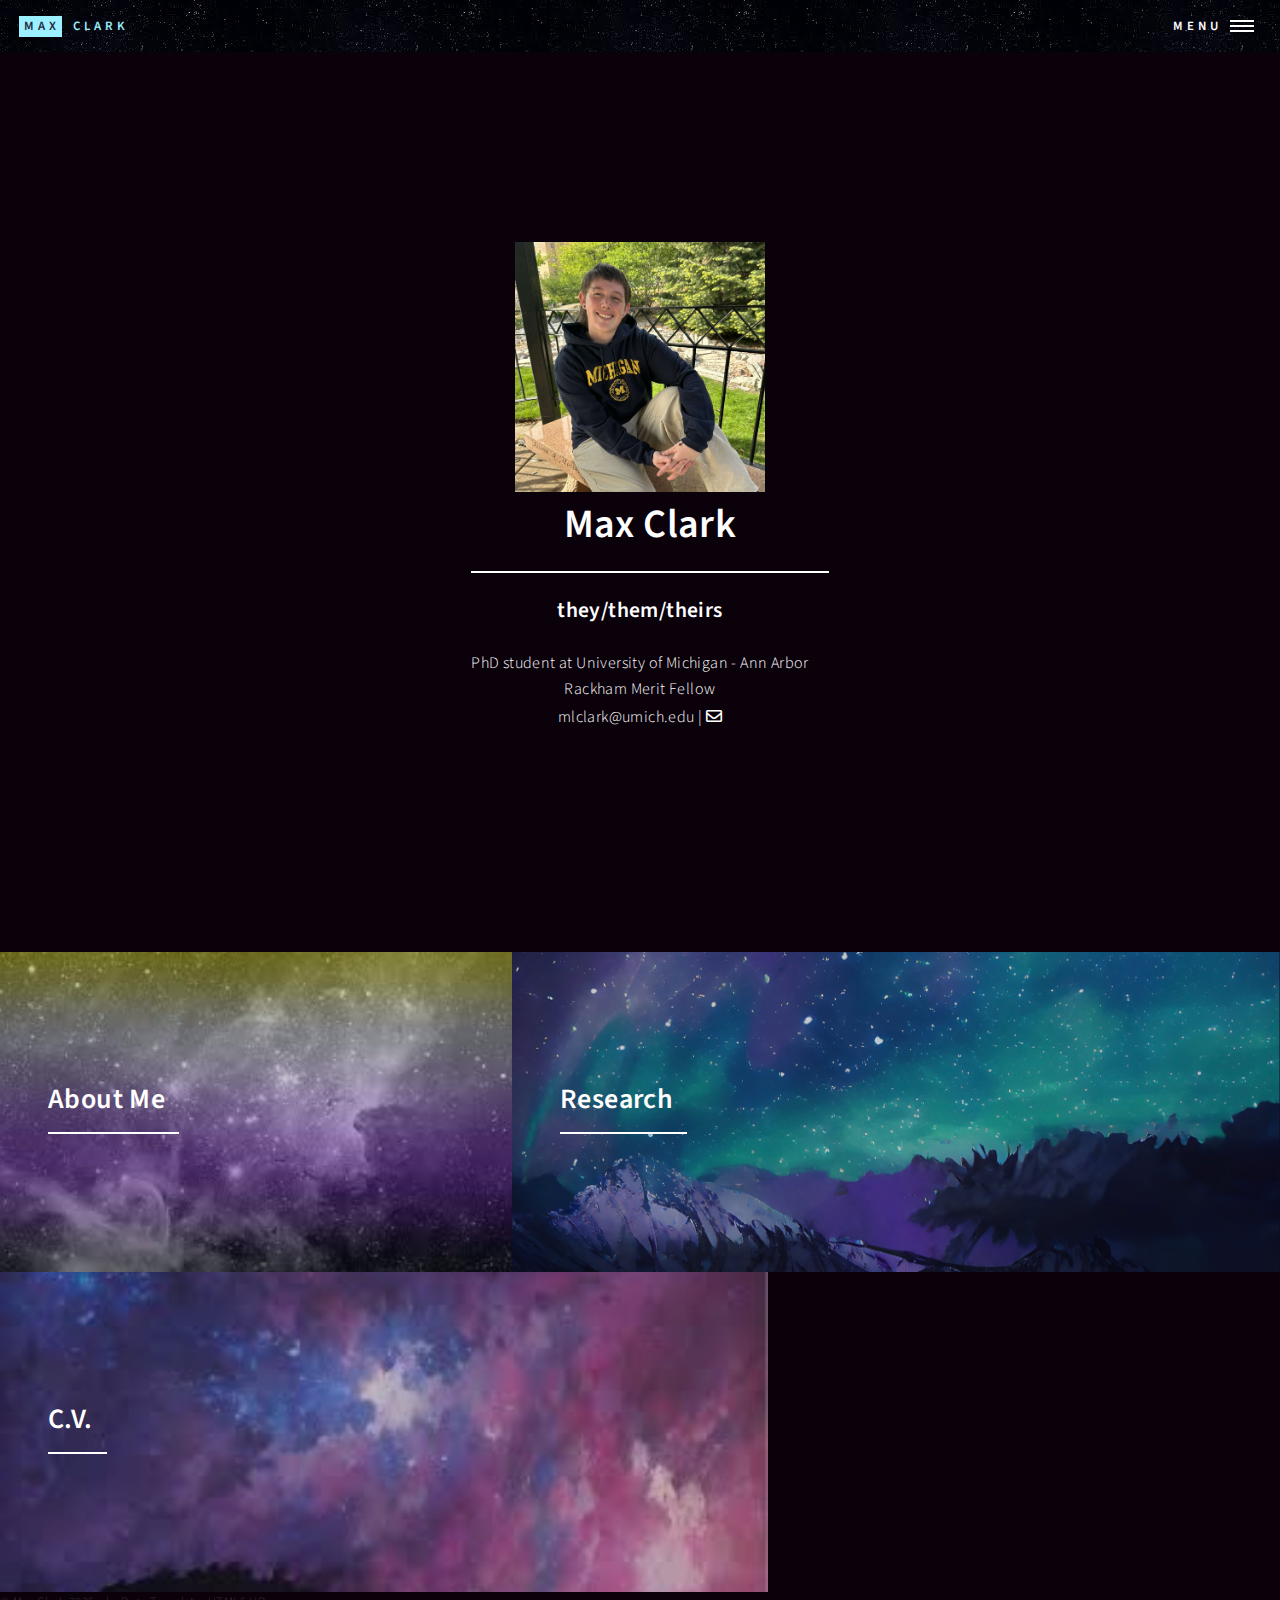
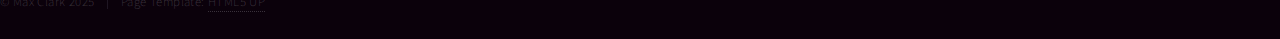
<file: html5up-forty/index.html>
<!DOCTYPE HTML>
<!--
	Forty by HTML5 UP
	html5up.net | @ajlkn
	Free for personal and commercial use under the CCA 3.0 license (html5up.net/license)
-->
<html>
	<head>
		<title>Max Clark</title>
		<meta charset="utf-8" />
		<meta name="viewport" content="width=device-width, initial-scale=1, user-scalable=no" />

		<link rel="icon" href="images/sat.ico"/><!-- type="image/png" />-->
		<link rel="stylesheet" href="assets/css/main.css" />
		<noscript><link rel="stylesheet" href="assets/css/noscript.css" /></noscript>
	</head>
	<body class="is-preload">

		<!-- Wrapper -->
			<div id="wrapper">

				<!-- Header -->
					<header id="header" class="alt" style="background-image: url([data-uri]);">
						<a href="index.html" class="logo"><strong>Max</strong> <span>Clark</span></a>
						<nav>
							<a href="#menu">Menu</a>
						</nav>
					</header>

				<!-- Menu -->
					<nav id="menu">
						<ul class="links">
							<li><a href="index.html">Home</a></li>
							<li><a href="aboutme.html">About Me</a></li>
							<li><a href="research.html">Research</a></li>
							<li><a href="newcv.pdf">C.V.</a></li>
						</ul>
					</nav>

				

				<!-- Main -->
				<div id="main">
					<section style="background-color: rgb(11, 1, 11); background-size: cover; display: flex; justify-content: center; align-items: center; flex-direction: column; text-align: center; min-height: 100vh;">
						<a href="#" class="image">
							<img src="images/michpic.PNG" alt="" width="250"/>
						</a>

						<header class="major"><h1>Max Clark
							<br>
							<h3>they/them/theirs</h3>
				
							<div class="content">
								<p style="margin : 0; padding-top:0;">PhD student at University of Michigan - Ann Arbor</p>
								<p style="margin : 0; padding-top:0;">Rackham Merit Fellow</p>
								<p style="margin : 0; padding-top:0;">mlclark@umich.edu | <a href="mailto: mlclark@umich.edu" class="icon regular fa-envelope"></a></p>
							</div>
					</section>
				</div>


						<!-- One -->
							<section id="one" class="tiles" style="background-color: rgb(11, 1, 11)">
								<article>
									<span class="image">
										<img src="images/enby.png" />
									</span>
									<header class="major">
										<h3><a href="aboutme.html" class="link">About Me</a></h3>
									</header>
								</article>
								<article>
									<span class="image">
										<img src="images/gay.png" alt="" />
									</span>
									<header class="major">
										<h3><a href="research.html" class="link">Research</a></h3>
										
									</header>
								</article>
								<article>
									<span class="image">
										<img src="images/trans.png" alt="" />
									</span>
									<header class="major">
										<h3><a href="newcv.pdf" class="link">C.V.</a></h3>
										
									</header>
								</article>
								
								
								
								
							</section>


					</div>

			

				 
					<footer id="footer">
						<div class="inner">
							<section style="background-color: rgb(11, 1, 11)";>
							<ul class="copyright">
								<li>&copy; Max Clark 2025</li><li>Page Template: <a href="https://html5up.net">HTML5 UP</a></li>
							</ul>
						</div>
					</footer> 
					 

			</div>

		<!-- Scripts -->
			<script src="assets/js/jquery.min.js"></script>
			<script src="assets/js/jquery.scrolly.min.js"></script>
			<script src="assets/js/jquery.scrollex.min.js"></script>
			<script src="assets/js/browser.min.js"></script>
			<script src="assets/js/breakpoints.min.js"></script>
			<script src="assets/js/util.js"></script>
			<script src="assets/js/main.js"></script>

	</body>
</html>
</file>
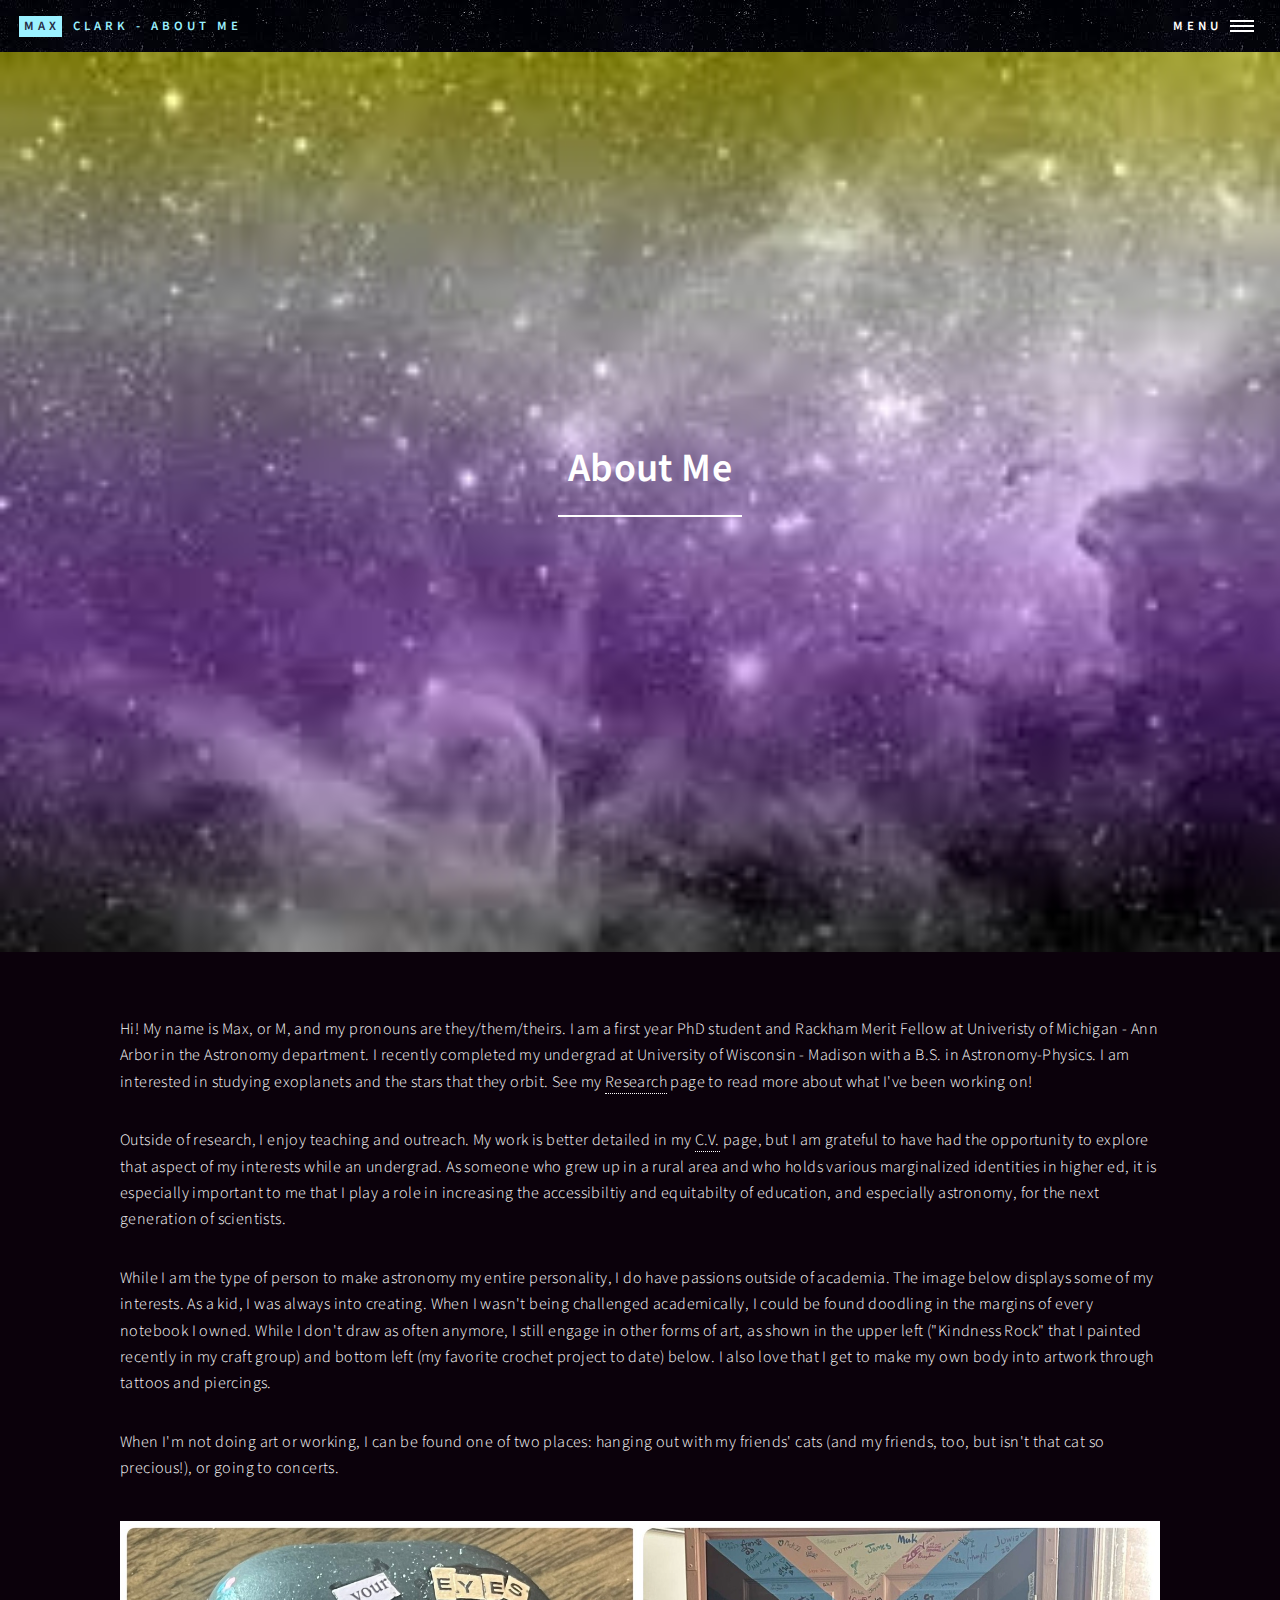
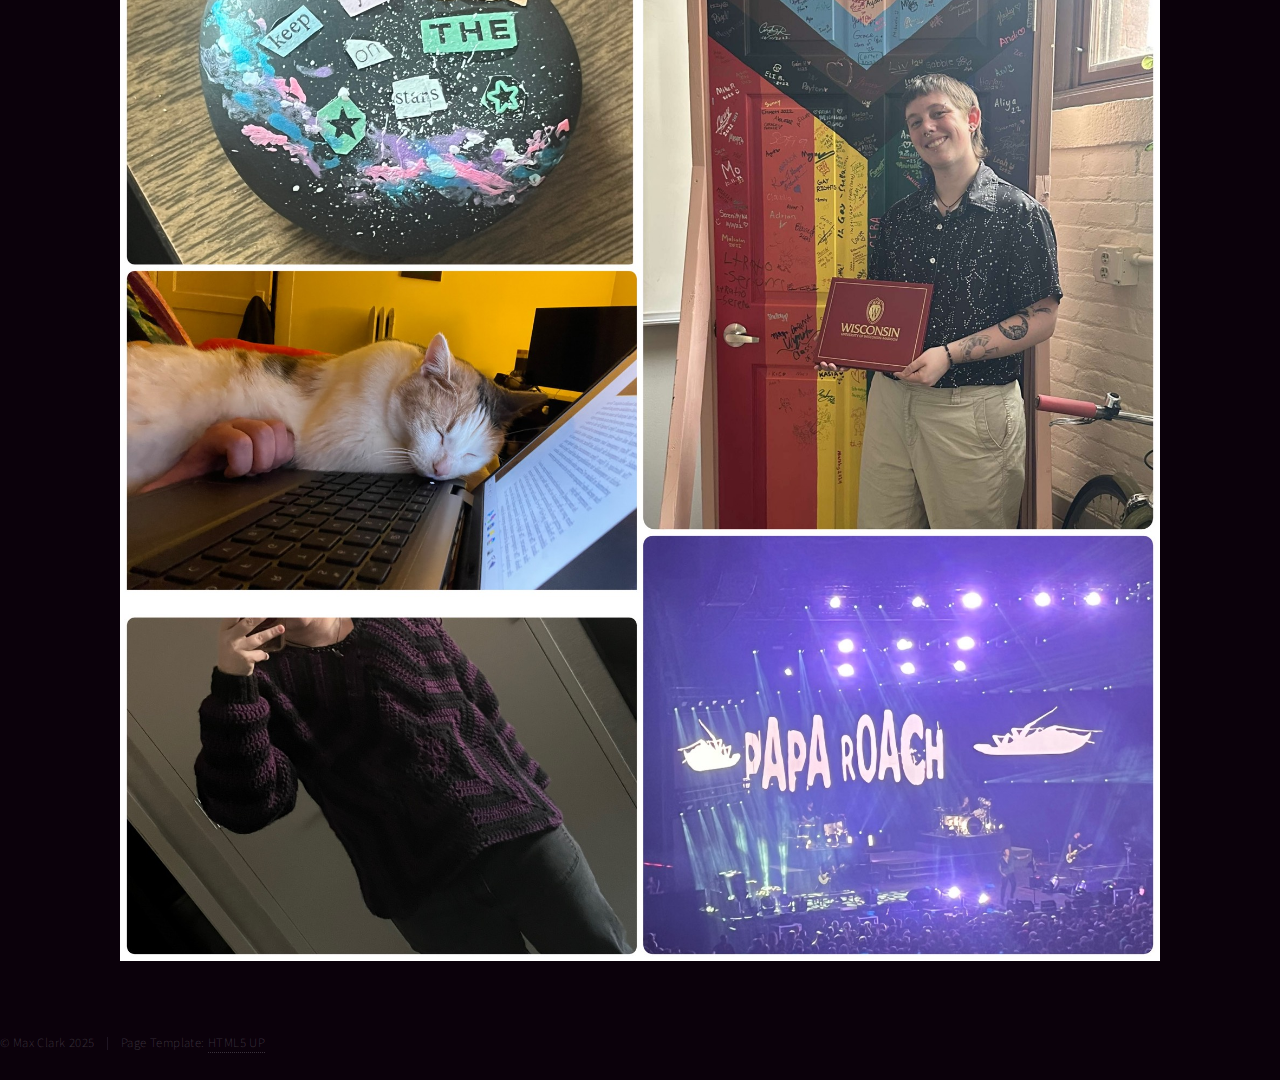
<file: aboutme.html>
<!DOCTYPE HTML>
<!--
	Forty by HTML5 UP
	html5up.net | @ajlkn
	Free for personal and commercial use under the CCA 3.0 license (html5up.net/license)
-->
<html>
	<head>
		<title>Max Clark - About Me</title>
		<meta charset="utf-8" />
		<meta name="viewport" content="width=device-width, initial-scale=1, user-scalable=no" />

		<link rel="icon" href="images/sat.ico"/><!-- type="image/png" />-->
		<link rel="stylesheet" href="assets/css/main.css" />
		<noscript><link rel="stylesheet" href="assets/css/noscript.css" /></noscript>
	</head>
	<body class="is-preload">

		<!-- Wrapper -->
			<div id="wrapper">

				<!-- Header -->
					<header id="header" class="alt" style="background-image: url([data-uri]);">
						<a href="index.html" class="logo"><strong>Max</strong> <span>Clark - About Me</span></a>
						<nav>
							<a href="#menu">Menu</a>
						</nav>
					</header>

				<!-- Menu -->
					<nav id="menu">
						<ul class="links">
							<li><a href="index.html">Home</a></li>
							<li><a href="aboutme.html">About Me</a></li>
							<li><a href="research.html">Research</a></li>
							<li><a href="newcv.pdf">C.V.</a></li>
						</ul>
					</nav>

				<!-- Main -->
				<div id="main">
					<section style="background-image: url(images/enby.png); background-size: cover; display: flex; justify-content: center; align-items: center; flex-direction: column; text-align: center; min-height: 100vh;">
				

						<header class="major"><h1>About Me</h1>
							
					</section>
				</div>

						<!-- One -->
							<section id="one">
								<div class="inner">
									<p>Hi! My name is Max, or M, and my pronouns are they/them/theirs. I am a first year PhD student and Rackham Merit Fellow at Univeristy of
										Michigan - Ann Arbor in the Astronomy department. I recently completed my undergrad at University of Wisconsin - Madison with a B.S. 
										in Astronomy-Physics. I am interested in studying exoplanets and the stars that they orbit. See my <a href="research.html">Research</a> page to
										read more about what I've been working on!
									</p>
									<p>Outside of research, I enjoy teaching and outreach. My work is better detailed in my <a href="newcv.pdf">C.V.</a> page, but 
										I am grateful to have had the opportunity to explore that aspect of my interests while an undergrad. As someone who grew up in a rural area 
										and who holds various marginalized identities in higher ed, it is especially important to me that I play a role in increasing the accessibiltiy and equitabilty
										of education, and especially astronomy, for the next generation of scientists.
									<p>While I am the type of person to make astronomy my entire personality, I do have passions outside of academia. The image below displays some of my interests. As a kid, 
										I was always into creating. When I wasn't being challenged academically, I could be found doodling in the margins of every notebook I owned. While I don't draw as often 
										anymore, I still engage in other forms of art, as shown in the upper left ("Kindness Rock" that I painted recently in my craft group)
										and bottom left (my favorite crochet project to date) below. I also love that I get to make my own body into artwork 
										through tattoos and piercings. 
									
									</p>
									<p>When I'm not doing art or working, I can be found one of two places: hanging out with my friends' cats (and my friends, too, but isn't that cat
										so precious!), or going to concerts. 
									</p>

									
									<span class="image main"><img src="images/co.png" alt="" /></span>
								</div> 
							</section>

					</div>

					

				<!-- Footer -->
					<footer id="footer">
						<div class="inner">
							<section style="background-color: rgb(11, 1, 11)";>
							<ul class="copyright">
								<li>&copy; Max Clark 2025</li><li>Page Template: <a href="https://html5up.net">HTML5 UP</a></li>
							</ul>
						</div>
					</footer> 
			</div>

		<!-- Scripts -->
			<script src="assets/js/jquery.min.js"></script>
			<script src="assets/js/jquery.scrolly.min.js"></script>
			<script src="assets/js/jquery.scrollex.min.js"></script>
			<script src="assets/js/browser.min.js"></script>
			<script src="assets/js/breakpoints.min.js"></script>
			<script src="assets/js/util.js"></script>
			<script src="assets/js/main.js"></script>

	</body>
</html>
</file>
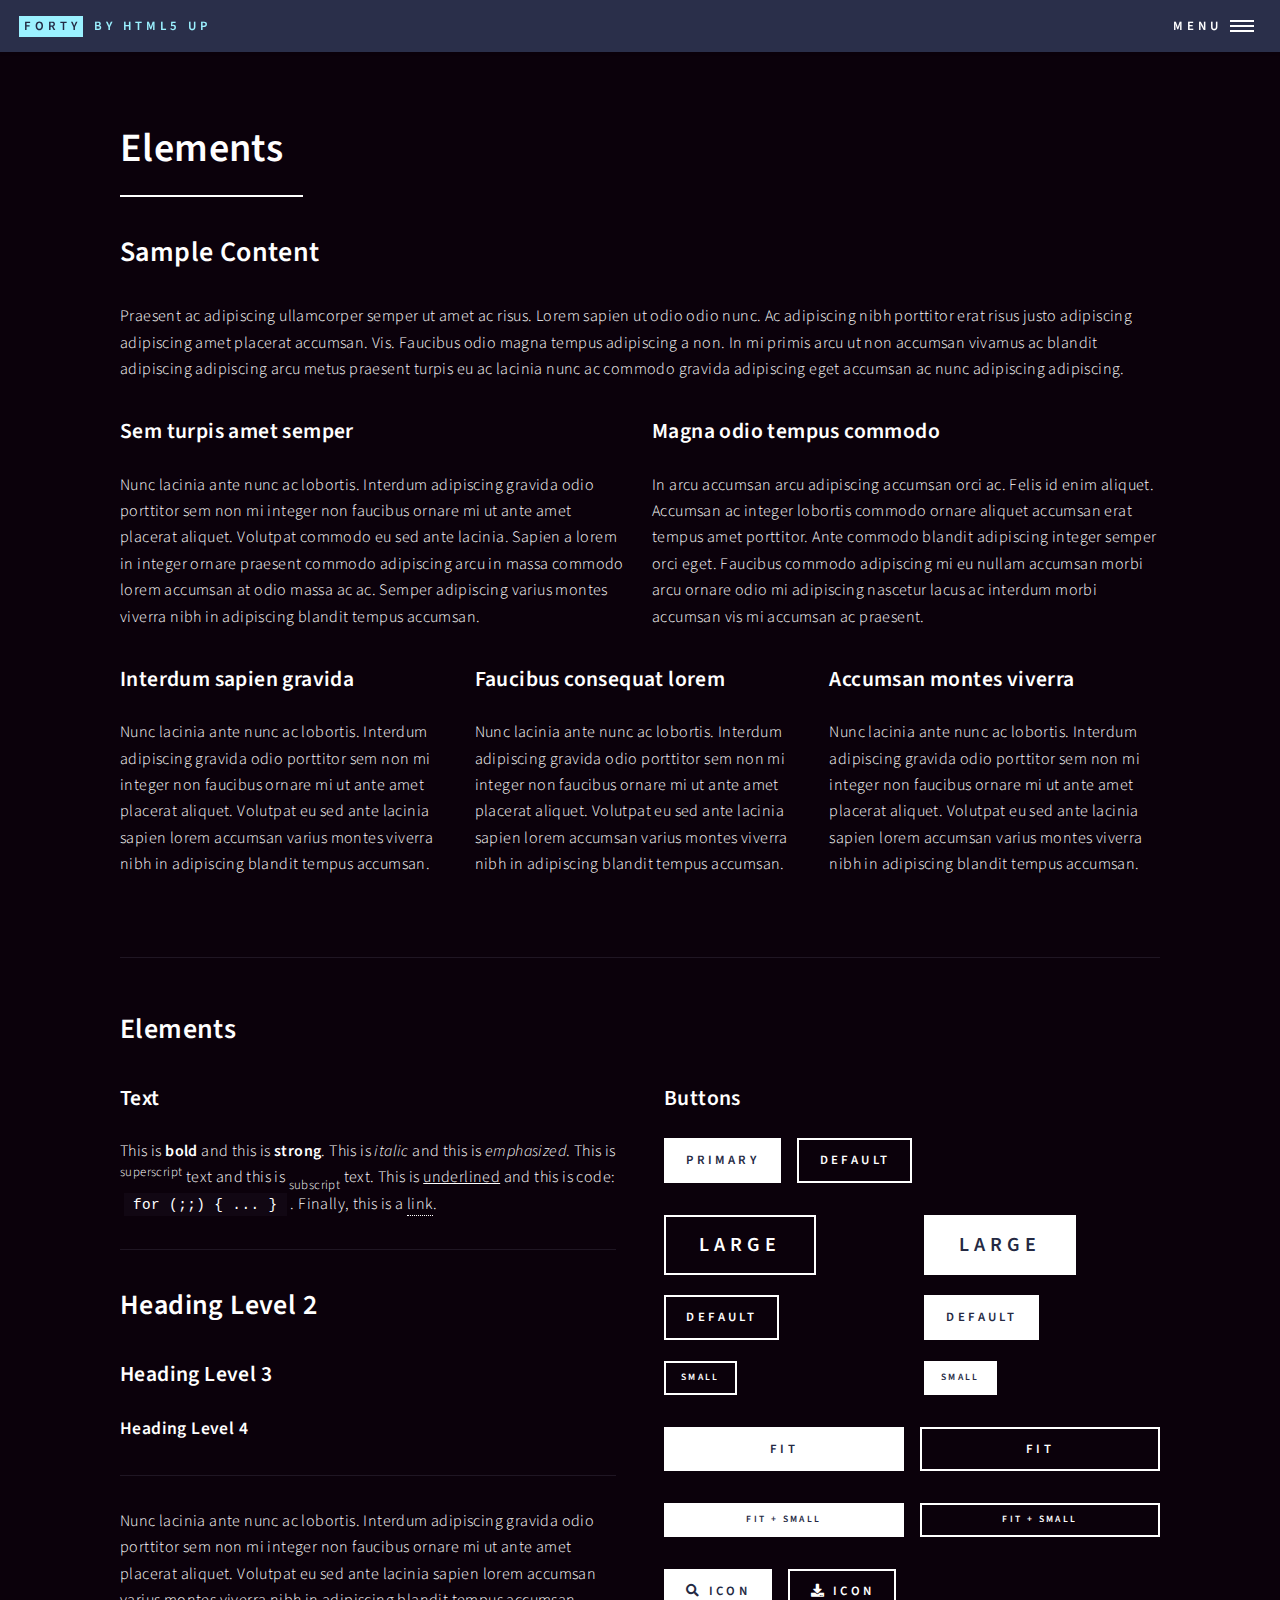
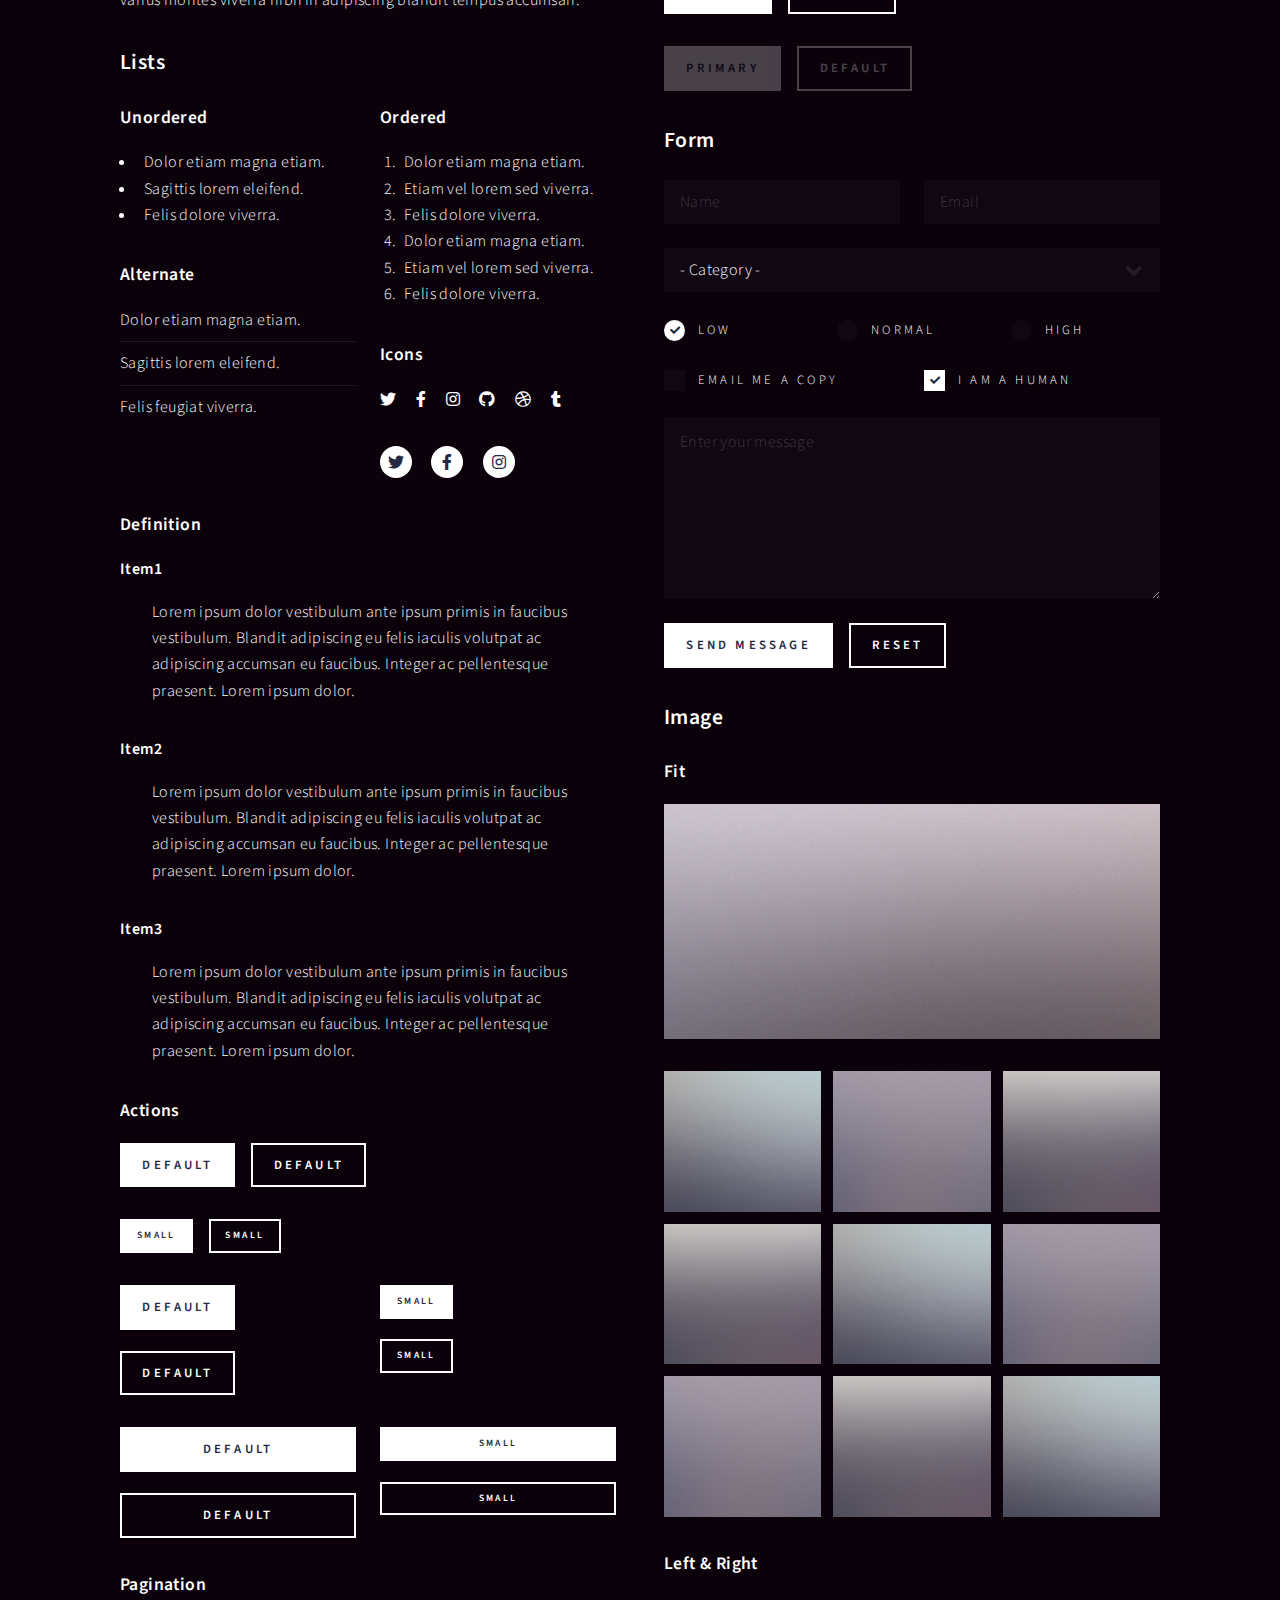
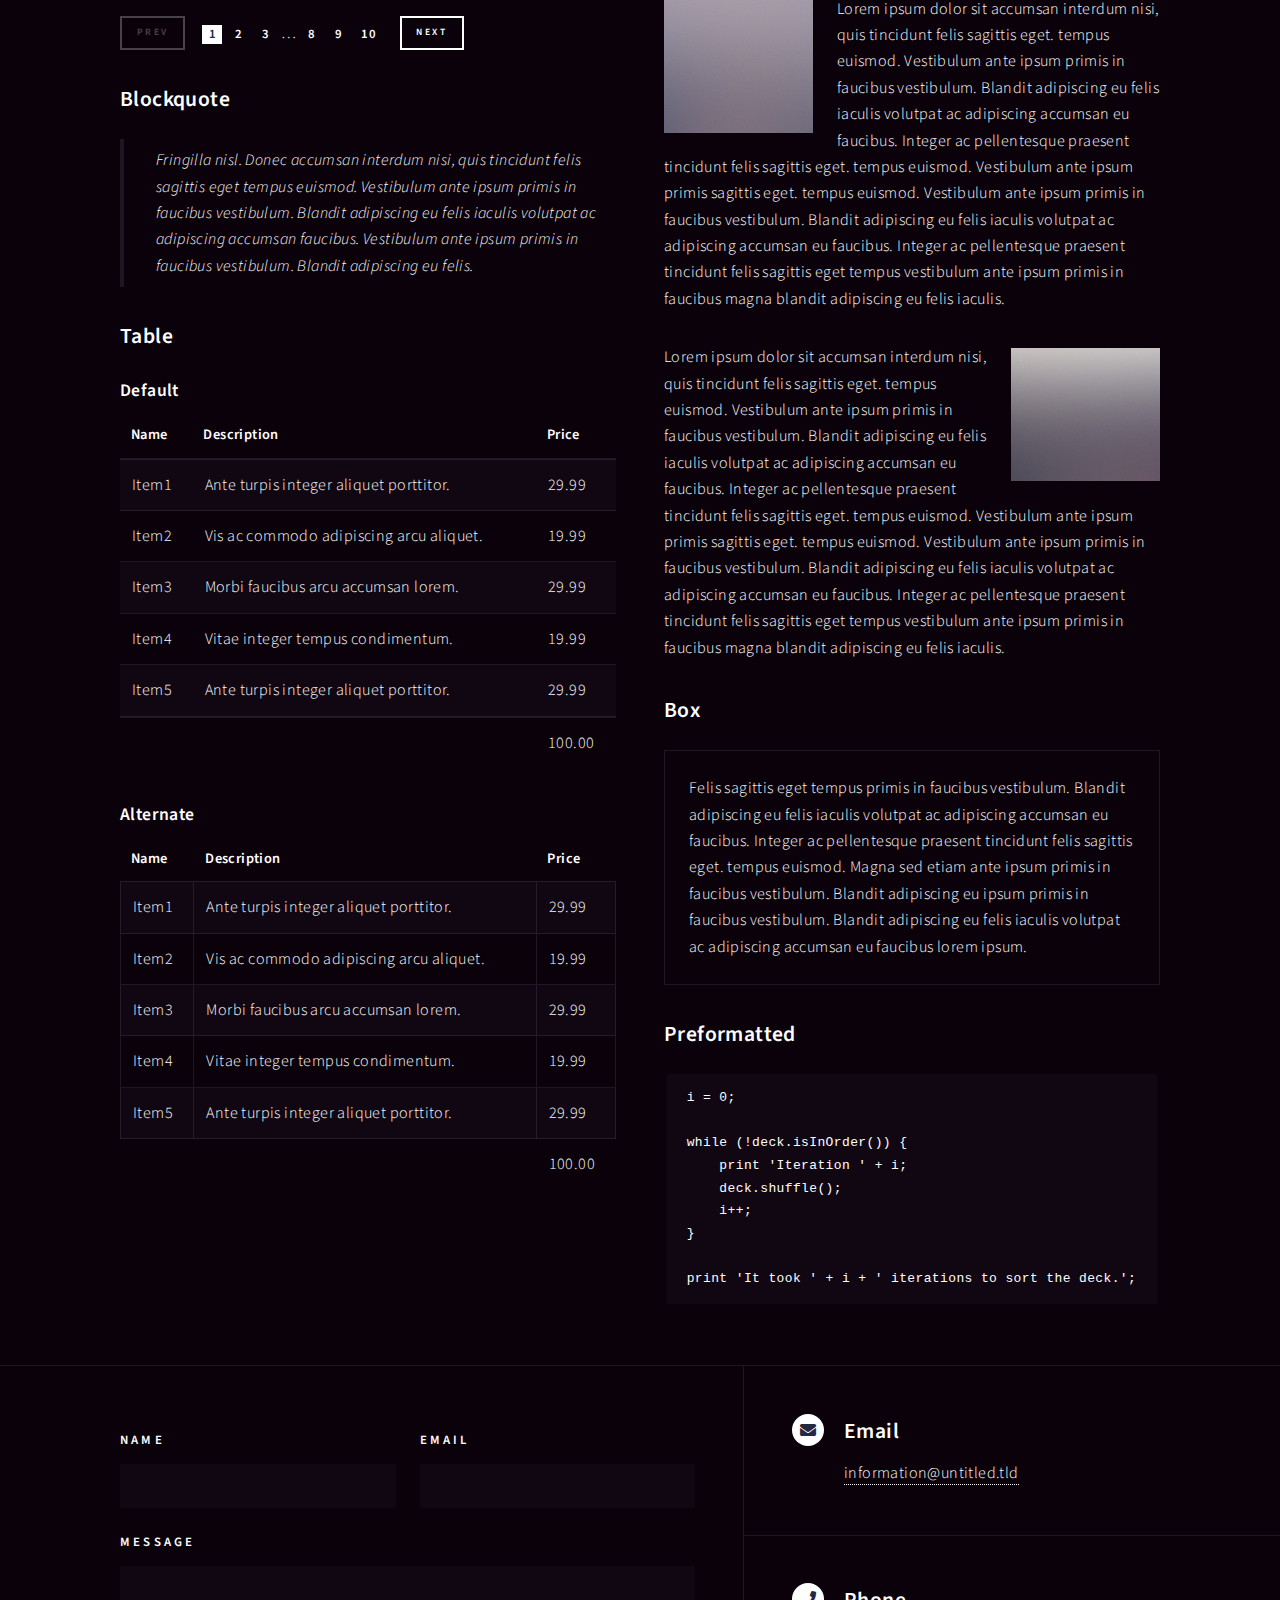
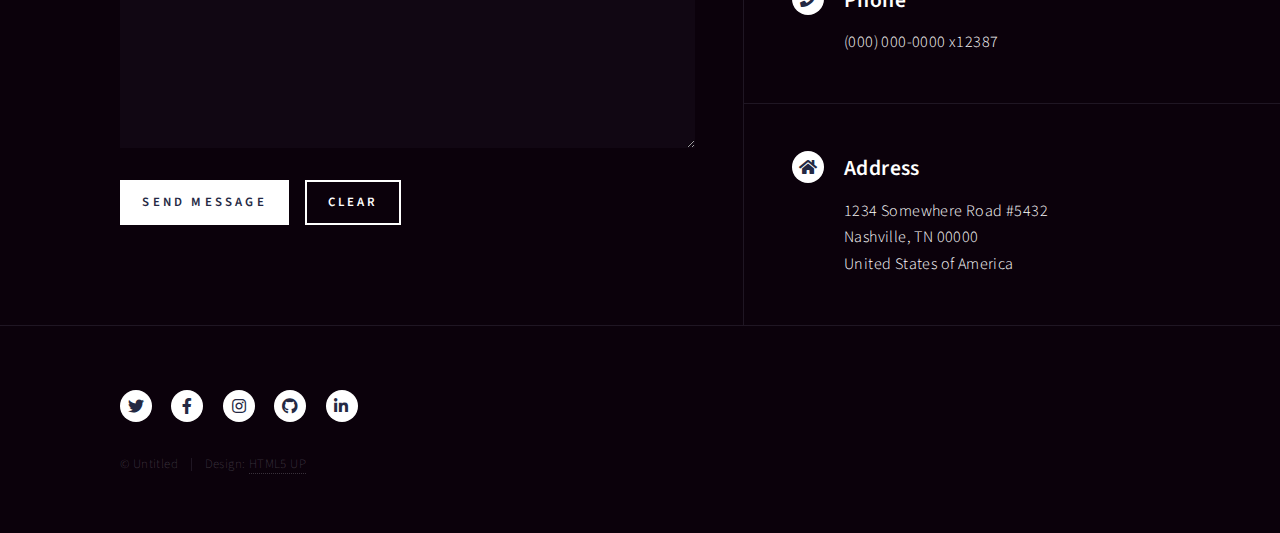
<file: elements.html>
<!DOCTYPE HTML>
<!--
	Forty by HTML5 UP
	html5up.net | @ajlkn
	Free for personal and commercial use under the CCA 3.0 license (html5up.net/license)
-->
<html>
	<head>
		<title>Elements - Forty by HTML5 UP</title>
		<meta charset="utf-8" />
		<meta name="viewport" content="width=device-width, initial-scale=1, user-scalable=no" />
		<link rel="stylesheet" href="assets/css/main.css" />
		<noscript><link rel="stylesheet" href="assets/css/noscript.css" /></noscript>
	</head>
	<body class="is-preload">

		<!-- Wrapper -->
			<div id="wrapper">

				<!-- Header -->
					<header id="header">
						<a href="index.html" class="logo"><strong>Forty</strong> <span>by HTML5 UP</span></a>
						<nav>
							<a href="#menu">Menu</a>
						</nav>
					</header>

				<!-- Menu -->
					<nav id="menu">
						<ul class="links">
							<li><a href="index.html">Home</a></li>
							<li><a href="landing.html">Landing</a></li>
							<li><a href="generic.html">Generic</a></li>
							<li><a href="elements.html">Elements</a></li>
						</ul>
						<ul class="actions stacked">
							<li><a href="#" class="button primary fit">Get Started</a></li>
							<li><a href="#" class="button fit">Log In</a></li>
						</ul>
					</nav>

				<!-- Main -->
					<div id="main" class="alt">

						<!-- One -->
							<section id="one">
								<div class="inner">
									<header class="major">
										<h1>Elements</h1>
									</header>

									<!-- Content -->
										<h2 id="content">Sample Content</h2>
										<p>Praesent ac adipiscing ullamcorper semper ut amet ac risus. Lorem sapien ut odio odio nunc. Ac adipiscing nibh porttitor erat risus justo adipiscing adipiscing amet placerat accumsan. Vis. Faucibus odio magna tempus adipiscing a non. In mi primis arcu ut non accumsan vivamus ac blandit adipiscing adipiscing arcu metus praesent turpis eu ac lacinia nunc ac commodo gravida adipiscing eget accumsan ac nunc adipiscing adipiscing.</p>
										<div class="row">
											<div class="col-6 col-12-small">
												<h3>Sem turpis amet semper</h3>
												<p>Nunc lacinia ante nunc ac lobortis. Interdum adipiscing gravida odio porttitor sem non mi integer non faucibus ornare mi ut ante amet placerat aliquet. Volutpat commodo eu sed ante lacinia. Sapien a lorem in integer ornare praesent commodo adipiscing arcu in massa commodo lorem accumsan at odio massa ac ac. Semper adipiscing varius montes viverra nibh in adipiscing blandit tempus accumsan.</p>
											</div>
											<div class="col-6 col-12-small">
												<h3>Magna odio tempus commodo</h3>
												<p>In arcu accumsan arcu adipiscing accumsan orci ac. Felis id enim aliquet. Accumsan ac integer lobortis commodo ornare aliquet accumsan erat tempus amet porttitor. Ante commodo blandit adipiscing integer semper orci eget. Faucibus commodo adipiscing mi eu nullam accumsan morbi arcu ornare odio mi adipiscing nascetur lacus ac interdum morbi accumsan vis mi accumsan ac praesent.</p>
											</div>
											<!-- Break -->
											<div class="col-4 col-12-medium">
												<h3>Interdum sapien gravida</h3>
												<p>Nunc lacinia ante nunc ac lobortis. Interdum adipiscing gravida odio porttitor sem non mi integer non faucibus ornare mi ut ante amet placerat aliquet. Volutpat eu sed ante lacinia sapien lorem accumsan varius montes viverra nibh in adipiscing blandit tempus accumsan.</p>
											</div>
											<div class="col-4 col-12-medium">
												<h3>Faucibus consequat lorem</h3>
												<p>Nunc lacinia ante nunc ac lobortis. Interdum adipiscing gravida odio porttitor sem non mi integer non faucibus ornare mi ut ante amet placerat aliquet. Volutpat eu sed ante lacinia sapien lorem accumsan varius montes viverra nibh in adipiscing blandit tempus accumsan.</p>
											</div>
											<div class="col-4 col-12-medium">
												<h3>Accumsan montes viverra</h3>
												<p>Nunc lacinia ante nunc ac lobortis. Interdum adipiscing gravida odio porttitor sem non mi integer non faucibus ornare mi ut ante amet placerat aliquet. Volutpat eu sed ante lacinia sapien lorem accumsan varius montes viverra nibh in adipiscing blandit tempus accumsan.</p>
											</div>
										</div>

									<hr class="major" />

									<!-- Elements -->
										<h2 id="elements">Elements</h2>
										<div class="row gtr-200">
											<div class="col-6 col-12-medium">

												<!-- Text stuff -->
													<h3>Text</h3>
													<p>This is <b>bold</b> and this is <strong>strong</strong>. This is <i>italic</i> and this is <em>emphasized</em>.
													This is <sup>superscript</sup> text and this is <sub>subscript</sub> text.
													This is <u>underlined</u> and this is code: <code>for (;;) { ... }</code>.
													Finally, this is a <a href="#">link</a>.</p>
													<hr />
													<h2>Heading Level 2</h2>
													<h3>Heading Level 3</h3>
													<h4>Heading Level 4</h4>
													<hr />
													<p>Nunc lacinia ante nunc ac lobortis. Interdum adipiscing gravida odio porttitor sem non mi integer non faucibus ornare mi ut ante amet placerat aliquet. Volutpat eu sed ante lacinia sapien lorem accumsan varius montes viverra nibh in adipiscing blandit tempus accumsan.</p>

												<!-- Lists -->
													<h3>Lists</h3>
													<div class="row">
														<div class="col-6 col-12-small">

															<h4>Unordered</h4>
															<ul>
																<li>Dolor etiam magna etiam.</li>
																<li>Sagittis lorem eleifend.</li>
																<li>Felis dolore viverra.</li>
															</ul>

															<h4>Alternate</h4>
															<ul class="alt">
																<li>Dolor etiam magna etiam.</li>
																<li>Sagittis lorem eleifend.</li>
																<li>Felis feugiat viverra.</li>
															</ul>

														</div>
														<div class="col-6 col-12-small">

															<h4>Ordered</h4>
															<ol>
																<li>Dolor etiam magna etiam.</li>
																<li>Etiam vel lorem sed viverra.</li>
																<li>Felis dolore viverra.</li>
																<li>Dolor etiam magna etiam.</li>
																<li>Etiam vel lorem sed viverra.</li>
																<li>Felis dolore viverra.</li>
															</ol>

															<h4>Icons</h4>
															<ul class="icons">
																<li><a href="#" class="icon brands fa-twitter"><span class="label">Twitter</span></a></li>
																<li><a href="#" class="icon brands fa-facebook-f"><span class="label">Facebook</span></a></li>
																<li><a href="#" class="icon brands fa-instagram"><span class="label">Instagram</span></a></li>
																<li><a href="#" class="icon brands fa-github"><span class="label">Github</span></a></li>
																<li><a href="#" class="icon brands fa-dribbble"><span class="label">Dribbble</span></a></li>
																<li><a href="#" class="icon brands fa-tumblr"><span class="label">Tumblr</span></a></li>
															</ul>
															<ul class="icons">
																<li><a href="#" class="icon brands alt fa-twitter"><span class="label">Twitter</span></a></li>
																<li><a href="#" class="icon brands alt fa-facebook-f"><span class="label">Facebook</span></a></li>
																<li><a href="#" class="icon brands alt fa-instagram"><span class="label">Instagram</span></a></li>
															</ul>

														</div>
													</div>
													<h4>Definition</h4>
													<dl>
														<dt>Item1</dt>
														<dd>
															<p>Lorem ipsum dolor vestibulum ante ipsum primis in faucibus vestibulum. Blandit adipiscing eu felis iaculis volutpat ac adipiscing accumsan eu faucibus. Integer ac pellentesque praesent. Lorem ipsum dolor.</p>
														</dd>
														<dt>Item2</dt>
														<dd>
															<p>Lorem ipsum dolor vestibulum ante ipsum primis in faucibus vestibulum. Blandit adipiscing eu felis iaculis volutpat ac adipiscing accumsan eu faucibus. Integer ac pellentesque praesent. Lorem ipsum dolor.</p>
														</dd>
														<dt>Item3</dt>
														<dd>
															<p>Lorem ipsum dolor vestibulum ante ipsum primis in faucibus vestibulum. Blandit adipiscing eu felis iaculis volutpat ac adipiscing accumsan eu faucibus. Integer ac pellentesque praesent. Lorem ipsum dolor.</p>
														</dd>
													</dl>

													<h4>Actions</h4>
													<ul class="actions">
														<li><a href="#" class="button primary">Default</a></li>
														<li><a href="#" class="button">Default</a></li>
													</ul>
													<ul class="actions small">
														<li><a href="#" class="button primary small">Small</a></li>
														<li><a href="#" class="button small">Small</a></li>
													</ul>
													<div class="row">
														<div class="col-6 col-12-small">
															<ul class="actions stacked">
																<li><a href="#" class="button primary">Default</a></li>
																<li><a href="#" class="button">Default</a></li>
															</ul>
														</div>
														<div class="col-6 col-12-small">
															<ul class="actions stacked">
																<li><a href="#" class="button primary small">Small</a></li>
																<li><a href="#" class="button small">Small</a></li>
															</ul>
														</div>
														<div class="col-6 col-12-small">
															<ul class="actions stacked">
																<li><a href="#" class="button primary fit">Default</a></li>
																<li><a href="#" class="button fit">Default</a></li>
															</ul>
														</div>
														<div class="col-6 col-12-small">
															<ul class="actions stacked">
																<li><a href="#" class="button primary small fit">Small</a></li>
																<li><a href="#" class="button small fit">Small</a></li>
															</ul>
														</div>
													</div>

													<h4>Pagination</h4>
													<ul class="pagination">
														<li><span class="button small disabled">Prev</span></li>
														<li><a href="#" class="page active">1</a></li>
														<li><a href="#" class="page">2</a></li>
														<li><a href="#" class="page">3</a></li>
														<li><span>&hellip;</span></li>
														<li><a href="#" class="page">8</a></li>
														<li><a href="#" class="page">9</a></li>
														<li><a href="#" class="page">10</a></li>
														<li><a href="#" class="button small">Next</a></li>
													</ul>

												<!-- Blockquote -->
													<h3>Blockquote</h3>
													<blockquote>Fringilla nisl. Donec accumsan interdum nisi, quis tincidunt felis sagittis eget tempus euismod. Vestibulum ante ipsum primis in faucibus vestibulum. Blandit adipiscing eu felis iaculis volutpat ac adipiscing accumsan faucibus. Vestibulum ante ipsum primis in faucibus vestibulum. Blandit adipiscing eu felis.</blockquote>

												<!-- Table -->
													<h3>Table</h3>

													<h4>Default</h4>
													<div class="table-wrapper">
														<table>
															<thead>
																<tr>
																	<th>Name</th>
																	<th>Description</th>
																	<th>Price</th>
																</tr>
															</thead>
															<tbody>
																<tr>
																	<td>Item1</td>
																	<td>Ante turpis integer aliquet porttitor.</td>
																	<td>29.99</td>
																</tr>
																<tr>
																	<td>Item2</td>
																	<td>Vis ac commodo adipiscing arcu aliquet.</td>
																	<td>19.99</td>
																</tr>
																<tr>
																	<td>Item3</td>
																	<td> Morbi faucibus arcu accumsan lorem.</td>
																	<td>29.99</td>
																</tr>
																<tr>
																	<td>Item4</td>
																	<td>Vitae integer tempus condimentum.</td>
																	<td>19.99</td>
																</tr>
																<tr>
																	<td>Item5</td>
																	<td>Ante turpis integer aliquet porttitor.</td>
																	<td>29.99</td>
																</tr>
															</tbody>
															<tfoot>
																<tr>
																	<td colspan="2"></td>
																	<td>100.00</td>
																</tr>
															</tfoot>
														</table>
													</div>

													<h4>Alternate</h4>
													<div class="table-wrapper">
														<table class="alt">
															<thead>
																<tr>
																	<th>Name</th>
																	<th>Description</th>
																	<th>Price</th>
																</tr>
															</thead>
															<tbody>
																<tr>
																	<td>Item1</td>
																	<td>Ante turpis integer aliquet porttitor.</td>
																	<td>29.99</td>
																</tr>
																<tr>
																	<td>Item2</td>
																	<td>Vis ac commodo adipiscing arcu aliquet.</td>
																	<td>19.99</td>
																</tr>
																<tr>
																	<td>Item3</td>
																	<td> Morbi faucibus arcu accumsan lorem.</td>
																	<td>29.99</td>
																</tr>
																<tr>
																	<td>Item4</td>
																	<td>Vitae integer tempus condimentum.</td>
																	<td>19.99</td>
																</tr>
																<tr>
																	<td>Item5</td>
																	<td>Ante turpis integer aliquet porttitor.</td>
																	<td>29.99</td>
																</tr>
															</tbody>
															<tfoot>
																<tr>
																	<td colspan="2"></td>
																	<td>100.00</td>
																</tr>
															</tfoot>
														</table>
													</div>

											</div>
											<div class="col-6 col-12-medium">

												<!-- Buttons -->
													<h3>Buttons</h3>
													<ul class="actions">
														<li><a href="#" class="button primary">Primary</a></li>
														<li><a href="#" class="button">Default</a></li>
													</ul>
													<div class="row">
														<div class="col-6 col-12-xsmall">
															<ul class="actions stacked">
																<li><a href="#" class="button large">Large</a></li>
																<li><a href="#" class="button">Default</a></li>
																<li><a href="#" class="button small">Small</a></li>
															</ul>
														</div>
														<div class="col-6 col-12-xsmall">
															<ul class="actions stacked">
																<li><a href="#" class="button primary large">Large</a></li>
																<li><a href="#" class="button primary">Default</a></li>
																<li><a href="#" class="button primary small">Small</a></li>
															</ul>
														</div>
													</div>
													<ul class="actions fit">
														<li><a href="#" class="button primary fit">Fit</a></li>
														<li><a href="#" class="button fit">Fit</a></li>
													</ul>
													<ul class="actions fit small">
														<li><a href="#" class="button primary fit small">Fit + Small</a></li>
														<li><a href="#" class="button fit small">Fit + Small</a></li>
													</ul>
													<ul class="actions">
														<li><a href="#" class="button primary icon solid fa-search">Icon</a></li>
														<li><a href="#" class="button icon solid fa-download">Icon</a></li>
													</ul>
													<ul class="actions">
														<li><span class="button primary disabled">Primary</span></li>
														<li><span class="button disabled">Default</span></li>
													</ul>

												<!-- Form -->
													<h3>Form</h3>

													<form method="post" action="#">
														<div class="row gtr-uniform">
															<div class="col-6 col-12-xsmall">
																<input type="text" name="demo-name" id="demo-name" value="" placeholder="Name" />
															</div>
															<div class="col-6 col-12-xsmall">
																<input type="email" name="demo-email" id="demo-email" value="" placeholder="Email" />
															</div>
															<!-- Break -->
															<div class="col-12">
																<select name="demo-category" id="demo-category">
																	<option value="">- Category -</option>
																	<option value="1">Manufacturing</option>
																	<option value="1">Shipping</option>
																	<option value="1">Administration</option>
																	<option value="1">Human Resources</option>
																</select>
															</div>
															<!-- Break -->
															<div class="col-4 col-12-small">
																<input type="radio" id="demo-priority-low" name="demo-priority" checked>
																<label for="demo-priority-low">Low</label>
															</div>
															<div class="col-4 col-12-small">
																<input type="radio" id="demo-priority-normal" name="demo-priority">
																<label for="demo-priority-normal">Normal</label>
															</div>
															<div class="col-4 col-12-small">
																<input type="radio" id="demo-priority-high" name="demo-priority">
																<label for="demo-priority-high">High</label>
															</div>
															<!-- Break -->
															<div class="col-6 col-12-small">
																<input type="checkbox" id="demo-copy" name="demo-copy">
																<label for="demo-copy">Email me a copy</label>
															</div>
															<div class="col-6 col-12-small">
																<input type="checkbox" id="demo-human" name="demo-human" checked>
																<label for="demo-human">I am a human</label>
															</div>
															<!-- Break -->
															<div class="col-12">
																<textarea name="demo-message" id="demo-message" placeholder="Enter your message" rows="6"></textarea>
															</div>
															<!-- Break -->
															<div class="col-12">
																<ul class="actions">
																	<li><input type="submit" value="Send Message" class="primary" /></li>
																	<li><input type="reset" value="Reset" /></li>
																</ul>
															</div>
														</div>
													</form>

												<!-- Image -->
													<h3>Image</h3>

													<h4>Fit</h4>
													<span class="image fit"><img src="images/pic03.jpg" alt="" /></span>
													<div class="box alt">
														<div class="row gtr-50 gtr-uniform">
															<div class="col-4"><span class="image fit"><img src="images/pic08.jpg" alt="" /></span></div>
															<div class="col-4"><span class="image fit"><img src="images/pic09.jpg" alt="" /></span></div>
															<div class="col-4"><span class="image fit"><img src="images/pic10.jpg" alt="" /></span></div>
															<!-- Break -->
															<div class="col-4"><span class="image fit"><img src="images/pic10.jpg" alt="" /></span></div>
															<div class="col-4"><span class="image fit"><img src="images/pic08.jpg" alt="" /></span></div>
															<div class="col-4"><span class="image fit"><img src="images/pic09.jpg" alt="" /></span></div>
															<!-- Break -->
															<div class="col-4"><span class="image fit"><img src="images/pic09.jpg" alt="" /></span></div>
															<div class="col-4"><span class="image fit"><img src="images/pic10.jpg" alt="" /></span></div>
															<div class="col-4"><span class="image fit"><img src="images/pic08.jpg" alt="" /></span></div>
														</div>
													</div>

													<h4>Left &amp; Right</h4>
													<p><span class="image left"><img src="images/pic09.jpg" alt="" /></span>Lorem ipsum dolor sit accumsan interdum nisi, quis tincidunt felis sagittis eget. tempus euismod. Vestibulum ante ipsum primis in faucibus vestibulum. Blandit adipiscing eu felis iaculis volutpat ac adipiscing accumsan eu faucibus. Integer ac pellentesque praesent tincidunt felis sagittis eget. tempus euismod. Vestibulum ante ipsum primis sagittis eget. tempus euismod. Vestibulum ante ipsum primis in faucibus vestibulum. Blandit adipiscing eu felis iaculis volutpat ac adipiscing accumsan eu faucibus. Integer ac pellentesque praesent tincidunt felis sagittis eget tempus vestibulum ante ipsum primis in faucibus magna blandit adipiscing eu felis iaculis.</p>
													<p><span class="image right"><img src="images/pic10.jpg" alt="" /></span>Lorem ipsum dolor sit accumsan interdum nisi, quis tincidunt felis sagittis eget. tempus euismod. Vestibulum ante ipsum primis in faucibus vestibulum. Blandit adipiscing eu felis iaculis volutpat ac adipiscing accumsan eu faucibus. Integer ac pellentesque praesent tincidunt felis sagittis eget. tempus euismod. Vestibulum ante ipsum primis sagittis eget. tempus euismod. Vestibulum ante ipsum primis in faucibus vestibulum. Blandit adipiscing eu felis iaculis volutpat ac adipiscing accumsan eu faucibus. Integer ac pellentesque praesent tincidunt felis sagittis eget tempus vestibulum ante ipsum primis in faucibus magna blandit adipiscing eu felis iaculis.</p>

												<!-- Box -->
													<h3>Box</h3>
													<div class="box">
														<p>Felis sagittis eget tempus primis in faucibus vestibulum. Blandit adipiscing eu felis iaculis volutpat ac adipiscing accumsan eu faucibus. Integer ac pellentesque praesent tincidunt felis sagittis eget. tempus euismod. Magna sed etiam ante ipsum primis in faucibus vestibulum. Blandit adipiscing eu ipsum primis in faucibus vestibulum. Blandit adipiscing eu felis iaculis volutpat ac adipiscing accumsan eu faucibus lorem ipsum.</p>
													</div>

												<!-- Preformatted Code -->
													<h3>Preformatted</h3>
													<pre><code>i = 0;

while (!deck.isInOrder()) {
    print 'Iteration ' + i;
    deck.shuffle();
    i++;
}

print 'It took ' + i + ' iterations to sort the deck.';
</code></pre>

											</div>
										</div>

								</div>
							</section>

					</div>

				<!-- Contact -->
					<section id="contact">
						<div class="inner">
							<section>
								<form method="post" action="#">
									<div class="fields">
										<div class="field half">
											<label for="name">Name</label>
											<input type="text" name="name" id="name" />
										</div>
										<div class="field half">
											<label for="email">Email</label>
											<input type="text" name="email" id="email" />
										</div>
										<div class="field">
											<label for="message">Message</label>
											<textarea name="message" id="message" rows="6"></textarea>
										</div>
									</div>
									<ul class="actions">
										<li><input type="submit" value="Send Message" class="primary" /></li>
										<li><input type="reset" value="Clear" /></li>
									</ul>
								</form>
							</section>
							<section class="split">
								<section>
									<div class="contact-method">
										<span class="icon solid alt fa-envelope"></span>
										<h3>Email</h3>
										<a href="#">information@untitled.tld</a>
									</div>
								</section>
								<section>
									<div class="contact-method">
										<span class="icon solid alt fa-phone"></span>
										<h3>Phone</h3>
										<span>(000) 000-0000 x12387</span>
									</div>
								</section>
								<section>
									<div class="contact-method">
										<span class="icon solid alt fa-home"></span>
										<h3>Address</h3>
										<span>1234 Somewhere Road #5432<br />
										Nashville, TN 00000<br />
										United States of America</span>
									</div>
								</section>
							</section>
						</div>
					</section>

				<!-- Footer -->
					<footer id="footer">
						<div class="inner">
							<ul class="icons">
								<li><a href="#" class="icon brands alt fa-twitter"><span class="label">Twitter</span></a></li>
								<li><a href="#" class="icon brands alt fa-facebook-f"><span class="label">Facebook</span></a></li>
								<li><a href="#" class="icon brands alt fa-instagram"><span class="label">Instagram</span></a></li>
								<li><a href="#" class="icon brands alt fa-github"><span class="label">GitHub</span></a></li>
								<li><a href="#" class="icon brands alt fa-linkedin-in"><span class="label">LinkedIn</span></a></li>
							</ul>
							<ul class="copyright">
								<li>&copy; Untitled</li><li>Design: <a href="https://html5up.net">HTML5 UP</a></li>
							</ul>
						</div>
					</footer>

			</div>

		<!-- Scripts -->
			<script src="assets/js/jquery.min.js"></script>
			<script src="assets/js/jquery.scrolly.min.js"></script>
			<script src="assets/js/jquery.scrollex.min.js"></script>
			<script src="assets/js/browser.min.js"></script>
			<script src="assets/js/breakpoints.min.js"></script>
			<script src="assets/js/util.js"></script>
			<script src="assets/js/main.js"></script>

	</body>
</html>
</file>
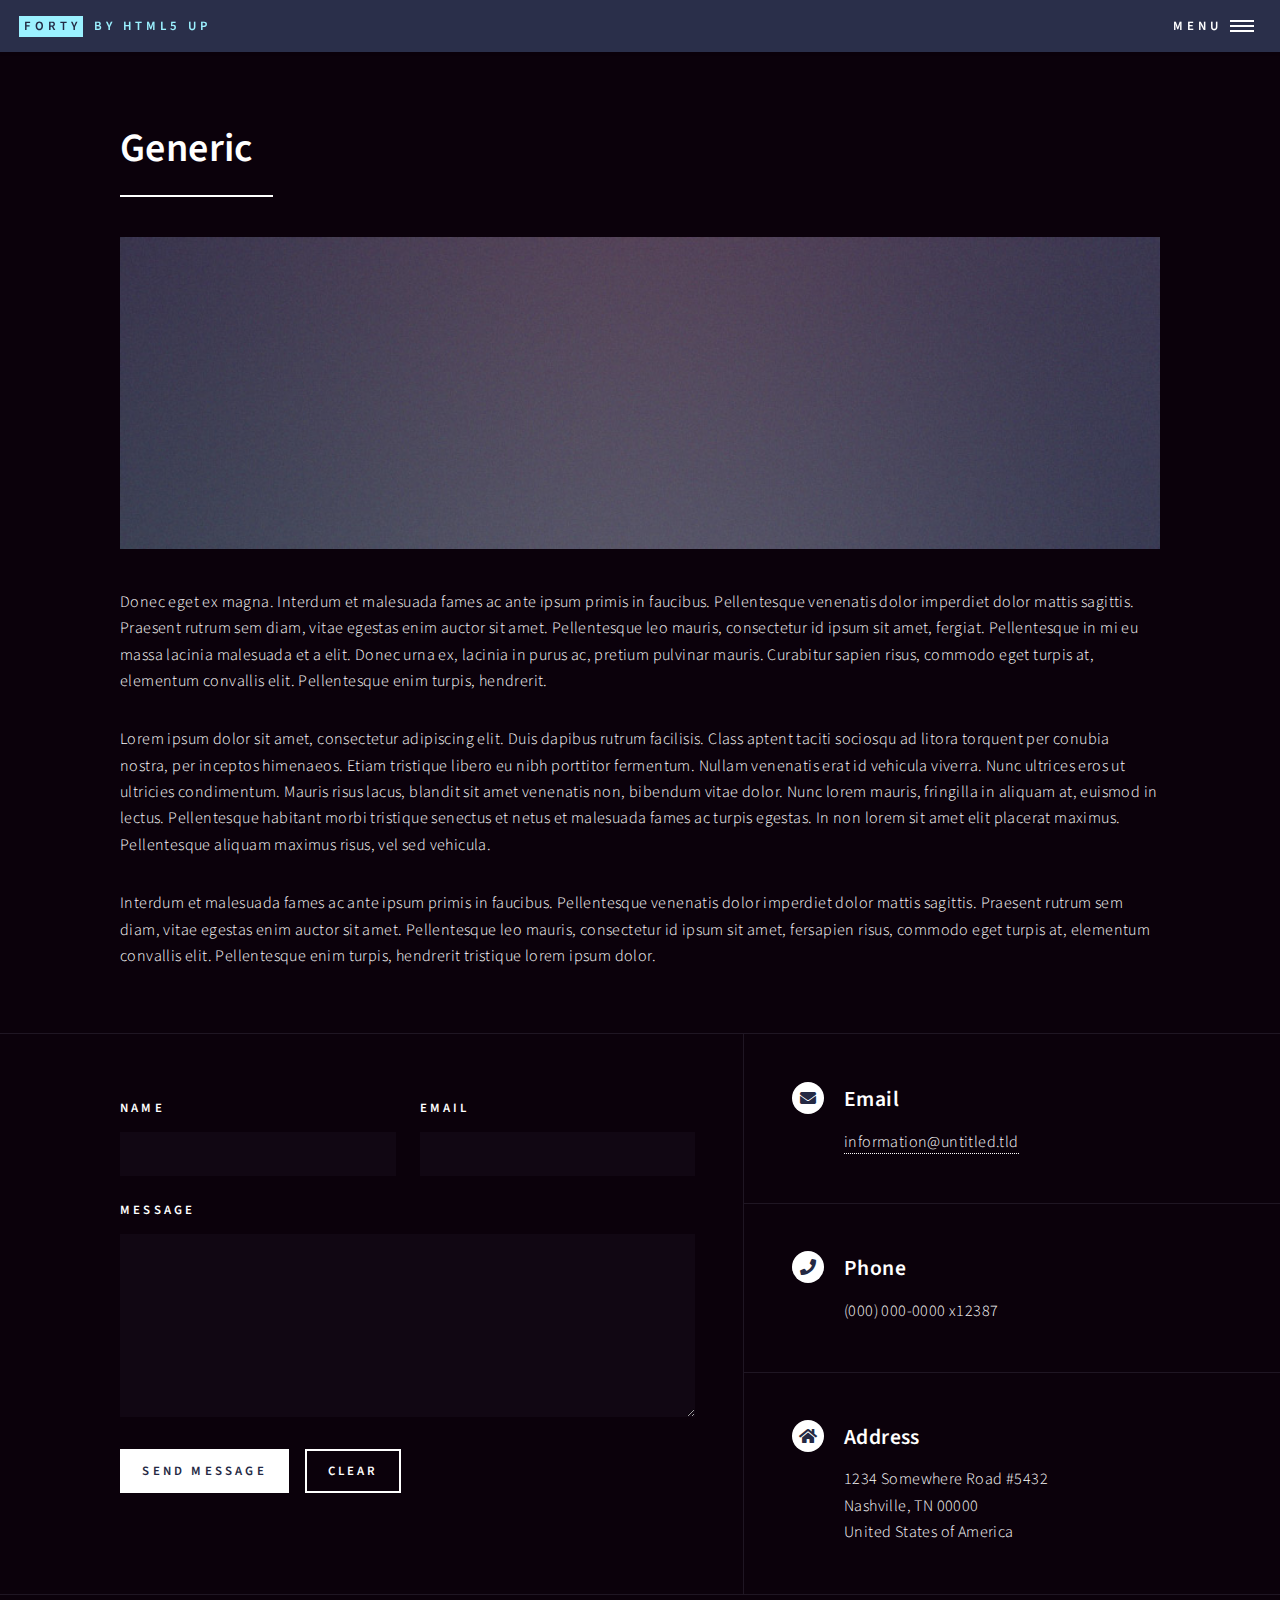
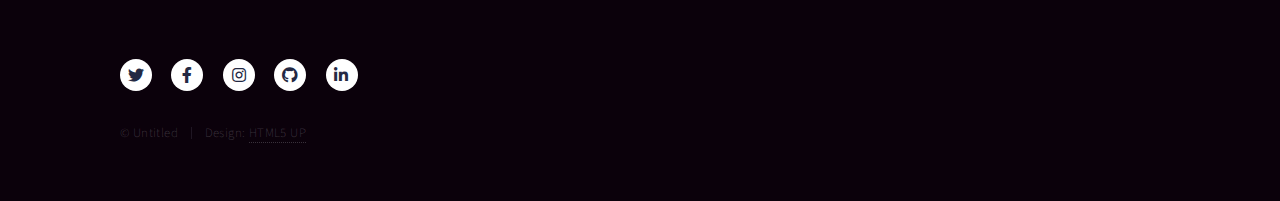
<file: generic.html>
<!DOCTYPE HTML>
<!--
	Forty by HTML5 UP
	html5up.net | @ajlkn
	Free for personal and commercial use under the CCA 3.0 license (html5up.net/license)
-->
<html>
	<head>
		<title>Generic - Forty by HTML5 UP</title>
		<meta charset="utf-8" />
		<meta name="viewport" content="width=device-width, initial-scale=1, user-scalable=no" />
		<link rel="stylesheet" href="assets/css/main.css" />
		<noscript><link rel="stylesheet" href="assets/css/noscript.css" /></noscript>
	</head>
	<body class="is-preload">

		<!-- Wrapper -->
			<div id="wrapper">

				<!-- Header -->
					<header id="header">
						<a href="index.html" class="logo"><strong>Forty</strong> <span>by HTML5 UP</span></a>
						<nav>
							<a href="#menu">Menu</a>
						</nav>
					</header>

				<!-- Menu -->
					<nav id="menu">
						<ul class="links">
							<li><a href="index.html">Home</a></li>
							<li><a href="landing.html">Landing</a></li>
							<li><a href="generic.html">Generic</a></li>
							<li><a href="elements.html">Elements</a></li>
						</ul>
						<ul class="actions stacked">
							<li><a href="#" class="button primary fit">Get Started</a></li>
							<li><a href="#" class="button fit">Log In</a></li>
						</ul>
					</nav>

				<!-- Main -->
					<div id="main" class="alt">

						<!-- One -->
							<section id="one">
								<div class="inner">
									<header class="major">
										<h1>Generic</h1>
									</header>
									<span class="image main"><img src="images/pic11.jpg" alt="" /></span>
									<p>Donec eget ex magna. Interdum et malesuada fames ac ante ipsum primis in faucibus. Pellentesque venenatis dolor imperdiet dolor mattis sagittis. Praesent rutrum sem diam, vitae egestas enim auctor sit amet. Pellentesque leo mauris, consectetur id ipsum sit amet, fergiat. Pellentesque in mi eu massa lacinia malesuada et a elit. Donec urna ex, lacinia in purus ac, pretium pulvinar mauris. Curabitur sapien risus, commodo eget turpis at, elementum convallis elit. Pellentesque enim turpis, hendrerit.</p>
									<p>Lorem ipsum dolor sit amet, consectetur adipiscing elit. Duis dapibus rutrum facilisis. Class aptent taciti sociosqu ad litora torquent per conubia nostra, per inceptos himenaeos. Etiam tristique libero eu nibh porttitor fermentum. Nullam venenatis erat id vehicula viverra. Nunc ultrices eros ut ultricies condimentum. Mauris risus lacus, blandit sit amet venenatis non, bibendum vitae dolor. Nunc lorem mauris, fringilla in aliquam at, euismod in lectus. Pellentesque habitant morbi tristique senectus et netus et malesuada fames ac turpis egestas. In non lorem sit amet elit placerat maximus. Pellentesque aliquam maximus risus, vel sed vehicula.</p>
									<p>Interdum et malesuada fames ac ante ipsum primis in faucibus. Pellentesque venenatis dolor imperdiet dolor mattis sagittis. Praesent rutrum sem diam, vitae egestas enim auctor sit amet. Pellentesque leo mauris, consectetur id ipsum sit amet, fersapien risus, commodo eget turpis at, elementum convallis elit. Pellentesque enim turpis, hendrerit tristique lorem ipsum dolor.</p>
								</div>
							</section>

					</div>

				<!-- Contact -->
					<section id="contact">
						<div class="inner">
							<section>
								<form method="post" action="#">
									<div class="fields">
										<div class="field half">
											<label for="name">Name</label>
											<input type="text" name="name" id="name" />
										</div>
										<div class="field half">
											<label for="email">Email</label>
											<input type="text" name="email" id="email" />
										</div>
										<div class="field">
											<label for="message">Message</label>
											<textarea name="message" id="message" rows="6"></textarea>
										</div>
									</div>
									<ul class="actions">
										<li><input type="submit" value="Send Message" class="primary" /></li>
										<li><input type="reset" value="Clear" /></li>
									</ul>
								</form>
							</section>
							<section class="split">
								<section>
									<div class="contact-method">
										<span class="icon solid alt fa-envelope"></span>
										<h3>Email</h3>
										<a href="#">information@untitled.tld</a>
									</div>
								</section>
								<section>
									<div class="contact-method">
										<span class="icon solid alt fa-phone"></span>
										<h3>Phone</h3>
										<span>(000) 000-0000 x12387</span>
									</div>
								</section>
								<section>
									<div class="contact-method">
										<span class="icon solid alt fa-home"></span>
										<h3>Address</h3>
										<span>1234 Somewhere Road #5432<br />
										Nashville, TN 00000<br />
										United States of America</span>
									</div>
								</section>
							</section>
						</div>
					</section>

				<!-- Footer -->
					<footer id="footer">
						<div class="inner">
							<ul class="icons">
								<li><a href="#" class="icon brands alt fa-twitter"><span class="label">Twitter</span></a></li>
								<li><a href="#" class="icon brands alt fa-facebook-f"><span class="label">Facebook</span></a></li>
								<li><a href="#" class="icon brands alt fa-instagram"><span class="label">Instagram</span></a></li>
								<li><a href="#" class="icon brands alt fa-github"><span class="label">GitHub</span></a></li>
								<li><a href="#" class="icon brands alt fa-linkedin-in"><span class="label">LinkedIn</span></a></li>
							</ul>
							<ul class="copyright">
								<li>&copy; Untitled</li><li>Design: <a href="https://html5up.net">HTML5 UP</a></li>
							</ul>
						</div>
					</footer>

			</div>

		<!-- Scripts -->
			<script src="assets/js/jquery.min.js"></script>
			<script src="assets/js/jquery.scrolly.min.js"></script>
			<script src="assets/js/jquery.scrollex.min.js"></script>
			<script src="assets/js/browser.min.js"></script>
			<script src="assets/js/breakpoints.min.js"></script>
			<script src="assets/js/util.js"></script>
			<script src="assets/js/main.js"></script>

	</body>
</html>
</file>
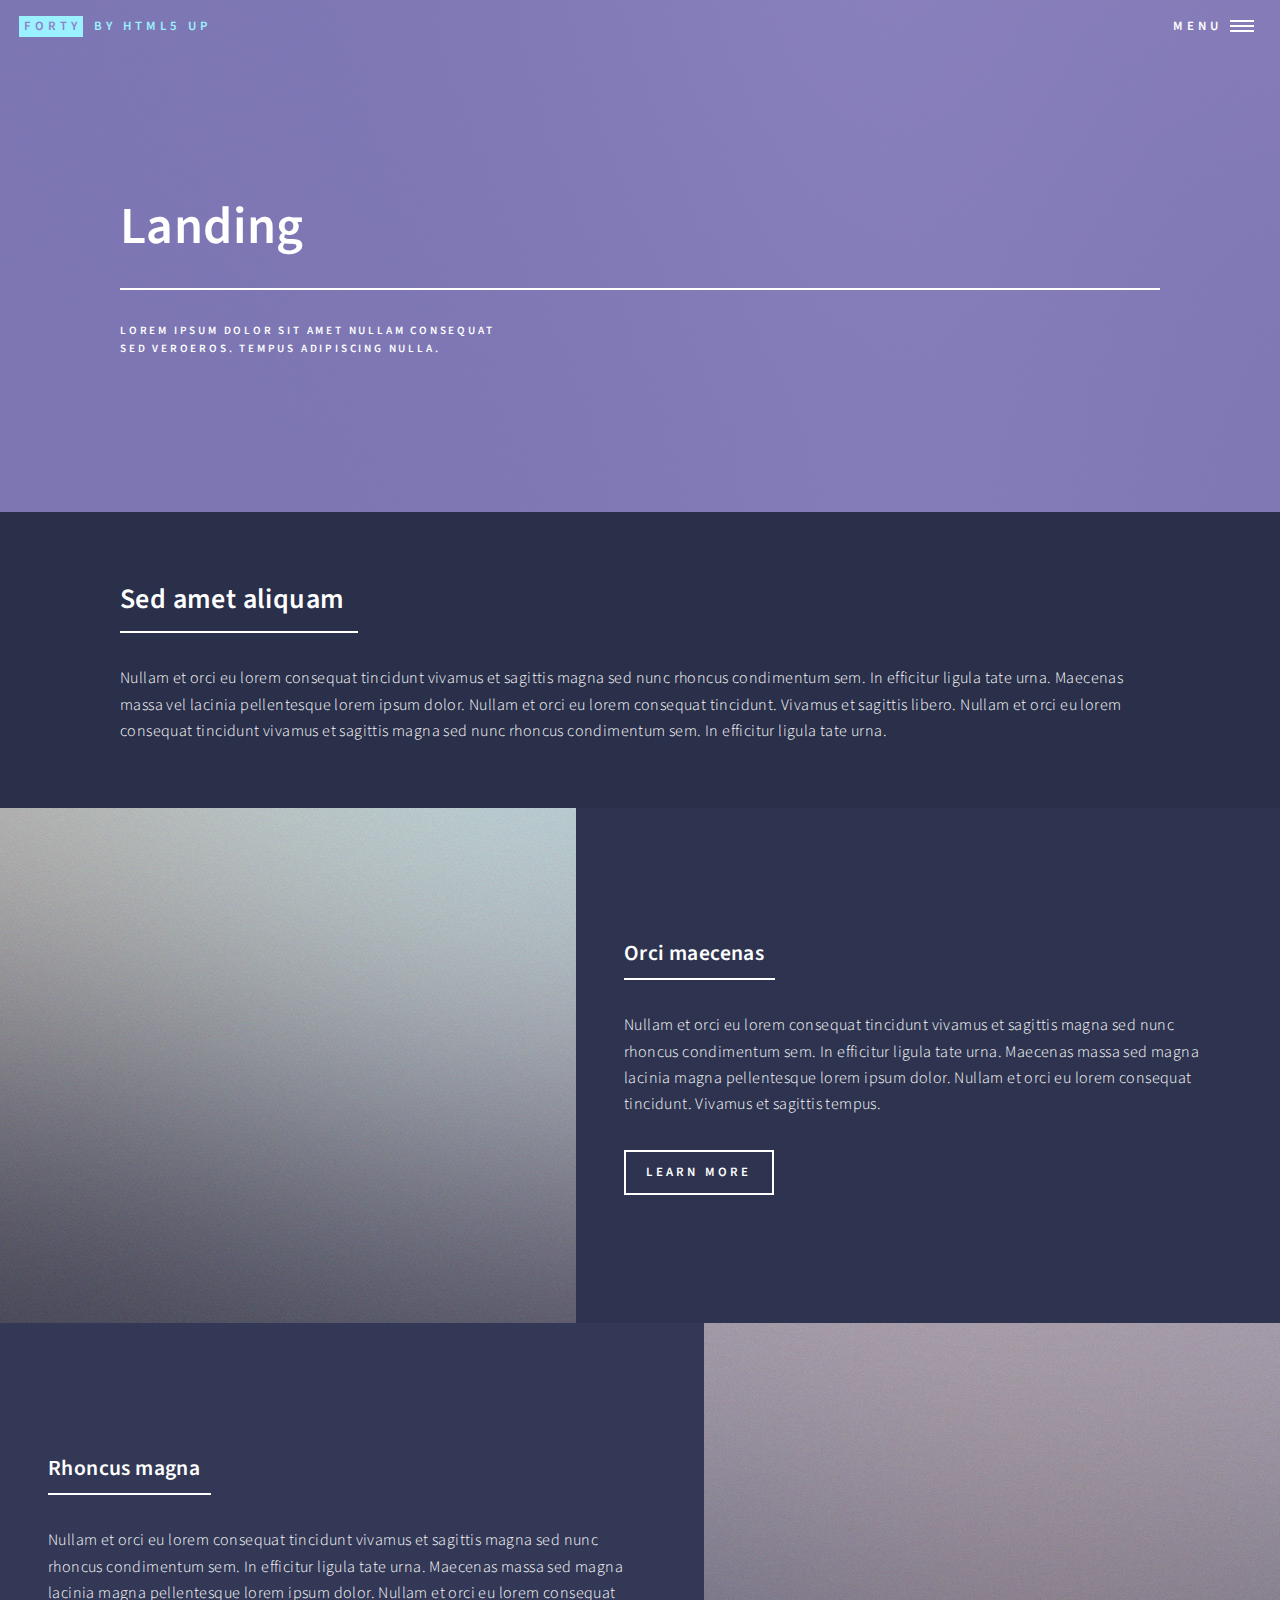
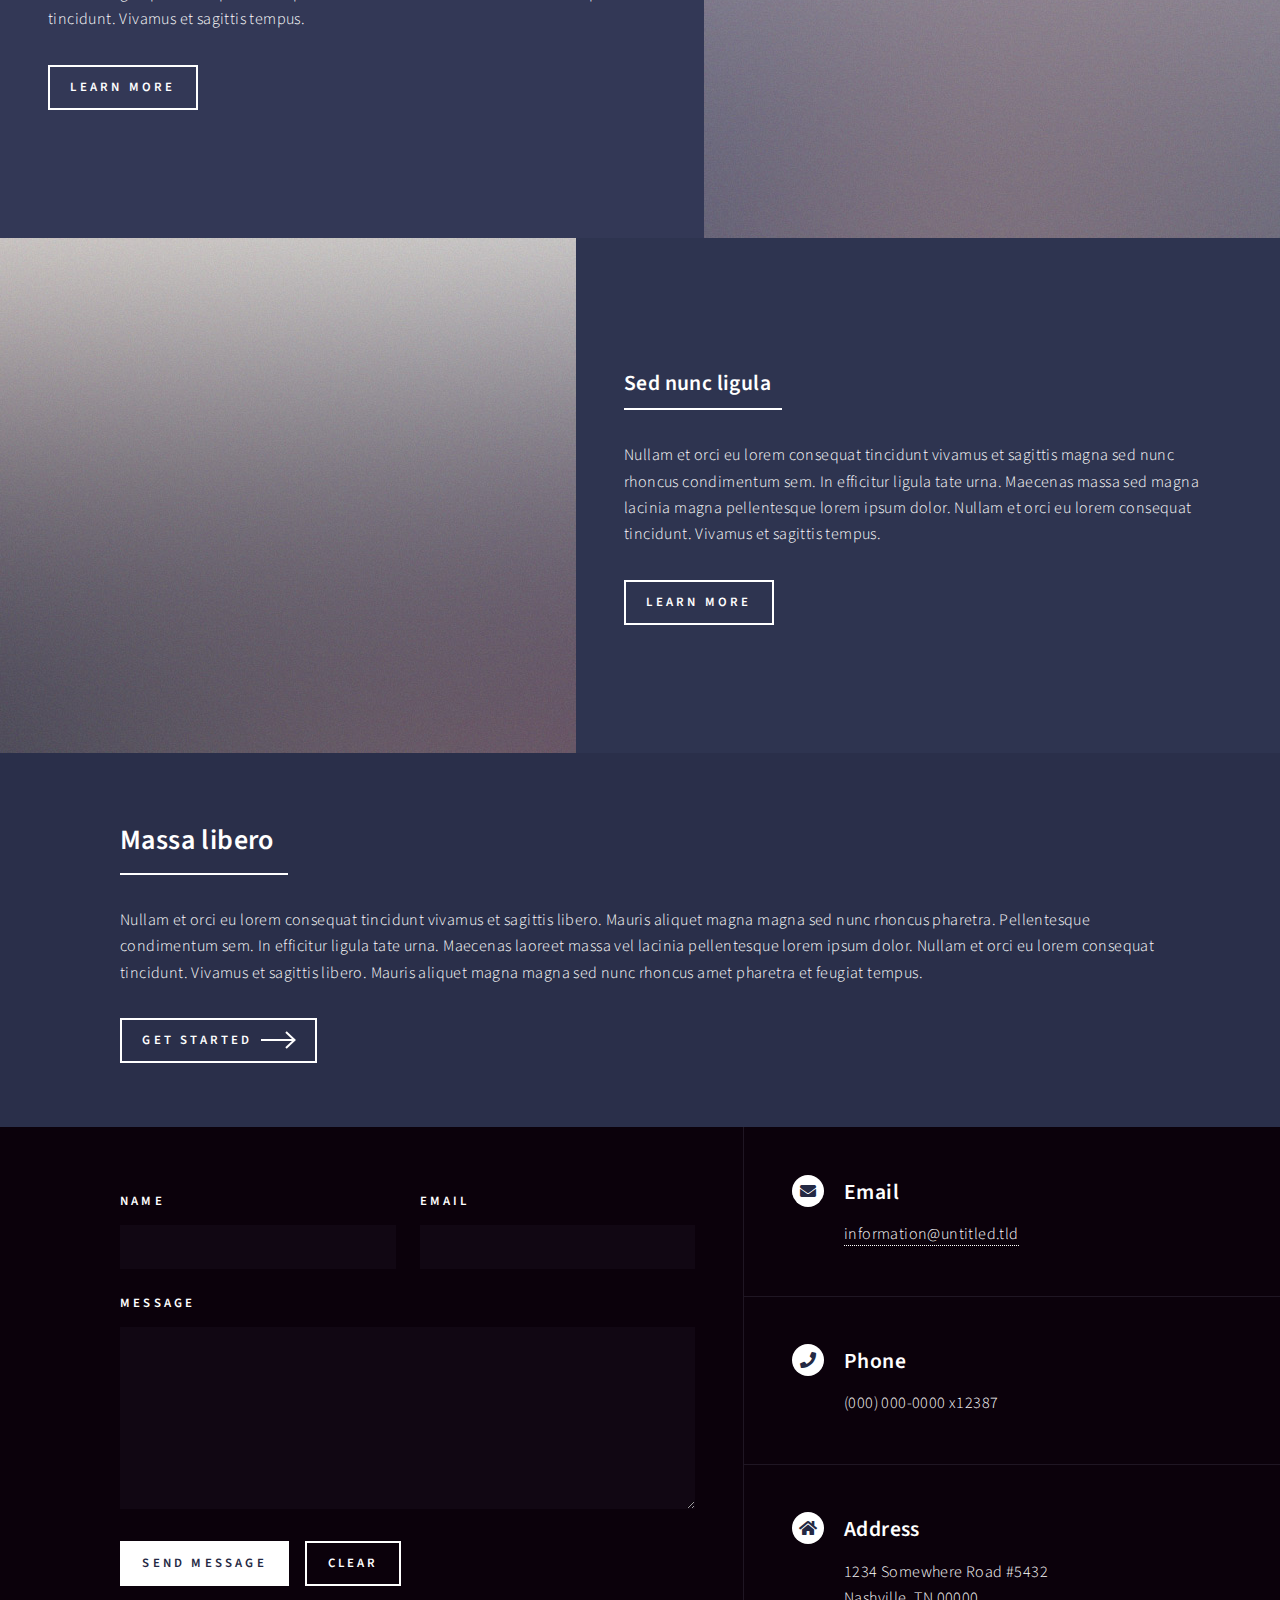
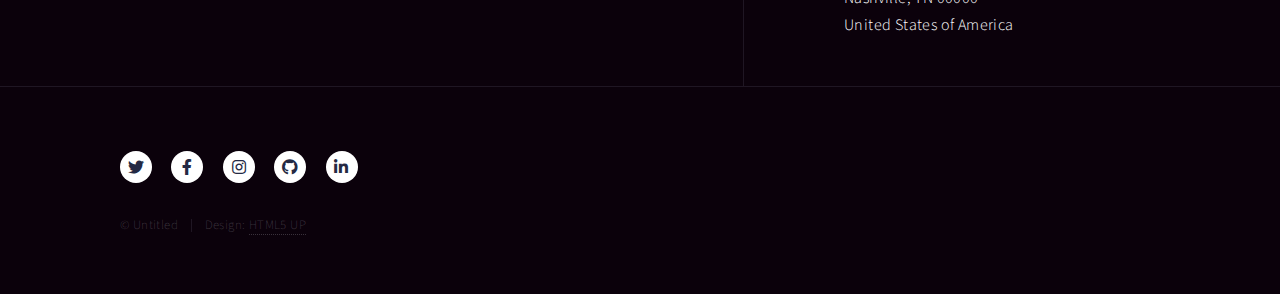
<file: landing.html>
<!DOCTYPE HTML>
<!--
	Forty by HTML5 UP
	html5up.net | @ajlkn
	Free for personal and commercial use under the CCA 3.0 license (html5up.net/license)
-->
<html>
	<head>
		<title>Landing - Forty by HTML5 UP</title>
		<meta charset="utf-8" />
		<meta name="viewport" content="width=device-width, initial-scale=1, user-scalable=no" />
		<link rel="stylesheet" href="assets/css/main.css" />
		<noscript><link rel="stylesheet" href="assets/css/noscript.css" /></noscript>
	</head>
	<body class="is-preload">

		<!-- Wrapper -->
			<div id="wrapper">

				<!-- Header -->
				<!-- Note: The "styleN" class below should match that of the banner element. -->
					<header id="header" class="alt style2">
						<a href="index.html" class="logo"><strong>Forty</strong> <span>by HTML5 UP</span></a>
						<nav>
							<a href="#menu">Menu</a>
						</nav>
					</header>

				<!-- Menu -->
					<nav id="menu">
						<ul class="links">
							<li><a href="index.html">Home</a></li>
							<li><a href="landing.html">Landing</a></li>
							<li><a href="generic.html">Generic</a></li>
							<li><a href="elements.html">Elements</a></li>
						</ul>
						<ul class="actions stacked">
							<li><a href="#" class="button primary fit">Get Started</a></li>
							<li><a href="#" class="button fit">Log In</a></li>
						</ul>
					</nav>

				<!-- Banner -->
				<!-- Note: The "styleN" class below should match that of the header element. -->
					<section id="banner" class="style2">
						<div class="inner">
							<span class="image">
								<img src="images/pic07.jpg" alt="" />
							</span>
							<header class="major">
								<h1>Landing</h1>
							</header>
							<div class="content">
								<p>Lorem ipsum dolor sit amet nullam consequat<br />
								sed veroeros. tempus adipiscing nulla.</p>
							</div>
						</div>
					</section>

				<!-- Main -->
					<div id="main">

						<!-- One -->
							<section id="one">
								<div class="inner">
									<header class="major">
										<h2>Sed amet aliquam</h2>
									</header>
									<p>Nullam et orci eu lorem consequat tincidunt vivamus et sagittis magna sed nunc rhoncus condimentum sem. In efficitur ligula tate urna. Maecenas massa vel lacinia pellentesque lorem ipsum dolor. Nullam et orci eu lorem consequat tincidunt. Vivamus et sagittis libero. Nullam et orci eu lorem consequat tincidunt vivamus et sagittis magna sed nunc rhoncus condimentum sem. In efficitur ligula tate urna.</p>
								</div>
							</section>

						<!-- Two -->
							<section id="two" class="spotlights">
								<section>
									<a href="generic.html" class="image">
										<img src="images/pic08.jpg" alt="" data-position="center center" />
									</a>
									<div class="content">
										<div class="inner">
											<header class="major">
												<h3>Orci maecenas</h3>
											</header>
											<p>Nullam et orci eu lorem consequat tincidunt vivamus et sagittis magna sed nunc rhoncus condimentum sem. In efficitur ligula tate urna. Maecenas massa sed magna lacinia magna pellentesque lorem ipsum dolor. Nullam et orci eu lorem consequat tincidunt. Vivamus et sagittis tempus.</p>
											<ul class="actions">
												<li><a href="generic.html" class="button">Learn more</a></li>
											</ul>
										</div>
									</div>
								</section>
								<section>
									<a href="generic.html" class="image">
										<img src="images/pic09.jpg" alt="" data-position="top center" />
									</a>
									<div class="content">
										<div class="inner">
											<header class="major">
												<h3>Rhoncus magna</h3>
											</header>
											<p>Nullam et orci eu lorem consequat tincidunt vivamus et sagittis magna sed nunc rhoncus condimentum sem. In efficitur ligula tate urna. Maecenas massa sed magna lacinia magna pellentesque lorem ipsum dolor. Nullam et orci eu lorem consequat tincidunt. Vivamus et sagittis tempus.</p>
											<ul class="actions">
												<li><a href="generic.html" class="button">Learn more</a></li>
											</ul>
										</div>
									</div>
								</section>
								<section>
									<a href="generic.html" class="image">
										<img src="images/pic10.jpg" alt="" data-position="25% 25%" />
									</a>
									<div class="content">
										<div class="inner">
											<header class="major">
												<h3>Sed nunc ligula</h3>
											</header>
											<p>Nullam et orci eu lorem consequat tincidunt vivamus et sagittis magna sed nunc rhoncus condimentum sem. In efficitur ligula tate urna. Maecenas massa sed magna lacinia magna pellentesque lorem ipsum dolor. Nullam et orci eu lorem consequat tincidunt. Vivamus et sagittis tempus.</p>
											<ul class="actions">
												<li><a href="generic.html" class="button">Learn more</a></li>
											</ul>
										</div>
									</div>
								</section>
							</section>

						<!-- Three -->
							<section id="three">
								<div class="inner">
									<header class="major">
										<h2>Massa libero</h2>
									</header>
									<p>Nullam et orci eu lorem consequat tincidunt vivamus et sagittis libero. Mauris aliquet magna magna sed nunc rhoncus pharetra. Pellentesque condimentum sem. In efficitur ligula tate urna. Maecenas laoreet massa vel lacinia pellentesque lorem ipsum dolor. Nullam et orci eu lorem consequat tincidunt. Vivamus et sagittis libero. Mauris aliquet magna magna sed nunc rhoncus amet pharetra et feugiat tempus.</p>
									<ul class="actions">
										<li><a href="generic.html" class="button next">Get Started</a></li>
									</ul>
								</div>
							</section>

					</div>

				<!-- Contact -->
					<section id="contact">
						<div class="inner">
							<section>
								<form method="post" action="#">
									<div class="fields">
										<div class="field half">
											<label for="name">Name</label>
											<input type="text" name="name" id="name" />
										</div>
										<div class="field half">
											<label for="email">Email</label>
											<input type="text" name="email" id="email" />
										</div>
										<div class="field">
											<label for="message">Message</label>
											<textarea name="message" id="message" rows="6"></textarea>
										</div>
									</div>
									<ul class="actions">
										<li><input type="submit" value="Send Message" class="primary" /></li>
										<li><input type="reset" value="Clear" /></li>
									</ul>
								</form>
							</section>
							<section class="split">
								<section>
									<div class="contact-method">
										<span class="icon solid alt fa-envelope"></span>
										<h3>Email</h3>
										<a href="#">information@untitled.tld</a>
									</div>
								</section>
								<section>
									<div class="contact-method">
										<span class="icon solid alt fa-phone"></span>
										<h3>Phone</h3>
										<span>(000) 000-0000 x12387</span>
									</div>
								</section>
								<section>
									<div class="contact-method">
										<span class="icon solid alt fa-home"></span>
										<h3>Address</h3>
										<span>1234 Somewhere Road #5432<br />
										Nashville, TN 00000<br />
										United States of America</span>
									</div>
								</section>
							</section>
						</div>
					</section>

				<!-- Footer -->
					<footer id="footer">
						<div class="inner">
							<ul class="icons">
								<li><a href="#" class="icon brands alt fa-twitter"><span class="label">Twitter</span></a></li>
								<li><a href="#" class="icon brands alt fa-facebook-f"><span class="label">Facebook</span></a></li>
								<li><a href="#" class="icon brands alt fa-instagram"><span class="label">Instagram</span></a></li>
								<li><a href="#" class="icon brands alt fa-github"><span class="label">GitHub</span></a></li>
								<li><a href="#" class="icon brands alt fa-linkedin-in"><span class="label">LinkedIn</span></a></li>
							</ul>
							<ul class="copyright">
								<li>&copy; Untitled</li><li>Design: <a href="https://html5up.net">HTML5 UP</a></li>
							</ul>
						</div>
					</footer>

			</div>

		<!-- Scripts -->
			<script src="assets/js/jquery.min.js"></script>
			<script src="assets/js/jquery.scrolly.min.js"></script>
			<script src="assets/js/jquery.scrollex.min.js"></script>
			<script src="assets/js/browser.min.js"></script>
			<script src="assets/js/breakpoints.min.js"></script>
			<script src="assets/js/util.js"></script>
			<script src="assets/js/main.js"></script>

	</body>
</html>
</file>
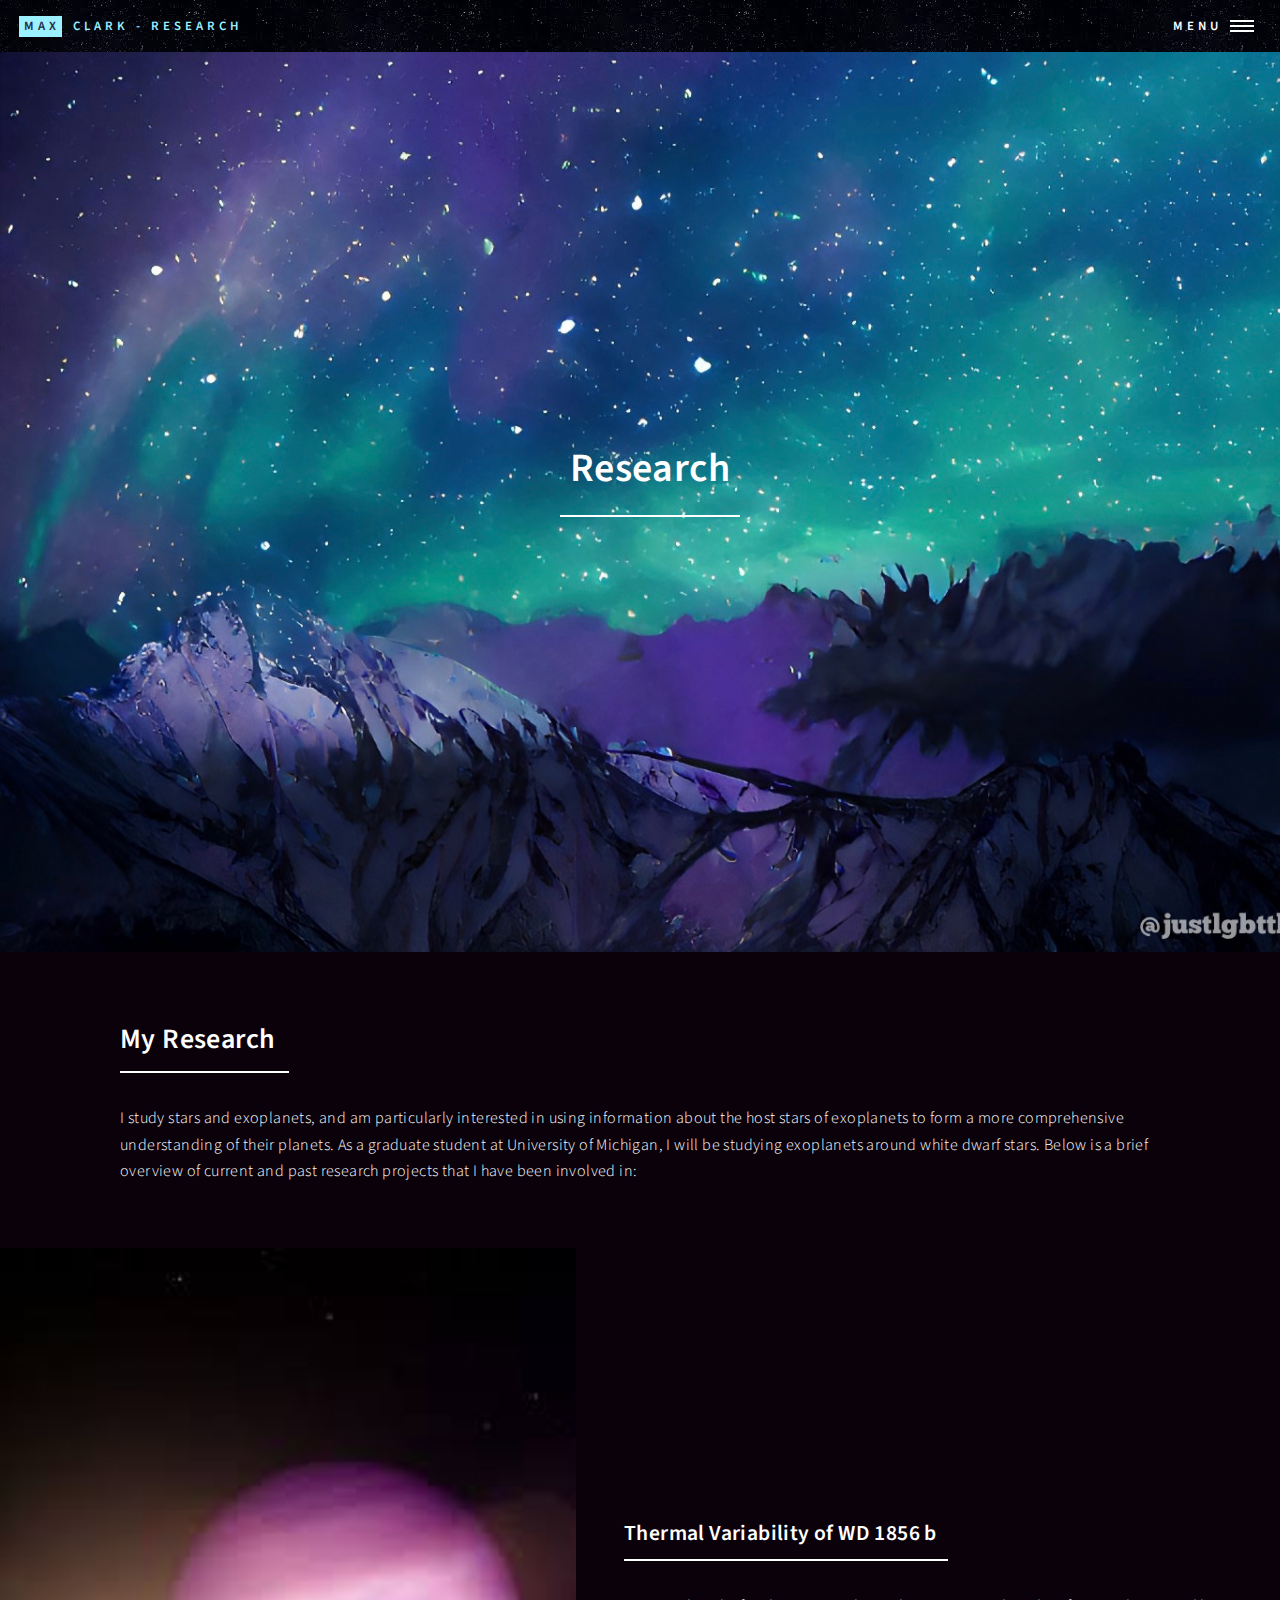
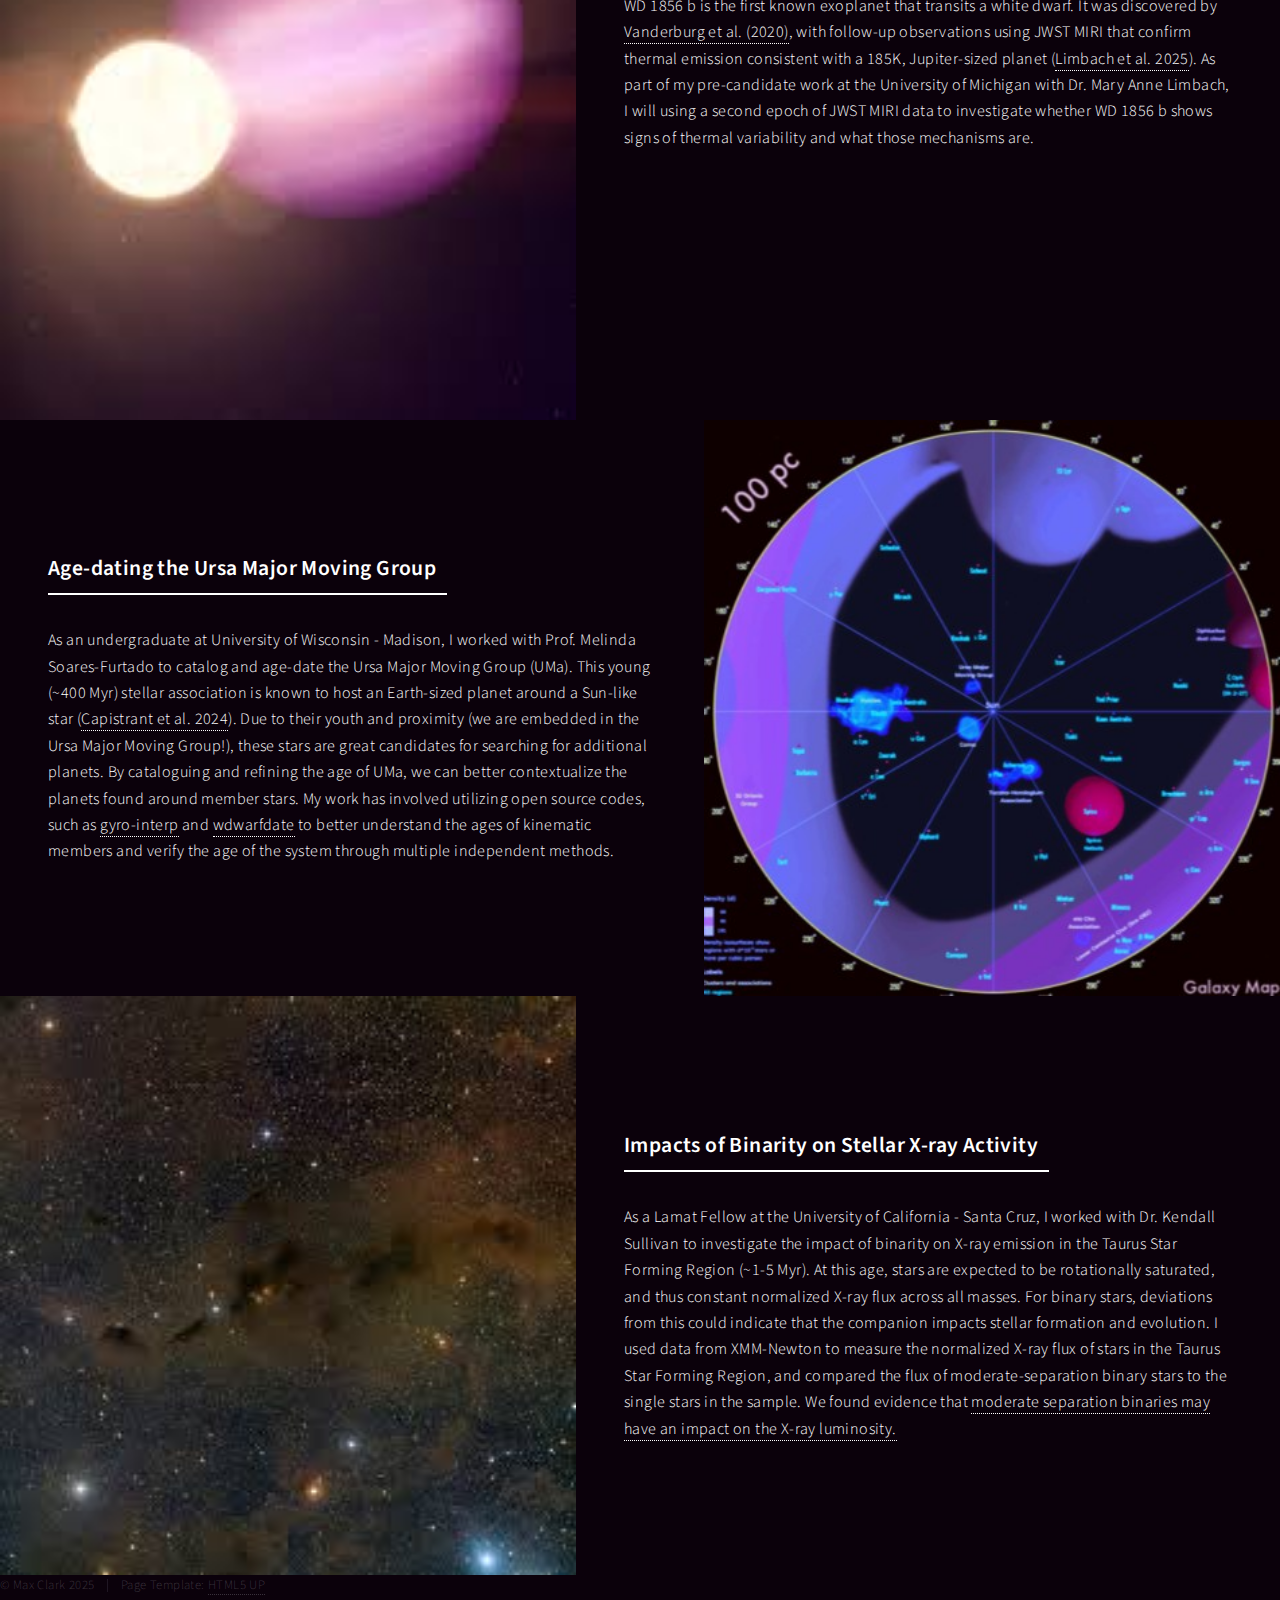
<file: research.html>
<!DOCTYPE HTML>
<!--
	Forty by HTML5 UP
	html5up.net | @ajlkn
	Free for personal and commercial use under the CCA 3.0 license (html5up.net/license)
-->
<html>
	<head>
		<title>Max Clark - Research</title>
		<meta charset="utf-8" />
		<meta name="viewport" content="width=device-width, initial-scale=1, user-scalable=no" />

		<link rel="icon" href="images/sat.ico"/><!-- type="image/png" />-->
		<link rel="stylesheet" href="assets/css/main.css" />
		<noscript><link rel="stylesheet" href="assets/css/noscript.css" /></noscript>
	</head>

	<body class="is-preload">

		<!-- Wrapper -->
			<div id="wrapper">

				<!-- Header -->
				<!-- Note: The "styleN" class below should match that of the banner element. -->


					<header id="header" class="alt" style="background-image: url([data-uri]);">
						<a href="index.html" class="logo"><strong>Max</strong> <span>Clark - Research </span></a>
						<nav>
							<a href="#menu">Menu</a>
						</nav>
					</header>


				<!-- Menu -->
					<nav id="menu">
						<ul class="links">
							<li><a href="index.html">Home</a></li>
							<li><a href="aboutme.html">About Me</a></li>
							<li><a href="research.html">Research</a></li>
							<li><a href="mclark_cv_2025.pdf">C.V.</a></li>
						</ul>
					</nav>

				<!-- Banner -->
				<!-- Note: The "styleN" class below should match that of the header element. -->


				<div id="main">
					<section style="background-image: url(images/gay.png); background-size: cover; display: flex; justify-content: center; align-items: center; flex-direction: column; text-align: center; min-height: 100vh;">

						<header class="major"><h1>Research</h1></header>

					</section>
				</div>
				<!-- Main -->

						<!-- One -->
							<section id="one">
								<div class="inner">
									<header class="major">
										<h2>My Research</h2>
									</header>
									<p> I study stars and exoplanets, and am particularly interested in using information about the host stars of exoplanets to form a more comprehensive understanding of their planets. 
										As a graduate student at University of Michigan, I will be studying exoplanets around white dwarf stars. Below is a brief overview of current and past research projects that I have been involved in:
									</p>
								</div>
							</section>

						<!-- Two -->
							<section id="two" class="spotlights">
								<section style="background-color: rgb(11, 1, 11)">
									<a href="generic.html" class="image">
										<img src="images/wd1856.jpg" alt="" data-position="center center" />
									</a>
									<div class="content">
										<div class="inner">
											<header class="major">
												<h3>Thermal Variability of WD 1856 b</h3>
											</header>
											<p>
												WD 1856 b is the first known exoplanet that transits a white dwarf. It was discovered by <a href="https://arxiv.org/abs/2009.07282">Vanderburg et al. (2020)</a>, 
												with follow-up observations using JWST MIRI that confirm thermal emission consistent with a 185K, Jupiter-sized planet 
												(<a href="https://arxiv.org/abs/2504.16982">Limbach et al. 2025</a>). As part of my pre-candidate work at the University of Michigan with Dr. Mary Anne Limbach, 
												I will using a second epoch of JWST MIRI data to investigate whether WD 1856 b shows signs of thermal variability and what those mechanisms are.
											</p>

										</div>
									</div>
								</section>
								<section style="background-color: rgb(11, 1, 11)">
									<a href="generic.html" class="image">
										<img src="images/uma.jpg" alt="" data-position="top center" />
									</a>
									<div class="content">
										<div class="inner">
											<header class="major">
												<h3>Age-dating the Ursa Major Moving Group</h3>
											</header>
											<p>
												As an undergraduate at University of Wisconsin - Madison, I worked with Prof. Melinda Soares-Furtado to catalog and age-date the Ursa Major Moving Group (UMa). This young 
												(~400 Myr) stellar association is known to host an Earth-sized planet around a Sun-like star (<a href="https://arxiv.org/abs/2401.04785">Capistrant et al. 2024</a>).
												Due to their youth and proximity (we are embedded in the Ursa Major Moving Group!), these stars are great candidates for searching for additional planets. 
												By cataloguing and refining the age of UMa, we can better contextualize the planets found around member stars. My work has involved utilizing open source codes, 
												such as <a href="https://github.com/lgbouma/gyro-interp">gyro-interp</a> and <a href="https://github.com/rkiman/wdwarfdate">wdwarfdate</a>
												to better understand the ages of kinematic members and verify the age of the system through multiple independent methods. 
											</p>
										
										</div>
									</div>
								</section>
								<section style="background-color: rgb(11, 1, 11)">
									<a href="generic.html" class="image">
										<img src="images/taur.jpg" alt="" data-position="25% 25%" />
									</a>
									<div class="content">
										<div class="inner">
											<header class="major">
												<h3>Impacts of Binarity on Stellar X-ray Activity</h3>
											</header>
											<p>
												As a Lamat Fellow at the University of California - Santa Cruz, I worked with Dr. Kendall Sullivan to investigate the impact of binarity on X-ray emission in the
												Taurus Star Forming Region (~1-5 Myr). At this age, stars are expected to be rotationally saturated, and thus constant normalized X-ray flux across all masses. 
												For binary stars, deviations from this could indicate that the companion impacts stellar formation and evolution. I used data from XMM-Newton to measure the normalized
												X-ray flux of stars in the Taurus Star Forming Region, and compared the flux of moderate-separation binary stars to the 
												single stars in the sample. We found evidence that <a href="https://iopscience.iop.org/article/10.3847/2515-5172/ada14e/meta">moderate separation binaries may have an impact on the X-ray luminosity.</a>
											</p>
											
										</div>
									</div>
								</section>
							</section>

						

					</div>


						


				<!-- Footer -->
					<footer id="footer">
						<div class="inner">
							<section style="background-color: rgb(11, 1, 11)";>
							<ul class="copyright">
								<li>&copy; Max Clark 2025</li><li>Page Template: <a href="https://html5up.net">HTML5 UP</a></li>
							</ul>
						</div>
					</footer> 

			</div>

		<!-- Scripts -->
			<script src="assets/js/jquery.min.js"></script>
			<script src="assets/js/jquery.scrolly.min.js"></script>
			<script src="assets/js/jquery.scrollex.min.js"></script>
			<script src="assets/js/browser.min.js"></script>
			<script src="assets/js/breakpoints.min.js"></script>
			<script src="assets/js/util.js"></script>
			<script src="assets/js/main.js"></script>

	</body>
</html>
</file>
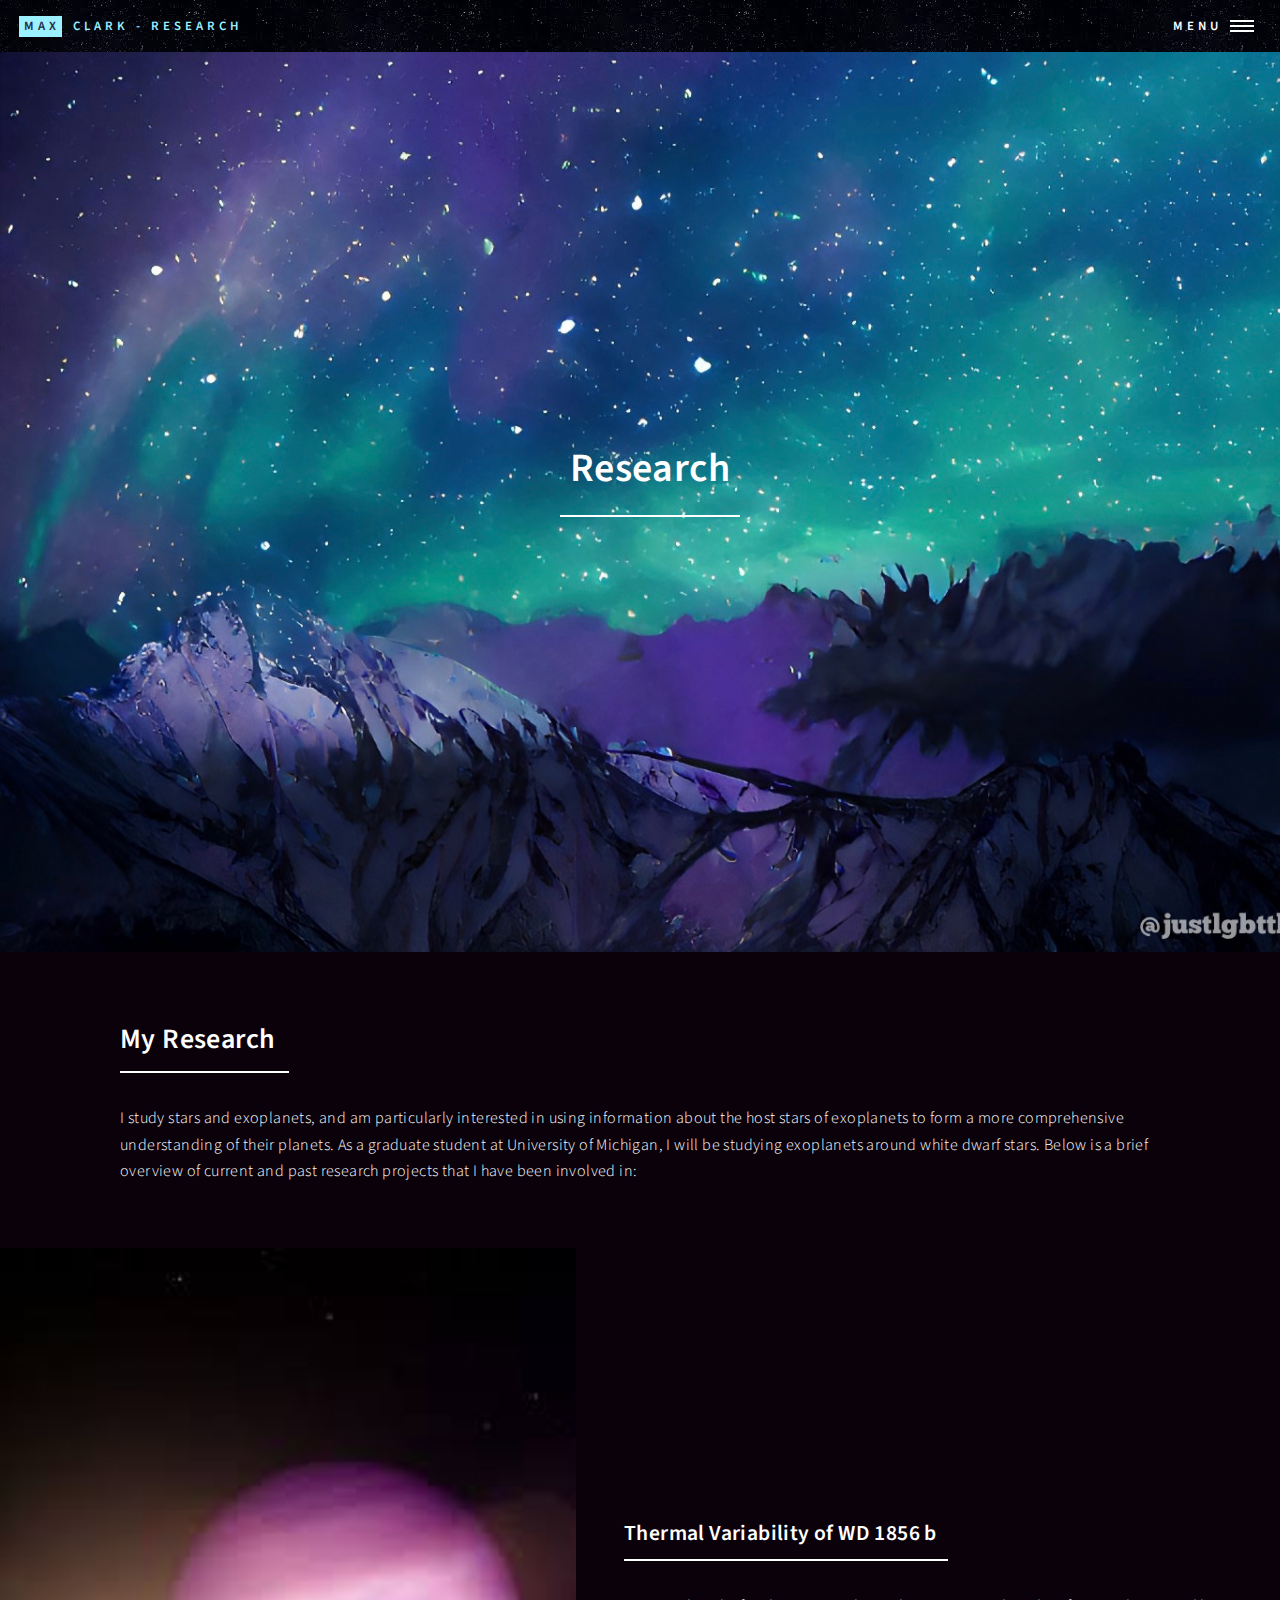
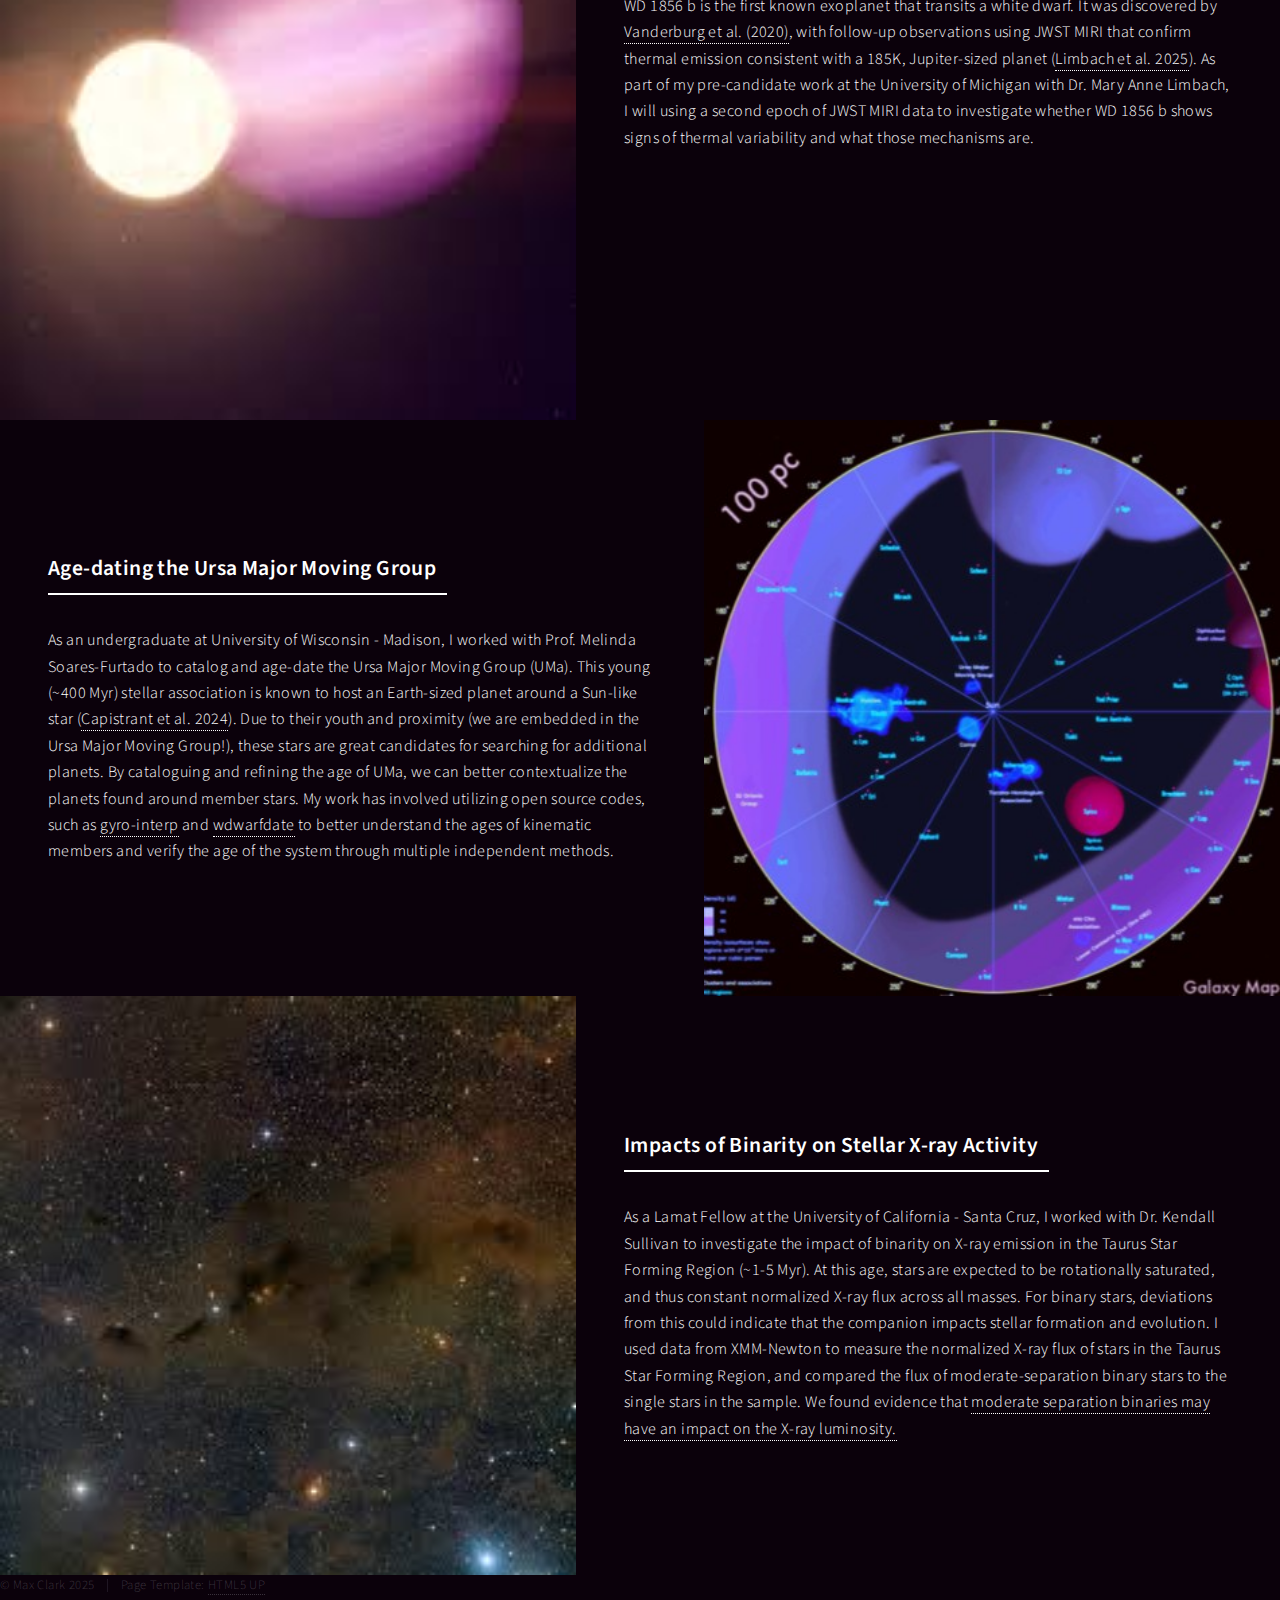
<file: html5up-forty/research.html>
<!DOCTYPE HTML>
<!--
	Forty by HTML5 UP
	html5up.net | @ajlkn
	Free for personal and commercial use under the CCA 3.0 license (html5up.net/license)
-->
<html>
	<head>
		<title>Max Clark - Research</title>
		<meta charset="utf-8" />
		<meta name="viewport" content="width=device-width, initial-scale=1, user-scalable=no" />

		<link rel="icon" href="images/sat.ico"/><!-- type="image/png" />-->
		<link rel="stylesheet" href="assets/css/main.css" />
		<noscript><link rel="stylesheet" href="assets/css/noscript.css" /></noscript>
	</head>

	<body class="is-preload">

		<!-- Wrapper -->
			<div id="wrapper">

				<!-- Header -->
				<!-- Note: The "styleN" class below should match that of the banner element. -->


					<header id="header" class="alt" style="background-image: url([data-uri]);">
						<a href="index.html" class="logo"><strong>Max</strong> <span>Clark - Research </span></a>
						<nav>
							<a href="#menu">Menu</a>
						</nav>
					</header>


				<!-- Menu -->
					<nav id="menu">
						<ul class="links">
							<li><a href="index.html">Home</a></li>
							<li><a href="aboutme.html">About Me</a></li>
							<li><a href="research.html">Research</a></li>
							<li><a href="newcv.pdf">C.V.</a></li>
						</ul>
					</nav>

				<!-- Banner -->
				<!-- Note: The "styleN" class below should match that of the header element. -->


				<div id="main">
					<section style="background-image: url(images/gay.png); background-size: cover; display: flex; justify-content: center; align-items: center; flex-direction: column; text-align: center; min-height: 100vh;">

						<header class="major"><h1>Research</h1></header>

					</section>
				</div>
				<!-- Main -->

						<!-- One -->
							<section id="one">
								<div class="inner">
									<header class="major">
										<h2>My Research</h2>
									</header>
									<p> I study stars and exoplanets, and am particularly interested in using information about the host stars of exoplanets to form a more comprehensive understanding of their planets. 
										As a graduate student at University of Michigan, I will be studying exoplanets around white dwarf stars. Below is a brief overview of current and past research projects that I have been involved in:
									</p>
								</div>
							</section>

						<!-- Two -->
							<section id="two" class="spotlights">
								<section style="background-color: rgb(11, 1, 11)">
									<a href="generic.html" class="image">
										<img src="images/wd1856.jpg" alt="" data-position="center center" />
									</a>
									<div class="content">
										<div class="inner">
											<header class="major">
												<h3>Thermal Variability of WD 1856 b</h3>
											</header>
											<p>
												WD 1856 b is the first known exoplanet that transits a white dwarf. It was discovered by <a href="https://arxiv.org/abs/2009.07282">Vanderburg et al. (2020)</a>, 
												with follow-up observations using JWST MIRI that confirm thermal emission consistent with a 185K, Jupiter-sized planet 
												(<a href="https://arxiv.org/abs/2504.16982">Limbach et al. 2025</a>). As part of my pre-candidate work at the University of Michigan with Dr. Mary Anne Limbach, 
												I will using a second epoch of JWST MIRI data to investigate whether WD 1856 b shows signs of thermal variability and what those mechanisms are.
											</p>

										</div>
									</div>
								</section>
								<section style="background-color: rgb(11, 1, 11)">
									<a href="generic.html" class="image">
										<img src="images/uma.jpg" alt="" data-position="top center" />
									</a>
									<div class="content">
										<div class="inner">
											<header class="major">
												<h3>Age-dating the Ursa Major Moving Group</h3>
											</header>
											<p>
												As an undergraduate at University of Wisconsin - Madison, I worked with Prof. Melinda Soares-Furtado to catalog and age-date the Ursa Major Moving Group (UMa). This young 
												(~400 Myr) stellar association is known to host an Earth-sized planet around a Sun-like star (<a href="https://arxiv.org/abs/2401.04785">Capistrant et al. 2024</a>).
												Due to their youth and proximity (we are embedded in the Ursa Major Moving Group!), these stars are great candidates for searching for additional planets. 
												By cataloguing and refining the age of UMa, we can better contextualize the planets found around member stars. My work has involved utilizing open source codes, 
												such as <a href="https://github.com/lgbouma/gyro-interp">gyro-interp</a> and <a href="https://github.com/rkiman/wdwarfdate">wdwarfdate</a>
												to better understand the ages of kinematic members and verify the age of the system through multiple independent methods. 
											</p>
										
										</div>
									</div>
								</section>
								<section style="background-color: rgb(11, 1, 11)">
									<a href="generic.html" class="image">
										<img src="images/taur.jpg" alt="" data-position="25% 25%" />
									</a>
									<div class="content">
										<div class="inner">
											<header class="major">
												<h3>Impacts of Binarity on Stellar X-ray Activity</h3>
											</header>
											<p>
												As a Lamat Fellow at the University of California - Santa Cruz, I worked with Dr. Kendall Sullivan to investigate the impact of binarity on X-ray emission in the
												Taurus Star Forming Region (~1-5 Myr). At this age, stars are expected to be rotationally saturated, and thus constant normalized X-ray flux across all masses. 
												For binary stars, deviations from this could indicate that the companion impacts stellar formation and evolution. I used data from XMM-Newton to measure the normalized
												X-ray flux of stars in the Taurus Star Forming Region, and compared the flux of moderate-separation binary stars to the 
												single stars in the sample. We found evidence that <a href="https://iopscience.iop.org/article/10.3847/2515-5172/ada14e/meta">moderate separation binaries may have an impact on the X-ray luminosity.</a>
											</p>
											
										</div>
									</div>
								</section>
							</section>

						

					</div>


						


				<!-- Footer -->
					<footer id="footer">
						<div class="inner">
							<section style="background-color: rgb(11, 1, 11)";>
							<ul class="copyright">
								<li>&copy; Max Clark 2025</li><li>Page Template: <a href="https://html5up.net">HTML5 UP</a></li>
							</ul>
						</div>
					</footer> 

			</div>

		<!-- Scripts -->
			<script src="assets/js/jquery.min.js"></script>
			<script src="assets/js/jquery.scrolly.min.js"></script>
			<script src="assets/js/jquery.scrollex.min.js"></script>
			<script src="assets/js/browser.min.js"></script>
			<script src="assets/js/breakpoints.min.js"></script>
			<script src="assets/js/util.js"></script>
			<script src="assets/js/main.js"></script>

	</body>
</html>
</file>
<file: html5up-forty/assets/css/noscript.css>
/*
	Forty by HTML5 UP
	html5up.net | @ajlkn
	Free for personal and commercial use under the CCA 3.0 license (html5up.net/license)
*/

/* Banner */

	body.is-preload #banner:after {
		opacity: 0.85;
	}

	body.is-preload #banner > .inner {
		-moz-filter: none;
		-webkit-filter: none;
		-ms-filter: none;
		filter: none;
		-moz-transform: none;
		-webkit-transform: none;
		-ms-transform: none;
		transform: none;
		opacity: 1;
	}
</file>
<file: assets/css/noscript.css>
/*
	Forty by HTML5 UP
	html5up.net | @ajlkn
	Free for personal and commercial use under the CCA 3.0 license (html5up.net/license)
*/

/* Banner */

	body.is-preload #banner:after {
		opacity: 0.85;
	}

	body.is-preload #banner > .inner {
		-moz-filter: none;
		-webkit-filter: none;
		-ms-filter: none;
		filter: none;
		-moz-transform: none;
		-webkit-transform: none;
		-ms-transform: none;
		transform: none;
		opacity: 1;
	}
</file>
<file: html5up-forty/assets/css/main.css>
@import url(fontawesome-all.min.css);
@import url("https://fonts.googleapis.com/css?family=Source+Sans+Pro:300,300italic,600,600italic");

/*
	Forty by HTML5 UP
	html5up.net | @ajlkn
	Free for personal and commercial use under the CCA 3.0 license (html5up.net/license)
*/

html, body, div, span, applet, object,
iframe, h1, h2, h3, h4, h5, h6, p, blockquote,
pre, a, abbr, acronym, address, big, cite,
code, del, dfn, em, img, ins, kbd, q, s, samp,
small, strike, strong, sub, sup, tt, var, b,
u, i, center, dl, dt, dd, ol, ul, li, fieldset,
form, label, legend, table, caption, tbody,
tfoot, thead, tr, th, td, article, aside,
canvas, details, embed, figure, figcaption,
footer, header, hgroup, menu, nav, output, ruby,
section, summary, time, mark, audio, video {
	margin: 0;
	padding: 0;
	border: 0;
	font-size: 100%;
	font: inherit;
	vertical-align: baseline;}

article, aside, details, figcaption, figure,
footer, header, hgroup, menu, nav, section {
	display: block;}

body {
	line-height: 1;
}

ol, ul {
	list-style: none;
}

blockquote, q {
	quotes: none;
}

	blockquote:before, blockquote:after, q:before, q:after {
		content: '';
		content: none;
	}

table {
	border-collapse: collapse;
	border-spacing: 0;
}

body {
	-webkit-text-size-adjust: none;
}

mark {
	background-color: transparent;
	color: inherit;
}

input::-moz-focus-inner {
	border: 0;
	padding: 0;
}

input, select, textarea {
	-moz-appearance: none;
	-webkit-appearance: none;
	-ms-appearance: none;
	appearance: none;
}

/* Basic */

	@-ms-viewport {
		width: device-width;
	}

	body {
		-ms-overflow-style: scrollbar;
	}

	@media screen and (max-width: 480px) {

		html, body {
			min-width: 320px;
		}

	}

	html {
		box-sizing: border-box;
	}

	*, *:before, *:after {
		box-sizing: inherit;
	}

	body {
		background: rgb(11, 1, 11);
	}

		body.is-preload *, body.is-preload *:before, body.is-preload *:after {
			-moz-animation: none !important;
			-webkit-animation: none !important;
			-ms-animation: none !important;
			animation: none !important;
			-moz-transition: none !important;
			-webkit-transition: none !important;
			-ms-transition: none !important;
			transition: none !important;
		}

/* Type */

	body, input, select, textarea {
		color: #ffffff;
		font-family: "Source Sans Pro", Helvetica, sans-serif;
		font-size: 17pt;
		font-weight: 300;
		letter-spacing: 0.025em;
		line-height: 1.65;
	}

		@media screen and (max-width: 1680px) {

			body, input, select, textarea {
				font-size: 14pt;
			}

		}

		@media screen and (max-width: 1280px) {

			body, input, select, textarea {
				font-size: 12pt;
			}

		}

		@media screen and (max-width: 360px) {

			body, input, select, textarea {
				font-size: 11pt;
			}

		}

	a {
		-moz-transition: color 0.2s ease-in-out, border-bottom-color 0.2s ease-in-out;
		-webkit-transition: color 0.2s ease-in-out, border-bottom-color 0.2s ease-in-out;
		-ms-transition: color 0.2s ease-in-out, border-bottom-color 0.2s ease-in-out;
		transition: color 0.2s ease-in-out, border-bottom-color 0.2s ease-in-out;
		border-bottom: dotted 1px;
		color: inherit;
		text-decoration: none;
	}

		a:hover {
			border-bottom-color: transparent;
			color: #9bf1ff !important;
		}

		a:active {
			color: #53e3fb !important;
		}

	strong, b {
		color: #ffffff;
		font-weight: 600;
	}

	em, i {
		font-style: italic;
	}

	p {
		margin: 0 0 2em 0;
	}

	h1, h2, h3, h4, h5, h6 {
		color: #ffffff;
		font-weight: 600;
		line-height: 1.65;
		margin: 0 0 1em 0;
	}

		h1 a, h2 a, h3 a, h4 a, h5 a, h6 a {
			color: inherit;
			border-bottom: 0;
		}

	h1 {
		font-size: 2.5em;
	}

	h2 {
		font-size: 1.75em;
	}

	h3 {
		font-size: 1.35em;
	}

	h4 {
		font-size: 1.1em;
	}

	h5 {
		font-size: 0.9em;
	}

	h6 {
		font-size: 0.7em;
	}

	@media screen and (max-width: 736px) {

		h1 {
			font-size: 2em;
		}

		h2 {
			font-size: 1.5em;
		}

		h3 {
			font-size: 1.25em;
		}

	}

	sub {
		font-size: 0.8em;
		position: relative;
		top: 0.5em;
	}

	sup {
		font-size: 0.8em;
		position: relative;
		top: -0.5em;
	}

	blockquote {
		border-left: solid 4px rgba(212, 212, 255, 0.1);
		font-style: italic;
		margin: 0 0 2em 0;
		padding: 0.5em 0 0.5em 2em;
	}

	code {
		background: rgba(212, 212, 255, 0.035);
		font-family: "Courier New", monospace;
		font-size: 0.9em;
		margin: 0 0.25em;
		padding: 0.25em 0.65em;
	}

	pre {
		-webkit-overflow-scrolling: touch;
		font-family: "Courier New", monospace;
		font-size: 0.9em;
		margin: 0 0 2em 0;
	}

		pre code {
			display: block;
			line-height: 1.75;
			padding: 1em 1.5em;
			overflow-x: auto;
		}

	hr {
		border: 0;
		border-bottom: solid 1px rgba(212, 212, 255, 0.1);
		margin: 2em 0;
	}

		hr.major {
			margin: 3em 0;
		}

	.align-left {
		text-align: left;
	}

	.align-center {
		text-align: center;
	}

	.align-right {
		text-align: right;
	}

/* Row */

	.row {
		display: flex;
		flex-wrap: wrap;
		box-sizing: border-box;
		align-items: stretch;
	}

		.row > * {
			box-sizing: border-box;
		}

		.row.gtr-uniform > * > :last-child {
			margin-bottom: 0;
		}

		.row.aln-left {
			justify-content: flex-start;
		}

		.row.aln-center {
			justify-content: center;
		}

		.row.aln-right {
			justify-content: flex-end;
		}

		.row.aln-top {
			align-items: flex-start;
		}

		.row.aln-middle {
			align-items: center;
		}

		.row.aln-bottom {
			align-items: flex-end;
		}

		.row > .imp {
			order: -1;
		}

		.row > .col-1 {
			width: 8.33333%;
		}

		.row > .off-1 {
			margin-left: 8.33333%;
		}

		.row > .col-2 {
			width: 16.66667%;
		}

		.row > .off-2 {
			margin-left: 16.66667%;
		}

		.row > .col-3 {
			width: 25%;
		}

		.row > .off-3 {
			margin-left: 25%;
		}

		.row > .col-4 {
			width: 33.33333%;
		}

		.row > .off-4 {
			margin-left: 33.33333%;
		}

		.row > .col-5 {
			width: 41.66667%;
		}

		.row > .off-5 {
			margin-left: 41.66667%;
		}

		.row > .col-6 {
			width: 50%;
		}

		.row > .off-6 {
			margin-left: 50%;
		}

		.row > .col-7 {
			width: 58.33333%;
		}

		.row > .off-7 {
			margin-left: 58.33333%;
		}

		.row > .col-8 {
			width: 66.66667%;
		}

		.row > .off-8 {
			margin-left: 66.66667%;
		}

		.row > .col-9 {
			width: 75%;
		}

		.row > .off-9 {
			margin-left: 75%;
		}

		.row > .col-10 {
			width: 83.33333%;
		}

		.row > .off-10 {
			margin-left: 83.33333%;
		}

		.row > .col-11 {
			width: 91.66667%;
		}

		.row > .off-11 {
			margin-left: 91.66667%;
		}

		.row > .col-12 {
			width: 100%;
		}

		.row > .off-12 {
			margin-left: 100%;
		}

		.row.gtr-0 {
			margin-top: 0;
			margin-left: 0em;
		}

			.row.gtr-0 > * {
				padding: 0 0 0 0em;
			}

			.row.gtr-0.gtr-uniform {
				margin-top: 0em;
			}

				.row.gtr-0.gtr-uniform > * {
					padding-top: 0em;
				}

		.row.gtr-25 {
			margin-top: 0;
			margin-left: -0.5em;
		}

			.row.gtr-25 > * {
				padding: 0 0 0 0.5em;
			}

			.row.gtr-25.gtr-uniform {
				margin-top: -0.5em;
			}

				.row.gtr-25.gtr-uniform > * {
					padding-top: 0.5em;
				}

		.row.gtr-50 {
			margin-top: 0;
			margin-left: -1em;
		}

			.row.gtr-50 > * {
				padding: 0 0 0 1em;
			}

			.row.gtr-50.gtr-uniform {
				margin-top: -1em;
			}

				.row.gtr-50.gtr-uniform > * {
					padding-top: 1em;
				}

		.row {
			margin-top: 0;
			margin-left: -2em;
		}

			.row > * {
				padding: 0 0 0 2em;
			}

			.row.gtr-uniform {
				margin-top: -2em;
			}

				.row.gtr-uniform > * {
					padding-top: 2em;
				}

		.row.gtr-150 {
			margin-top: 0;
			margin-left: -3em;
		}

			.row.gtr-150 > * {
				padding: 0 0 0 3em;
			}

			.row.gtr-150.gtr-uniform {
				margin-top: -3em;
			}

				.row.gtr-150.gtr-uniform > * {
					padding-top: 3em;
				}

		.row.gtr-200 {
			margin-top: 0;
			margin-left: -4em;
		}

			.row.gtr-200 > * {
				padding: 0 0 0 4em;
			}

			.row.gtr-200.gtr-uniform {
				margin-top: -4em;
			}

				.row.gtr-200.gtr-uniform > * {
					padding-top: 4em;
				}

		@media screen and (max-width: 1680px) {

			.row {
				display: flex;
				flex-wrap: wrap;
				box-sizing: border-box;
				align-items: stretch;
			}

				.row > * {
					box-sizing: border-box;
				}

				.row.gtr-uniform > * > :last-child {
					margin-bottom: 0;
				}

				.row.aln-left {
					justify-content: flex-start;
				}

				.row.aln-center {
					justify-content: center;
				}

				.row.aln-right {
					justify-content: flex-end;
				}

				.row.aln-top {
					align-items: flex-start;
				}

				.row.aln-middle {
					align-items: center;
				}

				.row.aln-bottom {
					align-items: flex-end;
				}

				.row > .imp-xlarge {
					order: -1;
				}

				.row > .col-1-xlarge {
					width: 8.33333%;
				}

				.row > .off-1-xlarge {
					margin-left: 8.33333%;
				}

				.row > .col-2-xlarge {
					width: 16.66667%;
				}

				.row > .off-2-xlarge {
					margin-left: 16.66667%;
				}

				.row > .col-3-xlarge {
					width: 25%;
				}

				.row > .off-3-xlarge {
					margin-left: 25%;
				}

				.row > .col-4-xlarge {
					width: 33.33333%;
				}

				.row > .off-4-xlarge {
					margin-left: 33.33333%;
				}

				.row > .col-5-xlarge {
					width: 41.66667%;
				}

				.row > .off-5-xlarge {
					margin-left: 41.66667%;
				}

				.row > .col-6-xlarge {
					width: 50%;
				}

				.row > .off-6-xlarge {
					margin-left: 50%;
				}

				.row > .col-7-xlarge {
					width: 58.33333%;
				}

				.row > .off-7-xlarge {
					margin-left: 58.33333%;
				}

				.row > .col-8-xlarge {
					width: 66.66667%;
				}

				.row > .off-8-xlarge {
					margin-left: 66.66667%;
				}

				.row > .col-9-xlarge {
					width: 75%;
				}

				.row > .off-9-xlarge {
					margin-left: 75%;
				}

				.row > .col-10-xlarge {
					width: 83.33333%;
				}

				.row > .off-10-xlarge {
					margin-left: 83.33333%;
				}

				.row > .col-11-xlarge {
					width: 91.66667%;
				}

				.row > .off-11-xlarge {
					margin-left: 91.66667%;
				}

				.row > .col-12-xlarge {
					width: 100%;
				}

				.row > .off-12-xlarge {
					margin-left: 100%;
				}

				.row.gtr-0 {
					margin-top: 0;
					margin-left: 0em;
				}

					.row.gtr-0 > * {
						padding: 0 0 0 0em;
					}

					.row.gtr-0.gtr-uniform {
						margin-top: 0em;
					}

						.row.gtr-0.gtr-uniform > * {
							padding-top: 0em;
						}

				.row.gtr-25 {
					margin-top: 0;
					margin-left: -0.5em;
				}

					.row.gtr-25 > * {
						padding: 0 0 0 0.5em;
					}

					.row.gtr-25.gtr-uniform {
						margin-top: -0.5em;
					}

						.row.gtr-25.gtr-uniform > * {
							padding-top: 0.5em;
						}

				.row.gtr-50 {
					margin-top: 0;
					margin-left: -1em;
				}

					.row.gtr-50 > * {
						padding: 0 0 0 1em;
					}

					.row.gtr-50.gtr-uniform {
						margin-top: -1em;
					}

						.row.gtr-50.gtr-uniform > * {
							padding-top: 1em;
						}

				.row {
					margin-top: 0;
					margin-left: -2em;
				}

					.row > * {
						padding: 0 0 0 2em;
					}

					.row.gtr-uniform {
						margin-top: -2em;
					}

						.row.gtr-uniform > * {
							padding-top: 2em;
						}

				.row.gtr-150 {
					margin-top: 0;
					margin-left: -3em;
				}

					.row.gtr-150 > * {
						padding: 0 0 0 3em;
					}

					.row.gtr-150.gtr-uniform {
						margin-top: -3em;
					}

						.row.gtr-150.gtr-uniform > * {
							padding-top: 3em;
						}

				.row.gtr-200 {
					margin-top: 0;
					margin-left: -4em;
				}

					.row.gtr-200 > * {
						padding: 0 0 0 4em;
					}

					.row.gtr-200.gtr-uniform {
						margin-top: -4em;
					}

						.row.gtr-200.gtr-uniform > * {
							padding-top: 4em;
						}

		}

		@media screen and (max-width: 1280px) {

			.row {
				display: flex;
				flex-wrap: wrap;
				box-sizing: border-box;
				align-items: stretch;
			}

				.row > * {
					box-sizing: border-box;
				}

				.row.gtr-uniform > * > :last-child {
					margin-bottom: 0;
				}

				.row.aln-left {
					justify-content: flex-start;
				}

				.row.aln-center {
					justify-content: center;
				}

				.row.aln-right {
					justify-content: flex-end;
				}

				.row.aln-top {
					align-items: flex-start;
				}

				.row.aln-middle {
					align-items: center;
				}

				.row.aln-bottom {
					align-items: flex-end;
				}

				.row > .imp-large {
					order: -1;
				}

				.row > .col-1-large {
					width: 8.33333%;
				}

				.row > .off-1-large {
					margin-left: 8.33333%;
				}

				.row > .col-2-large {
					width: 16.66667%;
				}

				.row > .off-2-large {
					margin-left: 16.66667%;
				}

				.row > .col-3-large {
					width: 25%;
				}

				.row > .off-3-large {
					margin-left: 25%;
				}

				.row > .col-4-large {
					width: 33.33333%;
				}

				.row > .off-4-large {
					margin-left: 33.33333%;
				}

				.row > .col-5-large {
					width: 41.66667%;
				}

				.row > .off-5-large {
					margin-left: 41.66667%;
				}

				.row > .col-6-large {
					width: 50%;
				}

				.row > .off-6-large {
					margin-left: 50%;
				}

				.row > .col-7-large {
					width: 58.33333%;
				}

				.row > .off-7-large {
					margin-left: 58.33333%;
				}

				.row > .col-8-large {
					width: 66.66667%;
				}

				.row > .off-8-large {
					margin-left: 66.66667%;
				}

				.row > .col-9-large {
					width: 75%;
				}

				.row > .off-9-large {
					margin-left: 75%;
				}

				.row > .col-10-large {
					width: 83.33333%;
				}

				.row > .off-10-large {
					margin-left: 83.33333%;
				}

				.row > .col-11-large {
					width: 91.66667%;
				}

				.row > .off-11-large {
					margin-left: 91.66667%;
				}

				.row > .col-12-large {
					width: 100%;
				}

				.row > .off-12-large {
					margin-left: 100%;
				}

				.row.gtr-0 {
					margin-top: 0;
					margin-left: 0em;
				}

					.row.gtr-0 > * {
						padding: 0 0 0 0em;
					}

					.row.gtr-0.gtr-uniform {
						margin-top: 0em;
					}

						.row.gtr-0.gtr-uniform > * {
							padding-top: 0em;
						}

				.row.gtr-25 {
					margin-top: 0;
					margin-left: -0.375em;
				}

					.row.gtr-25 > * {
						padding: 0 0 0 0.375em;
					}

					.row.gtr-25.gtr-uniform {
						margin-top: -0.375em;
					}

						.row.gtr-25.gtr-uniform > * {
							padding-top: 0.375em;
						}

				.row.gtr-50 {
					margin-top: 0;
					margin-left: -0.75em;
				}

					.row.gtr-50 > * {
						padding: 0 0 0 0.75em;
					}

					.row.gtr-50.gtr-uniform {
						margin-top: -0.75em;
					}

						.row.gtr-50.gtr-uniform > * {
							padding-top: 0.75em;
						}

				.row {
					margin-top: 0;
					margin-left: -1.5em;
				}

					.row > * {
						padding: 0 0 0 1.5em;
					}

					.row.gtr-uniform {
						margin-top: -1.5em;
					}

						.row.gtr-uniform > * {
							padding-top: 1.5em;
						}

				.row.gtr-150 {
					margin-top: 0;
					margin-left: -2.25em;
				}

					.row.gtr-150 > * {
						padding: 0 0 0 2.25em;
					}

					.row.gtr-150.gtr-uniform {
						margin-top: -2.25em;
					}

						.row.gtr-150.gtr-uniform > * {
							padding-top: 2.25em;
						}

				.row.gtr-200 {
					margin-top: 0;
					margin-left: -3em;
				}

					.row.gtr-200 > * {
						padding: 0 0 0 3em;
					}

					.row.gtr-200.gtr-uniform {
						margin-top: -3em;
					}

						.row.gtr-200.gtr-uniform > * {
							padding-top: 3em;
						}

		}

		@media screen and (max-width: 980px) {

			.row {
				display: flex;
				flex-wrap: wrap;
				box-sizing: border-box;
				align-items: stretch;
			}

				.row > * {
					box-sizing: border-box;
				}

				.row.gtr-uniform > * > :last-child {
					margin-bottom: 0;
				}

				.row.aln-left {
					justify-content: flex-start;
				}

				.row.aln-center {
					justify-content: center;
				}

				.row.aln-right {
					justify-content: flex-end;
				}

				.row.aln-top {
					align-items: flex-start;
				}

				.row.aln-middle {
					align-items: center;
				}

				.row.aln-bottom {
					align-items: flex-end;
				}

				.row > .imp-medium {
					order: -1;
				}

				.row > .col-1-medium {
					width: 8.33333%;
				}

				.row > .off-1-medium {
					margin-left: 8.33333%;
				}

				.row > .col-2-medium {
					width: 16.66667%;
				}

				.row > .off-2-medium {
					margin-left: 16.66667%;
				}

				.row > .col-3-medium {
					width: 25%;
				}

				.row > .off-3-medium {
					margin-left: 25%;
				}

				.row > .col-4-medium {
					width: 33.33333%;
				}

				.row > .off-4-medium {
					margin-left: 33.33333%;
				}

				.row > .col-5-medium {
					width: 41.66667%;
				}

				.row > .off-5-medium {
					margin-left: 41.66667%;
				}

				.row > .col-6-medium {
					width: 50%;
				}

				.row > .off-6-medium {
					margin-left: 50%;
				}

				.row > .col-7-medium {
					width: 58.33333%;
				}

				.row > .off-7-medium {
					margin-left: 58.33333%;
				}

				.row > .col-8-medium {
					width: 66.66667%;
				}

				.row > .off-8-medium {
					margin-left: 66.66667%;
				}

				.row > .col-9-medium {
					width: 75%;
				}

				.row > .off-9-medium {
					margin-left: 75%;
				}

				.row > .col-10-medium {
					width: 83.33333%;
				}

				.row > .off-10-medium {
					margin-left: 83.33333%;
				}

				.row > .col-11-medium {
					width: 91.66667%;
				}

				.row > .off-11-medium {
					margin-left: 91.66667%;
				}

				.row > .col-12-medium {
					width: 100%;
				}

				.row > .off-12-medium {
					margin-left: 100%;
				}

				.row.gtr-0 {
					margin-top: 0;
					margin-left: 0em;
				}

					.row.gtr-0 > * {
						padding: 0 0 0 0em;
					}

					.row.gtr-0.gtr-uniform {
						margin-top: 0em;
					}

						.row.gtr-0.gtr-uniform > * {
							padding-top: 0em;
						}

				.row.gtr-25 {
					margin-top: 0;
					margin-left: -0.375em;
				}

					.row.gtr-25 > * {
						padding: 0 0 0 0.375em;
					}

					.row.gtr-25.gtr-uniform {
						margin-top: -0.375em;
					}

						.row.gtr-25.gtr-uniform > * {
							padding-top: 0.375em;
						}

				.row.gtr-50 {
					margin-top: 0;
					margin-left: -0.75em;
				}

					.row.gtr-50 > * {
						padding: 0 0 0 0.75em;
					}

					.row.gtr-50.gtr-uniform {
						margin-top: -0.75em;
					}

						.row.gtr-50.gtr-uniform > * {
							padding-top: 0.75em;
						}

				.row {
					margin-top: 0;
					margin-left: -1.5em;
				}

					.row > * {
						padding: 0 0 0 1.5em;
					}

					.row.gtr-uniform {
						margin-top: -1.5em;
					}

						.row.gtr-uniform > * {
							padding-top: 1.5em;
						}

				.row.gtr-150 {
					margin-top: 0;
					margin-left: -2.25em;
				}

					.row.gtr-150 > * {
						padding: 0 0 0 2.25em;
					}

					.row.gtr-150.gtr-uniform {
						margin-top: -2.25em;
					}

						.row.gtr-150.gtr-uniform > * {
							padding-top: 2.25em;
						}

				.row.gtr-200 {
					margin-top: 0;
					margin-left: -3em;
				}

					.row.gtr-200 > * {
						padding: 0 0 0 3em;
					}

					.row.gtr-200.gtr-uniform {
						margin-top: -3em;
					}

						.row.gtr-200.gtr-uniform > * {
							padding-top: 3em;
						}

		}

		@media screen and (max-width: 736px) {

			.row {
				display: flex;
				flex-wrap: wrap;
				box-sizing: border-box;
				align-items: stretch;
			}

				.row > * {
					box-sizing: border-box;
				}

				.row.gtr-uniform > * > :last-child {
					margin-bottom: 0;
				}

				.row.aln-left {
					justify-content: flex-start;
				}

				.row.aln-center {
					justify-content: center;
				}

				.row.aln-right {
					justify-content: flex-end;
				}

				.row.aln-top {
					align-items: flex-start;
				}

				.row.aln-middle {
					align-items: center;
				}

				.row.aln-bottom {
					align-items: flex-end;
				}

				.row > .imp-small {
					order: -1;
				}

				.row > .col-1-small {
					width: 8.33333%;
				}

				.row > .off-1-small {
					margin-left: 8.33333%;
				}

				.row > .col-2-small {
					width: 16.66667%;
				}

				.row > .off-2-small {
					margin-left: 16.66667%;
				}

				.row > .col-3-small {
					width: 25%;
				}

				.row > .off-3-small {
					margin-left: 25%;
				}

				.row > .col-4-small {
					width: 33.33333%;
				}

				.row > .off-4-small {
					margin-left: 33.33333%;
				}

				.row > .col-5-small {
					width: 41.66667%;
				}

				.row > .off-5-small {
					margin-left: 41.66667%;
				}

				.row > .col-6-small {
					width: 50%;
				}

				.row > .off-6-small {
					margin-left: 50%;
				}

				.row > .col-7-small {
					width: 58.33333%;
				}

				.row > .off-7-small {
					margin-left: 58.33333%;
				}

				.row > .col-8-small {
					width: 66.66667%;
				}

				.row > .off-8-small {
					margin-left: 66.66667%;
				}

				.row > .col-9-small {
					width: 75%;
				}

				.row > .off-9-small {
					margin-left: 75%;
				}

				.row > .col-10-small {
					width: 83.33333%;
				}

				.row > .off-10-small {
					margin-left: 83.33333%;
				}

				.row > .col-11-small {
					width: 91.66667%;
				}

				.row > .off-11-small {
					margin-left: 91.66667%;
				}

				.row > .col-12-small {
					width: 100%;
				}

				.row > .off-12-small {
					margin-left: 100%;
				}

				.row.gtr-0 {
					margin-top: 0;
					margin-left: 0em;
				}

					.row.gtr-0 > * {
						padding: 0 0 0 0em;
					}

					.row.gtr-0.gtr-uniform {
						margin-top: 0em;
					}

						.row.gtr-0.gtr-uniform > * {
							padding-top: 0em;
						}

				.row.gtr-25 {
					margin-top: 0;
					margin-left: -0.3125em;
				}

					.row.gtr-25 > * {
						padding: 0 0 0 0.3125em;
					}

					.row.gtr-25.gtr-uniform {
						margin-top: -0.3125em;
					}

						.row.gtr-25.gtr-uniform > * {
							padding-top: 0.3125em;
						}

				.row.gtr-50 {
					margin-top: 0;
					margin-left: -0.625em;
				}

					.row.gtr-50 > * {
						padding: 0 0 0 0.625em;
					}

					.row.gtr-50.gtr-uniform {
						margin-top: -0.625em;
					}

						.row.gtr-50.gtr-uniform > * {
							padding-top: 0.625em;
						}

				.row {
					margin-top: 0;
					margin-left: -1.25em;
				}

					.row > * {
						padding: 0 0 0 1.25em;
					}

					.row.gtr-uniform {
						margin-top: -1.25em;
					}

						.row.gtr-uniform > * {
							padding-top: 1.25em;
						}

				.row.gtr-150 {
					margin-top: 0;
					margin-left: -1.875em;
				}

					.row.gtr-150 > * {
						padding: 0 0 0 1.875em;
					}

					.row.gtr-150.gtr-uniform {
						margin-top: -1.875em;
					}

						.row.gtr-150.gtr-uniform > * {
							padding-top: 1.875em;
						}

				.row.gtr-200 {
					margin-top: 0;
					margin-left: -2.5em;
				}

					.row.gtr-200 > * {
						padding: 0 0 0 2.5em;
					}

					.row.gtr-200.gtr-uniform {
						margin-top: -2.5em;
					}

						.row.gtr-200.gtr-uniform > * {
							padding-top: 2.5em;
						}

		}

		@media screen and (max-width: 480px) {

			.row {
				display: flex;
				flex-wrap: wrap;
				box-sizing: border-box;
				align-items: stretch;
			}

				.row > * {
					box-sizing: border-box;
				}

				.row.gtr-uniform > * > :last-child {
					margin-bottom: 0;
				}

				.row.aln-left {
					justify-content: flex-start;
				}

				.row.aln-center {
					justify-content: center;
				}

				.row.aln-right {
					justify-content: flex-end;
				}

				.row.aln-top {
					align-items: flex-start;
				}

				.row.aln-middle {
					align-items: center;
				}

				.row.aln-bottom {
					align-items: flex-end;
				}

				.row > .imp-xsmall {
					order: -1;
				}

				.row > .col-1-xsmall {
					width: 8.33333%;
				}

				.row > .off-1-xsmall {
					margin-left: 8.33333%;
				}

				.row > .col-2-xsmall {
					width: 16.66667%;
				}

				.row > .off-2-xsmall {
					margin-left: 16.66667%;
				}

				.row > .col-3-xsmall {
					width: 25%;
				}

				.row > .off-3-xsmall {
					margin-left: 25%;
				}

				.row > .col-4-xsmall {
					width: 33.33333%;
				}

				.row > .off-4-xsmall {
					margin-left: 33.33333%;
				}

				.row > .col-5-xsmall {
					width: 41.66667%;
				}

				.row > .off-5-xsmall {
					margin-left: 41.66667%;
				}

				.row > .col-6-xsmall {
					width: 50%;
				}

				.row > .off-6-xsmall {
					margin-left: 50%;
				}

				.row > .col-7-xsmall {
					width: 58.33333%;
				}

				.row > .off-7-xsmall {
					margin-left: 58.33333%;
				}

				.row > .col-8-xsmall {
					width: 66.66667%;
				}

				.row > .off-8-xsmall {
					margin-left: 66.66667%;
				}

				.row > .col-9-xsmall {
					width: 75%;
				}

				.row > .off-9-xsmall {
					margin-left: 75%;
				}

				.row > .col-10-xsmall {
					width: 83.33333%;
				}

				.row > .off-10-xsmall {
					margin-left: 83.33333%;
				}

				.row > .col-11-xsmall {
					width: 91.66667%;
				}

				.row > .off-11-xsmall {
					margin-left: 91.66667%;
				}

				.row > .col-12-xsmall {
					width: 100%;
				}

				.row > .off-12-xsmall {
					margin-left: 100%;
				}

				.row.gtr-0 {
					margin-top: 0;
					margin-left: 0em;
				}

					.row.gtr-0 > * {
						padding: 0 0 0 0em;
					}

					.row.gtr-0.gtr-uniform {
						margin-top: 0em;
					}

						.row.gtr-0.gtr-uniform > * {
							padding-top: 0em;
						}

				.row.gtr-25 {
					margin-top: 0;
					margin-left: -0.3125em;
				}

					.row.gtr-25 > * {
						padding: 0 0 0 0.3125em;
					}

					.row.gtr-25.gtr-uniform {
						margin-top: -0.3125em;
					}

						.row.gtr-25.gtr-uniform > * {
							padding-top: 0.3125em;
						}

				.row.gtr-50 {
					margin-top: 0;
					margin-left: -0.625em;
				}

					.row.gtr-50 > * {
						padding: 0 0 0 0.625em;
					}

					.row.gtr-50.gtr-uniform {
						margin-top: -0.625em;
					}

						.row.gtr-50.gtr-uniform > * {
							padding-top: 0.625em;
						}

				.row {
					margin-top: 0;
					margin-left: -1.25em;
				}

					.row > * {
						padding: 0 0 0 1.25em;
					}

					.row.gtr-uniform {
						margin-top: -1.25em;
					}

						.row.gtr-uniform > * {
							padding-top: 1.25em;
						}

				.row.gtr-150 {
					margin-top: 0;
					margin-left: -1.875em;
				}

					.row.gtr-150 > * {
						padding: 0 0 0 1.875em;
					}

					.row.gtr-150.gtr-uniform {
						margin-top: -1.875em;
					}

						.row.gtr-150.gtr-uniform > * {
							padding-top: 1.875em;
						}

				.row.gtr-200 {
					margin-top: 0;
					margin-left: -2.5em;
				}

					.row.gtr-200 > * {
						padding: 0 0 0 2.5em;
					}

					.row.gtr-200.gtr-uniform {
						margin-top: -2.5em;
					}

						.row.gtr-200.gtr-uniform > * {
							padding-top: 2.5em;
						}

		}

/* Section/Article */

	section.special, article.special {
		text-align: center;
	}

	header.major {
		width: -moz-max-content;
		width: -webkit-max-content;
		width: -ms-max-content;
		width: max-content;
		margin-bottom: 2em;
	}

		header.major > :first-child {
			margin-bottom: 0;
			width: calc(100% + 0.5em);
		}

			header.major > :first-child:after {
				content: '';
				background-color: #ffffff;
				display: block;
				height: 2px;
				margin: 0.325em 0 0.5em 0;
				width: 100%;
			}

		header.major > p {
			font-size: 0.7em;
			font-weight: 600;
			letter-spacing: 0.25em;
			margin-bottom: 0;
			text-transform: uppercase;
		}

		body.is-ie header.major > :first-child:after {
			max-width: 9em;
		}

		body.is-ie header.major > h1:after {
			max-width: 100% !important;
		}

	@media screen and (max-width: 736px) {

		header.major > p br {
			display: none;
		}

	}

/* Form */

	form {
		margin: 0 0 2em 0;
	}

		form > :last-child {
			margin-bottom: 0;
		}

		form > .fields {
			display: -moz-flex;
			display: -webkit-flex;
			display: -ms-flex;
			display: flex;
			-moz-flex-wrap: wrap;
			-webkit-flex-wrap: wrap;
			-ms-flex-wrap: wrap;
			flex-wrap: wrap;
			width: calc(100% + 3em);
			margin: -1.5em 0 2em -1.5em;
		}

			form > .fields > .field {
				-moz-flex-grow: 0;
				-webkit-flex-grow: 0;
				-ms-flex-grow: 0;
				flex-grow: 0;
				-moz-flex-shrink: 0;
				-webkit-flex-shrink: 0;
				-ms-flex-shrink: 0;
				flex-shrink: 0;
				padding: 1.5em 0 0 1.5em;
				width: calc(100% - 1.5em);
			}

				form > .fields > .field.half {
					width: calc(50% - 0.75em);
				}

				form > .fields > .field.third {
					width: calc(100%/3 - 0.5em);
				}

				form > .fields > .field.quarter {
					width: calc(25% - 0.375em);
				}

		@media screen and (max-width: 480px) {

			form > .fields {
				width: calc(100% + 3em);
				margin: -1.5em 0 2em -1.5em;
			}

				form > .fields > .field {
					padding: 1.5em 0 0 1.5em;
					width: calc(100% - 1.5em);
				}

					form > .fields > .field.half {
						width: calc(100% - 1.5em);
					}

					form > .fields > .field.third {
						width: calc(100% - 1.5em);
					}

					form > .fields > .field.quarter {
						width: calc(100% - 1.5em);
					}

		}

	label {
		color: #ffffff;
		display: block;
		font-size: 0.8em;
		font-weight: 600;
		letter-spacing: 0.25em;
		margin: 0 0 1em 0;
		text-transform: uppercase;
	}

	input[type="text"],
	input[type="password"],
	input[type="email"],
	input[type="tel"],
	input[type="search"],
	input[type="url"],
	select,
	textarea {
		-moz-appearance: none;
		-webkit-appearance: none;
		-ms-appearance: none;
		appearance: none;
		background: rgba(212, 212, 255, 0.035);
		border: none;
		border-radius: 0;
		color: inherit;
		display: block;
		outline: 0;
		padding: 0 1em;
		text-decoration: none;
		width: 100%;
	}

		input[type="text"]:invalid,
		input[type="password"]:invalid,
		input[type="email"]:invalid,
		input[type="tel"]:invalid,
		input[type="search"]:invalid,
		input[type="url"]:invalid,
		select:invalid,
		textarea:invalid {
			box-shadow: none;
		}

		input[type="text"]:focus,
		input[type="password"]:focus,
		input[type="email"]:focus,
		input[type="tel"]:focus,
		input[type="search"]:focus,
		input[type="url"]:focus,
		select:focus,
		textarea:focus {
			border-color: #9bf1ff;
			box-shadow: 0 0 0 2px #9bf1ff;
		}

	select {
		background-image: url("data:image/svg+xml;charset=utf8,%3Csvg xmlns='http://www.w3.org/2000/svg' width='40' height='40' preserveAspectRatio='none' viewBox='0 0 40 40'%3E%3Cpath d='M9.4,12.3l10.4,10.4l10.4-10.4c0.2-0.2,0.5-0.4,0.9-0.4c0.3,0,0.6,0.1,0.9,0.4l3.3,3.3c0.2,0.2,0.4,0.5,0.4,0.9 c0,0.4-0.1,0.6-0.4,0.9L20.7,31.9c-0.2,0.2-0.5,0.4-0.9,0.4c-0.3,0-0.6-0.1-0.9-0.4L4.3,17.3c-0.2-0.2-0.4-0.5-0.4-0.9 c0-0.4,0.1-0.6,0.4-0.9l3.3-3.3c0.2-0.2,0.5-0.4,0.9-0.4S9.1,12.1,9.4,12.3z' fill='rgba(212, 212, 255, 0.1)' /%3E%3C/svg%3E");
		background-size: 1.25rem;
		background-repeat: no-repeat;
		background-position: calc(100% - 1rem) center;
		height: 2.75em;
		padding-right: 2.75em;
		text-overflow: ellipsis;
	}

		select option {
			color: #ffffff;
			background: #242943;
		}

		select:focus::-ms-value {
			background-color: transparent;
		}

		select::-ms-expand {
			display: none;
		}

	input[type="text"],
	input[type="password"],
	input[type="email"],
	input[type="tel"],
	input[type="search"],
	input[type="url"],
	select {
		height: 2.75em;
	}

	textarea {
		padding: 0.75em 1em;
	}

	input[type="checkbox"],
	input[type="radio"] {
		-moz-appearance: none;
		-webkit-appearance: none;
		-ms-appearance: none;
		appearance: none;
		display: block;
		float: left;
		margin-right: -2em;
		opacity: 0;
		width: 1em;
		z-index: -1;
	}

		input[type="checkbox"] + label,
		input[type="radio"] + label {
			text-decoration: none;
			color: #ffffff;
			cursor: pointer;
			display: inline-block;
			font-weight: 300;
			padding-left: 2.65em;
			padding-right: 0.75em;
			position: relative;
		}

			input[type="checkbox"] + label:before,
			input[type="radio"] + label:before {
				-moz-osx-font-smoothing: grayscale;
				-webkit-font-smoothing: antialiased;
				display: inline-block;
				font-style: normal;
				font-variant: normal;
				text-rendering: auto;
				line-height: 1;
				text-transform: none !important;
				font-family: 'Font Awesome 5 Free';
				font-weight: 900;
			}

			input[type="checkbox"] + label:before,
			input[type="radio"] + label:before {
				background: rgba(212, 212, 255, 0.035);
				content: '';
				display: inline-block;
				font-size: 0.8em;
				height: 2.0625em;
				left: 0;
				letter-spacing: 0;
				line-height: 2.0625em;
				position: absolute;
				text-align: center;
				top: 0;
				width: 2.0625em;
			}

		input[type="checkbox"]:checked + label:before,
		input[type="radio"]:checked + label:before {
			background: #ffffff;
			border-color: #9bf1ff;
			content: '\f00c';
			color: #242943;
		}

		input[type="checkbox"]:focus + label:before,
		input[type="radio"]:focus + label:before {
			box-shadow: 0 0 0 2px #9bf1ff;
		}

	input[type="radio"] + label:before {
		border-radius: 100%;
	}

	::-webkit-input-placeholder {
		color: rgba(244, 244, 255, 0.2) !important;
		opacity: 1.0;
	}

	:-moz-placeholder {
		color: rgba(244, 244, 255, 0.2) !important;
		opacity: 1.0;
	}

	::-moz-placeholder {
		color: rgba(244, 244, 255, 0.2) !important;
		opacity: 1.0;
	}

	:-ms-input-placeholder {
		color: rgba(244, 244, 255, 0.2) !important;
		opacity: 1.0;
	}

/* Box */

	.box {
		border: solid 1px rgba(212, 212, 255, 0.1);
		margin-bottom: 2em;
		padding: 1.5em;
	}

		.box > :last-child,
		.box > :last-child > :last-child,
		.box > :last-child > :last-child > :last-child {
			margin-bottom: 0;
		}

		.box.alt {
			border: 0;
			border-radius: 0;
			padding: 0;
		}

/* Icon */

	.icon {
		text-decoration: none;
		border-bottom: none;
		position: relative;
	}

		.icon:before {
			-moz-osx-font-smoothing: grayscale;
			-webkit-font-smoothing: antialiased;
			display: inline-block;
			font-style: normal;
			font-variant: normal;
			text-rendering: auto;
			line-height: 1;
			text-transform: none !important;
			font-family: 'Font Awesome 5 Free';
			font-weight: 400;
		}

		.icon > .label {
			display: none;
		}

		.icon:before {
			line-height: inherit;
		}

		.icon.solid:before {
			font-weight: 900;
		}

		.icon.brands:before {
			font-family: 'Font Awesome 5 Brands';
		}

		.icon.alt:before {
			background-color: #ffffff;
			border-radius: 100%;
			color: #242943;
			display: inline-block;
			height: 2em;
			line-height: 2em;
			text-align: center;
			width: 2em;
		}

	a.icon.alt:before {
		-moz-transition: background-color 0.2s ease-in-out;
		-webkit-transition: background-color 0.2s ease-in-out;
		-ms-transition: background-color 0.2s ease-in-out;
		transition: background-color 0.2s ease-in-out;
	}

	a.icon.alt:hover:before {
		background-color: #6fc3df;
	}

	a.icon.alt:active:before {
		background-color: #37a6cb;
	}

/* Image */

	.image {
		border: 0;
		display: inline-block;
		position: relative;
	}

		.image img {
			display: block;
		}

		.image.left, .image.right {
			max-width: 30%;
		}

			.image.left img, .image.right img {
				width: 100%;
			}

		.image.left {
			float: left;
			margin: 0 1.5em 1.25em 0;
			top: 0.25em;
		}

		.image.right {
			float: right;
			margin: 0 0 1.25em 1.5em;
			top: 0.25em;
		}

		.image.fit {
			display: block;
			margin: 0 0 2em 0;
			width: 100%;
		}

			.image.fit img {
				width: 100%;
			}

		.image.main {
			display: block;
			margin: 2.5em 0;
			width: 100%;
		}

			.image.main img {
				width: 100%;
			}

			@media screen and (max-width: 736px) {

				.image.main {
					margin: 1.5em 0;
				}

			}

/* List */

	ol {
		list-style: decimal;
		margin: 0 0 2em 0;
		padding-left: 1.25em;
	}

		ol li {
			padding-left: 0.25em;
		}

	ul {
		list-style: disc;
		margin: 0 0 2em 0;
		padding-left: 1em;
	}

		ul li {
			padding-left: 0.5em;
		}

		ul.alt {
			list-style: none;
			padding-left: 0;
		}

			ul.alt li {
				border-top: solid 1px rgba(212, 212, 255, 0.1);
				padding: 0.5em 0;
			}

				ul.alt li:first-child {
					border-top: 0;
					padding-top: 0;
				}

	dl {
		margin: 0 0 2em 0;
	}

		dl dt {
			display: block;
			font-weight: 600;
			margin: 0 0 1em 0;
		}

		dl dd {
			margin-left: 2em;
		}

/* Actions */

	ul.actions {
		display: -moz-flex;
		display: -webkit-flex;
		display: -ms-flex;
		display: flex;
		cursor: default;
		list-style: none;
		margin-left: -1em;
		padding-left: 0;
	}

		ul.actions li {
			padding: 0 0 0 1em;
			vertical-align: middle;
		}

		ul.actions.special {
			-moz-justify-content: center;
			-webkit-justify-content: center;
			-ms-justify-content: center;
			justify-content: center;
			width: 100%;
			margin-left: 0;
		}

			ul.actions.special li:first-child {
				padding-left: 0;
			}

		ul.actions.stacked {
			-moz-flex-direction: column;
			-webkit-flex-direction: column;
			-ms-flex-direction: column;
			flex-direction: column;
			margin-left: 0;
		}

			ul.actions.stacked li {
				padding: 1.3em 0 0 0;
			}

				ul.actions.stacked li:first-child {
					padding-top: 0;
				}

		ul.actions.fit {
			width: calc(100% + 1em);
		}

			ul.actions.fit li {
				-moz-flex-grow: 1;
				-webkit-flex-grow: 1;
				-ms-flex-grow: 1;
				flex-grow: 1;
				-moz-flex-shrink: 1;
				-webkit-flex-shrink: 1;
				-ms-flex-shrink: 1;
				flex-shrink: 1;
				width: 100%;
			}

				ul.actions.fit li > * {
					width: 100%;
				}

			ul.actions.fit.stacked {
				width: 100%;
			}

/* Icons */

	ul.icons {
		cursor: default;
		list-style: none;
		padding-left: 0;
	}

		ul.icons li {
			display: inline-block;
			padding: 0 1em 0 0;
		}

			ul.icons li:last-child {
				padding-right: 0;
			}

		@media screen and (max-width: 736px) {

			ul.icons li {
				padding: 0 0.75em 0 0;
			}

		}

/* Pagination */

	ul.pagination {
		cursor: default;
		list-style: none;
		padding-left: 0;
	}

		ul.pagination li {
			display: inline-block;
			padding-left: 0;
			vertical-align: middle;
		}

			ul.pagination li > .page {
				-moz-transition: background-color 0.2s ease-in-out, color 0.2s ease-in-out;
				-webkit-transition: background-color 0.2s ease-in-out, color 0.2s ease-in-out;
				-ms-transition: background-color 0.2s ease-in-out, color 0.2s ease-in-out;
				transition: background-color 0.2s ease-in-out, color 0.2s ease-in-out;
				border-bottom: 0;
				display: inline-block;
				font-size: 0.8em;
				font-weight: 600;
				height: 1.5em;
				line-height: 1.5em;
				margin: 0 0.125em;
				min-width: 1.5em;
				padding: 0 0.5em;
				text-align: center;
			}

				ul.pagination li > .page.active {
					background-color: #ffffff;
					color: #242943;
				}

					ul.pagination li > .page.active:hover {
						background-color: #9bf1ff;
						color: #242943 !important;
					}

					ul.pagination li > .page.active:active {
						background-color: #53e3fb;
					}

			ul.pagination li:first-child {
				padding-right: 0.75em;
			}

			ul.pagination li:last-child {
				padding-left: 0.75em;
			}

		@media screen and (max-width: 480px) {

			ul.pagination li:nth-child(n+2):nth-last-child(n+2) {
				display: none;
			}

			ul.pagination li:first-child {
				padding-right: 0;
			}

		}

/* Table */

	.table-wrapper {
		-webkit-overflow-scrolling: touch;
		overflow-x: auto;
	}

	table {
		margin: 0 0 2em 0;
		width: 100%;
	}

		table tbody tr {
			border: solid 1px rgba(212, 212, 255, 0.1);
			border-left: 0;
			border-right: 0;
		}

			table tbody tr:nth-child(2n + 1) {
				background-color: rgba(212, 212, 255, 0.035);
			}

		table td {
			padding: 0.75em 0.75em;
		}

		table th {
			color: #ffffff;
			font-size: 0.9em;
			font-weight: 600;
			padding: 0 0.75em 0.75em 0.75em;
			text-align: left;
		}

		table thead {
			border-bottom: solid 2px rgba(212, 212, 255, 0.1);
		}

		table tfoot {
			border-top: solid 2px rgba(212, 212, 255, 0.1);
		}

		table.alt {
			border-collapse: separate;
		}

			table.alt tbody tr td {
				border: solid 1px rgba(212, 212, 255, 0.1);
				border-left-width: 0;
				border-top-width: 0;
			}

				table.alt tbody tr td:first-child {
					border-left-width: 1px;
				}

			table.alt tbody tr:first-child td {
				border-top-width: 1px;
			}

			table.alt thead {
				border-bottom: 0;
			}

			table.alt tfoot {
				border-top: 0;
			}

/* Button */

	input[type="submit"],
	input[type="reset"],
	input[type="button"],
	button,
	.button {
		-moz-appearance: none;
		-webkit-appearance: none;
		-ms-appearance: none;
		appearance: none;
		-moz-transition: background-color 0.2s ease-in-out, box-shadow 0.2s ease-in-out, color 0.2s ease-in-out;
		-webkit-transition: background-color 0.2s ease-in-out, box-shadow 0.2s ease-in-out, color 0.2s ease-in-out;
		-ms-transition: background-color 0.2s ease-in-out, box-shadow 0.2s ease-in-out, color 0.2s ease-in-out;
		transition: background-color 0.2s ease-in-out, box-shadow 0.2s ease-in-out, color 0.2s ease-in-out;
		background-color: transparent;
		border: 0;
		border-radius: 0;
		box-shadow: inset 0 0 0 2px #ffffff;
		color: #ffffff;
		cursor: pointer;
		display: inline-block;
		font-size: 0.8em;
		font-weight: 600;
		height: 3.5em;
		letter-spacing: 0.25em;
		line-height: 3.5em;
		padding: 0 1.75em;
		text-align: center;
		text-decoration: none;
		text-transform: uppercase;
		white-space: nowrap;
	}

		input[type="submit"]:hover, input[type="submit"]:active,
		input[type="reset"]:hover,
		input[type="reset"]:active,
		input[type="button"]:hover,
		input[type="button"]:active,
		button:hover,
		button:active,
		.button:hover,
		.button:active {
			box-shadow: inset 0 0 0 2px #9bf1ff;
			color: #9bf1ff;
		}

		input[type="submit"]:active,
		input[type="reset"]:active,
		input[type="button"]:active,
		button:active,
		.button:active {
			background-color: rgba(155, 241, 255, 0.1);
			box-shadow: inset 0 0 0 2px #53e3fb;
			color: #53e3fb;
		}

		input[type="submit"].icon:before,
		input[type="reset"].icon:before,
		input[type="button"].icon:before,
		button.icon:before,
		.button.icon:before {
			margin-right: 0.5em;
		}

		input[type="submit"].fit,
		input[type="reset"].fit,
		input[type="button"].fit,
		button.fit,
		.button.fit {
			width: 100%;
		}

		input[type="submit"].small,
		input[type="reset"].small,
		input[type="button"].small,
		button.small,
		.button.small {
			font-size: 0.6em;
		}

		input[type="submit"].large,
		input[type="reset"].large,
		input[type="button"].large,
		button.large,
		.button.large {
			font-size: 1.25em;
			height: 3em;
			line-height: 3em;
		}

		input[type="submit"].next,
		input[type="reset"].next,
		input[type="button"].next,
		button.next,
		.button.next {
			padding-right: 4.5em;
			position: relative;
		}

			input[type="submit"].next:before, input[type="submit"].next:after,
			input[type="reset"].next:before,
			input[type="reset"].next:after,
			input[type="button"].next:before,
			input[type="button"].next:after,
			button.next:before,
			button.next:after,
			.button.next:before,
			.button.next:after {
				-moz-transition: opacity 0.2s ease-in-out;
				-webkit-transition: opacity 0.2s ease-in-out;
				-ms-transition: opacity 0.2s ease-in-out;
				transition: opacity 0.2s ease-in-out;
				background-position: center right;
				background-repeat: no-repeat;
				background-size: 36px 24px;
				content: '';
				display: block;
				height: 100%;
				position: absolute;
				right: 1.5em;
				top: 0;
				vertical-align: middle;
				width: 36px;
			}

			input[type="submit"].next:before,
			input[type="reset"].next:before,
			input[type="button"].next:before,
			button.next:before,
			.button.next:before {
				background-image: url("data:image/svg+xml;charset=utf8,%3Csvg xmlns='http://www.w3.org/2000/svg' xmlns:xlink='http://www.w3.org/1999/xlink' width='36px' height='24px' viewBox='0 0 36 24' zoomAndPan='disable'%3E%3Cstyle%3Eline %7B stroke: %23ffffff%3B stroke-width: 2px%3B %7D%3C/style%3E%3Cline x1='0' y1='12' x2='34' y2='12' /%3E%3Cline x1='25' y1='4' x2='34' y2='12.5' /%3E%3Cline x1='25' y1='20' x2='34' y2='11.5' /%3E%3C/svg%3E");
			}

			input[type="submit"].next:after,
			input[type="reset"].next:after,
			input[type="button"].next:after,
			button.next:after,
			.button.next:after {
				background-image: url("data:image/svg+xml;charset=utf8,%3Csvg xmlns='http://www.w3.org/2000/svg' xmlns:xlink='http://www.w3.org/1999/xlink' width='36px' height='24px' viewBox='0 0 36 24' zoomAndPan='disable'%3E%3Cstyle%3Eline %7B stroke: %239bf1ff%3B stroke-width: 2px%3B %7D%3C/style%3E%3Cline x1='0' y1='12' x2='34' y2='12' /%3E%3Cline x1='25' y1='4' x2='34' y2='12.5' /%3E%3Cline x1='25' y1='20' x2='34' y2='11.5' /%3E%3C/svg%3E");
				opacity: 0;
				z-index: 1;
			}

			input[type="submit"].next:hover:after, input[type="submit"].next:active:after,
			input[type="reset"].next:hover:after,
			input[type="reset"].next:active:after,
			input[type="button"].next:hover:after,
			input[type="button"].next:active:after,
			button.next:hover:after,
			button.next:active:after,
			.button.next:hover:after,
			.button.next:active:after {
				opacity: 1;
			}

			@media screen and (max-width: 1280px) {

				input[type="submit"].next,
				input[type="reset"].next,
				input[type="button"].next,
				button.next,
				.button.next {
					padding-right: 5em;
				}

			}

		input[type="submit"].primary,
		input[type="reset"].primary,
		input[type="button"].primary,
		button.primary,
		.button.primary {
			background-color: #ffffff;
			box-shadow: none;
			color: #242943;
		}

			input[type="submit"].primary:hover, input[type="submit"].primary:active,
			input[type="reset"].primary:hover,
			input[type="reset"].primary:active,
			input[type="button"].primary:hover,
			input[type="button"].primary:active,
			button.primary:hover,
			button.primary:active,
			.button.primary:hover,
			.button.primary:active {
				background-color: #9bf1ff;
				color: #242943 !important;
			}

			input[type="submit"].primary:active,
			input[type="reset"].primary:active,
			input[type="button"].primary:active,
			button.primary:active,
			.button.primary:active {
				background-color: #53e3fb;
			}

		input[type="submit"].disabled, input[type="submit"]:disabled,
		input[type="reset"].disabled,
		input[type="reset"]:disabled,
		input[type="button"].disabled,
		input[type="button"]:disabled,
		button.disabled,
		button:disabled,
		.button.disabled,
		.button:disabled {
			pointer-events: none;
			cursor: default;
			opacity: 0.25;
		}

/* Tiles */

	.tiles {
		display: -moz-flex;
		display: -webkit-flex;
		display: -ms-flex;
		display: flex;
		-moz-flex-wrap: wrap;
		-webkit-flex-wrap: wrap;
		-ms-flex-wrap: wrap;
		flex-wrap: wrap;
		border-top: 0 !important;
	}

		.tiles + * {
			border-top: 0 !important;
		}

		.tiles article {
			-moz-align-items: center;
			-webkit-align-items: center;
			-ms-align-items: center;
			align-items: center;
			display: -moz-flex;
			display: -webkit-flex;
			display: -ms-flex;
			display: flex;
			-moz-transition: -moz-transform 0.25s ease, opacity 0.25s ease, -moz-filter 1s ease, -webkit-filter 1s ease;
			-webkit-transition: -webkit-transform 0.25s ease, opacity 0.25s ease, -webkit-filter 1s ease, -webkit-filter 1s ease;
			-ms-transition: -ms-transform 0.25s ease, opacity 0.25s ease, -ms-filter 1s ease, -webkit-filter 1s ease;
			transition: transform 0.25s ease, opacity 0.25s ease, filter 1s ease, -webkit-filter 1s ease;
			padding: 4em 4em 2em 4em ;
			background-position: center;
			background-repeat: no-repeat;
			background-size: cover;
			cursor: default;
			height: 40vh;
			max-height: 40em;
			min-height: 23em;
			overflow: hidden;
			position: relative;
			width: 40%;
		}

			.tiles article .image {
				display: none;
			}

			.tiles article header {
				position: relative;
				z-index: 3;
			}

			.tiles article h3 {
				font-size: 1.75em;
			}

				.tiles article h3 a:hover {
					color: inherit !important;
				}

			.tiles article .link.primary {
				border: 0;
				height: 100%;
				left: 0;
				position: absolute;
				top: 0;
				width: 100%;
				z-index: 4;
			}


			.tiles article:after {
				background-color: rgba(36, 41, 67, 0.25);
				content: '';
				display: block;
				height: 100%;
				left: 0;
				position: absolute;
				top: 0;
				width: 100%;
				z-index: 1;
			}

			.tiles article:hover:before {
				opacity: 0;
			}

			.tiles article.is-transitioning {
				-moz-transform: scale(0.95);
				-webkit-transform: scale(0.95);
				-ms-transform: scale(0.95);
				transform: scale(0.95);
				-moz-filter: blur(0.5em);
				-webkit-filter: blur(0.5em);
				-ms-filter: blur(0.5em);
				filter: blur(0.5em);
				opacity: 0;
			}

			.tiles article:nth-child(4n - 1), .tiles article:nth-child(4n - 2) {
				width: 60%;
			}

			.tiles article:nth-child(6n - 5):before {
				background-color: #6fc3df;
			}

			.tiles article:nth-child(6n - 4):before {
				background-color: #8d82c4;
			}

			.tiles article:nth-child(6n - 3):before {
				background-color: #ec8d81;
			}

			.tiles article:nth-child(6n - 2):before {
				background-color: #e7b788;
			}

			.tiles article:nth-child(6n - 1):before {
				background-color: #8ea9e8;
			}

			.tiles article:nth-child(6n):before {
				background-color: #87c5a4;
			}

		@media screen and (max-width: 1280px) {

			.tiles article {
				padding: 4em 3em 2em 3em ;
				height: 30vh;
				max-height: 30em;
				min-height: 20em;
			}

		}

		@media screen and (max-width: 980px) {

			.tiles article {
				width: 50% !important;
			}

		}

		@media screen and (max-width: 736px) {

			.tiles article {
				padding: 3em 1.5em 1em 1.5em ;
				height: 16em;
				max-height: none;
				min-height: 0;
			}

				.tiles article h3 {
					font-size: 1.5em;
				}

		}

		@media screen and (max-width: 480px) {

			.tiles {
				display: block;
			}

				.tiles article {
					height: 20em;
					width: 100% !important;
				}

		}

/* Contact Method */

	.contact-method {
		margin: 0 0 2em 0;
		padding-left: 3.25em;
		position: relative;
	}

		.contact-method .icon {
			left: 0;
			position: absolute;
			top: 0;
		}

		.contact-method h3 {
			margin: 0 0 0.5em 0;
		}

/* Spotlights */

	.spotlights {
		border-top: 0 !important;
	}

		.spotlights + * {
			border-top: 0 !important;
		}

		.spotlights > section {
			display: -moz-flex;
			display: -webkit-flex;
			display: -ms-flex;
			display: flex;
			-moz-flex-direction: row;
			-webkit-flex-direction: row;
			-ms-flex-direction: row;
			flex-direction: row;
			background-color: #2e3450;
		}

			.spotlights > section > .image {
				background-position: center center;
				background-size: cover;
				border-radius: 0;
				display: block;
				position: relative;
				width: 30%;
			}

				.spotlights > section > .image img {
					border-radius: 0;
					display: block;
					width: 100%;
				}

				.spotlights > section > .image:before {
					background: rgba(36, 41, 67, 0.9);
					content: '';
					display: block;
					height: 100%;
					left: 0;
					opacity: 0;
					position: absolute;
					top: 0;
					width: 100%;
				}

			.spotlights > section > .content {
				display: -moz-flex;
				display: -webkit-flex;
				display: -ms-flex;
				display: flex;
				-moz-flex-direction: column;
				-webkit-flex-direction: column;
				-ms-flex-direction: column;
				flex-direction: column;
				-moz-justify-content: center;
				-webkit-justify-content: center;
				-ms-justify-content: center;
				justify-content: center;
				-moz-align-items: center;
				-webkit-align-items: center;
				-ms-align-items: center;
				align-items: center;
				padding: 2em 3em 0.1em 3em ;
				width: 70%;
			}

				.spotlights > section > .content > .inner {
					margin: 0 auto;
					max-width: 100%;
					width: 65em;
				}

			.spotlights > section:nth-child(2n) {
				-moz-flex-direction: row-reverse;
				-webkit-flex-direction: row-reverse;
				-ms-flex-direction: row-reverse;
				flex-direction: row-reverse;
				background-color: #333856;
			}

				.spotlights > section:nth-child(2n) > .content {
					-moz-align-items: -moz-flex-end;
					-webkit-align-items: -webkit-flex-end;
					-ms-align-items: -ms-flex-end;
					align-items: flex-end;
				}

		@media screen and (max-width: 1680px) {

			.spotlights > section > .image {
				width: 40%;
			}

			.spotlights > section > .content {
				width: 60%;
			}

		}

		@media screen and (max-width: 1280px) {

			.spotlights > section > .image {
				width: 45%;
			}

			.spotlights > section > .content {
				width: 55%;
			}

		}

		@media screen and (max-width: 980px) {

			.spotlights > section {
				display: block;
			}

				.spotlights > section > .image {
					width: 100%;
				}

				.spotlights > section > .content {
					padding: 4em 3em 2em 3em ;
					width: 100%;
				}

		}

		@media screen and (max-width: 736px) {

			.spotlights > section > .content {
				padding: 3em 1.5em 1em 1.5em ;
			}

		}

/* Header */

	@-moz-keyframes reveal-header {
		0% {
			top: -4em;
			opacity: 0;
		}

		100% {
			top: 0;
			opacity: 1;
		}
	}

	@-webkit-keyframes reveal-header {
		0% {
			top: -4em;
			opacity: 0;
		}

		100% {
			top: 0;
			opacity: 1;
		}
	}

	@-ms-keyframes reveal-header {
		0% {
			top: -4em;
			opacity: 0;
		}

		100% {
			top: 0;
			opacity: 1;
		}
	}

	@keyframes reveal-header {
		0% {
			top: -4em;
			opacity: 0;
		}

		100% {
			top: 0;
			opacity: 1;
		}
	}

	#header {
		display: -moz-flex;
		display: -webkit-flex;
		display: -ms-flex;
		display: flex;
		background-color: #2a2f4a;
		box-shadow: 0 0 0.25em 0 rgba(0, 0, 0, 0.15);
		cursor: default;
		font-weight: 600;
		height: 3.25em;
		left: 0;
		letter-spacing: 0.25em;
		line-height: 3.25em;
		margin: 0;
		position: fixed;
		text-transform: uppercase;
		top: 0;
		width: 100%;
		z-index: 10000;
	}

		#header .logo {
			border: 0;
			display: inline-block;
			font-size: 0.8em;
			height: inherit;
			line-height: inherit;
			padding: 0 1.5em;
		}

			#header .logo strong {
				-moz-transition: background-color 0.2s ease-in-out, color 0.2s ease-in-out;
				-webkit-transition: background-color 0.2s ease-in-out, color 0.2s ease-in-out;
				-ms-transition: background-color 0.2s ease-in-out, color 0.2s ease-in-out;
				transition: background-color 0.2s ease-in-out, color 0.2s ease-in-out;
				background-color: #ffffff;
				color: #242943;
				display: inline-block;
				line-height: 1.65em;
				margin-right: 0.325em;
				padding: 0 0.125em 0 0.375em;
			}

			#header .logo:hover strong {
				background-color: #9bf1ff;
			}

			#header .logo:active strong {
				background-color: #53e3fb;
			}

		#header nav {
			display: -moz-flex;
			display: -webkit-flex;
			display: -ms-flex;
			display: flex;
			-moz-justify-content: -moz-flex-end;
			-webkit-justify-content: -webkit-flex-end;
			-ms-justify-content: -ms-flex-end;
			justify-content: flex-end;
			-moz-flex-grow: 1;
			-webkit-flex-grow: 1;
			-ms-flex-grow: 1;
			flex-grow: 1;
			height: inherit;
			line-height: inherit;
		}

			#header nav a {
				border: 0;
				display: block;
				font-size: 0.8em;
				height: inherit;
				line-height: inherit;
				padding: 0 0.75em;
				position: relative;
				vertical-align: middle;
			}

				#header nav a:last-child {
					padding-right: 1.5em;
				}

				#header nav a[href="#menu"] {
					padding-right: 3.325em !important;
				}

					#header nav a[href="#menu"]:before, #header nav a[href="#menu"]:after {
						background-image: url("data:image/svg+xml;charset=utf8,%3Csvg xmlns='http://www.w3.org/2000/svg' width='24' height='32' viewBox='0 0 24 32' preserveAspectRatio='none'%3E%3Cstyle%3Eline %7B stroke-width: 2px%3B stroke: %23ffffff%3B %7D%3C/style%3E%3Cline x1='0' y1='11' x2='24' y2='11' /%3E%3Cline x1='0' y1='21' x2='24' y2='21' /%3E%3Cline x1='0' y1='16' x2='24' y2='16' /%3E%3C/svg%3E");
						background-position: center;
						background-repeat: no-repeat;
						background-size: 24px 32px;
						content: '';
						display: block;
						height: 100%;
						position: absolute;
						right: 1.5em;
						top: 0;
						vertical-align: middle;
						width: 24px;
					}

					#header nav a[href="#menu"]:after {
						-moz-transition: opacity 0.2s ease-in-out;
						-webkit-transition: opacity 0.2s ease-in-out;
						-ms-transition: opacity 0.2s ease-in-out;
						transition: opacity 0.2s ease-in-out;
						background-image: url("data:image/svg+xml;charset=utf8,%3Csvg xmlns='http://www.w3.org/2000/svg' width='24' height='32' viewBox='0 0 24 32' preserveAspectRatio='none'%3E%3Cstyle%3Eline %7B stroke-width: 2px%3B stroke: %239bf1ff%3B %7D%3C/style%3E%3Cline x1='0' y1='11' x2='24' y2='11' /%3E%3Cline x1='0' y1='21' x2='24' y2='21' /%3E%3Cline x1='0' y1='16' x2='24' y2='16' /%3E%3C/svg%3E");
						opacity: 0;
						z-index: 1;
					}

					#header nav a[href="#menu"]:hover:after, #header nav a[href="#menu"]:active:after {
						opacity: 1;
					}

					#header nav a[href="#menu"]:last-child {
						padding-right: 3.875em !important;
					}

						#header nav a[href="#menu"]:last-child:before, #header nav a[href="#menu"]:last-child:after {
							right: 2em;
						}

		#header.reveal {
			-moz-animation: reveal-header 0.35s ease;
			-webkit-animation: reveal-header 0.35s ease;
			-ms-animation: reveal-header 0.35s ease;
			animation: reveal-header 0.35s ease;
		}

		#header.alt {
			-moz-transition: opacity 2.5s ease;
			-webkit-transition: opacity 2.5s ease;
			-ms-transition: opacity 2.5s ease;
			transition: opacity 2.5s ease;
			-moz-transition-delay: 0.75s;
			-webkit-transition-delay: 0.75s;
			-ms-transition-delay: 0.75s;
			transition-delay: 0.75s;
			-moz-animation: none;
			-webkit-animation: none;
			-ms-animation: none;
			animation: none;
			background-color: transparent;
			box-shadow: none;
			position: absolute;
		}

			#header.alt.style1 .logo strong {
				color: #6fc3df;
			}

			#header.alt.style2 .logo strong {
				color: #8d82c4;
			}

			#header.alt.style3 .logo strong {
				color: #ec8d81;
			}

			#header.alt.style4 .logo strong {
				color: #e7b788;
			}

			#header.alt.style5 .logo strong {
				color: #8ea9e8;
			}

			#header.alt.style6 .logo strong {
				color: #87c5a4;
			}

		body.is-preload #header.alt {
			opacity: 0;
		}

		@media screen and (max-width: 1680px) {

			#header nav a[href="#menu"] {
				padding-right: 3.75em !important;
			}

				#header nav a[href="#menu"]:last-child {
					padding-right: 4.25em !important;
				}

		}

		@media screen and (max-width: 1280px) {

			#header nav a[href="#menu"] {
				padding-right: 4em !important;
			}

				#header nav a[href="#menu"]:last-child {
					padding-right: 4.5em !important;
				}

		}

		@media screen and (max-width: 736px) {

			#header {
				height: 2.75em;
				line-height: 2.75em;
			}

				#header .logo {
					padding: 0 1em;
				}

				#header nav a {
					padding: 0 0.5em;
				}

					#header nav a:last-child {
						padding-right: 1em;
					}

					#header nav a[href="#menu"] {
						padding-right: 3.25em !important;
					}

						#header nav a[href="#menu"]:before, #header nav a[href="#menu"]:after {
							right: 0.75em;
						}

						#header nav a[href="#menu"]:last-child {
							padding-right: 4em !important;
						}

							#header nav a[href="#menu"]:last-child:before, #header nav a[href="#menu"]:last-child:after {
								right: 1.5em;
							}

		}

		@media screen and (max-width: 480px) {

			#header .logo span {
				display: none;
			}

			#header nav a[href="#menu"] {
				overflow: hidden;
				padding-right: 0 !important;
				text-indent: 5em;
				white-space: nowrap;
				width: 5em;
			}

				#header nav a[href="#menu"]:before, #header nav a[href="#menu"]:after {
					right: 0;
					width: inherit;
				}

				#header nav a[href="#menu"]:last-child:before, #header nav a[href="#menu"]:last-child:after {
					width: 4em;
					right: 0;
				}

		}

/* Banner */

	#banner {
		-moz-align-items: center;
		-webkit-align-items: center;
		-ms-align-items: center;
		align-items: center;
		background-image: url("../../images/banner.jpg");
		display: -moz-flex;
		display: -webkit-flex;
		display: -ms-flex;
		display: flex;
		padding: 6em 0 2em 0 ;
		background-attachment: fixed;
		background-position: center;
		background-repeat: no-repeat;
		background-size: cover;
		border-bottom: 0 !important;
		cursor: default;
		height: 60vh;
		margin-bottom: -3.25em;
		max-height: 32em;
		min-height: 22em;
		position: relative;
		top: -3.25em;
	}

		#banner:after {
			-moz-transition: opacity 2.5s ease;
			-webkit-transition: opacity 2.5s ease;
			-ms-transition: opacity 2.5s ease;
			transition: opacity 2.5s ease;
			-moz-transition-delay: 0.75s;
			-webkit-transition-delay: 0.75s;
			-ms-transition-delay: 0.75s;
			transition-delay: 0.75s;
			pointer-events: none;
			background-color: #242943;
			content: '';
			display: block;
			height: 100%;
			left: 0;
			opacity: 0.85;
			position: absolute;
			top: 0;
			width: 100%;
			z-index: 1;
		}

		#banner h1 {
			font-size: 3.25em;
		}

		#banner > .inner {
			-moz-transition: opacity 1.5s ease, -moz-transform 0.5s ease-out, -moz-filter 0.5s ease, -webkit-filter 0.5s ease;
			-webkit-transition: opacity 1.5s ease, -webkit-transform 0.5s ease-out, -webkit-filter 0.5s ease, -webkit-filter 0.5s ease;
			-ms-transition: opacity 1.5s ease, -ms-transform 0.5s ease-out, -ms-filter 0.5s ease, -webkit-filter 0.5s ease;
			transition: opacity 1.5s ease, transform 0.5s ease-out, filter 0.5s ease, -webkit-filter 0.5s ease;
			padding: 0 !important;
			position: relative;
			z-index: 2;
		}

			#banner > .inner .image {
				display: none;
			}

			#banner > .inner header {
				width: auto;
			}

				#banner > .inner header > :first-child {
					width: auto;
				}

					#banner > .inner header > :first-child:after {
						max-width: 100%;
					}

			#banner > .inner .content {
				display: -moz-flex;
				display: -webkit-flex;
				display: -ms-flex;
				display: flex;
				-moz-align-items: center;
				-webkit-align-items: center;
				-ms-align-items: center;
				align-items: center;
				margin: 0 0 2em 0;
			}

				#banner > .inner .content > * {
					margin-right: 1.5em;
					margin-bottom: 0;
				}

				#banner > .inner .content > :last-child {
					margin-right: 0;
				}

				#banner > .inner .content p {
					font-size: 0.7em;
					font-weight: 600;
					letter-spacing: 0.25em;
					text-transform: uppercase;
				}

		#banner.major {
			height: 75vh;
			min-height: 30em;
			max-height: 50em;
		}

			#banner.major.alt {
				opacity: 0.75;
			}

		#banner.style1:after {
			background-color: #6fc3df;
		}

		#banner.style2:after {
			background-color: #8d82c4;
		}

		#banner.style3:after {
			background-color: #ec8d81;
		}

		#banner.style4:after {
			background-color: #e7b788;
		}

		#banner.style5:after {
			background-color: #8ea9e8;
		}

		#banner.style6:after {
			background-color: #87c5a4;
		}

		body.is-preload #banner:after {
			opacity: 1.0;
		}

		body.is-preload #banner > .inner {
			-moz-filter: blur(0.125em);
			-webkit-filter: blur(0.125em);
			-ms-filter: blur(0.125em);
			filter: blur(0.125em);
			-moz-transform: translateX(-0.5em);
			-webkit-transform: translateX(-0.5em);
			-ms-transform: translateX(-0.5em);
			transform: translateX(-0.5em);
			opacity: 0;
		}

		@media screen and (max-width: 1280px) {

			#banner {
				background-attachment: scroll;
			}

		}

		@media screen and (max-width: 736px) {

			#banner {
				padding: 5em 0 1em 0 ;
				height: auto;
				margin-bottom: -2.75em;
				max-height: none;
				min-height: 0;
				top: -2.75em;
			}

				#banner h1 {
					font-size: 2em;
				}

				#banner > .inner .content {
					display: block;
				}

					#banner > .inner .content > * {
						margin-right: 0;
						margin-bottom: 2em;
					}

				#banner.major {
					height: auto;
					min-height: 0;
					max-height: none;
				}

		}

		@media screen and (max-width: 480px) {

			#banner {
				padding: 6em 0 2em 0 ;
			}

				#banner > .inner .content p br {
					display: none;
				}

				#banner.major {
					padding: 8em 0 4em 0 ;
				}

		}

/* Main */

	#main {
		background-color: #2a2f4a;
	}

		#main > * {
			border-top: solid 1px rgba(212, 212, 255, 0.1);
		}

			#main > *:first-child {
				border-top: 0;
			}

			#main > * > .inner {
				padding: 4em 0 2em 0 ;
				margin: 0 auto;
				max-width: 65em;
				width: calc(100% - 6em);
			}

				@media screen and (max-width: 736px) {

					#main > * > .inner {
						padding: 3em 0 1em 0 ;
						width: calc(100% - 3em);
					}

				}

		#main.alt {
			background-color: transparent;
			border-bottom: solid 1px rgba(212, 212, 255, 0.1);
		}

/* Contact */

	#contact {
		border-bottom: solid 1px rgba(212, 212, 255, 0.1);
		overflow-x: hidden;
	}

		#contact > .inner {
			display: -moz-flex;
			display: -webkit-flex;
			display: -ms-flex;
			display: flex;
			padding: 0 !important;
		}

			#contact > .inner > :nth-child(2n - 1) {
				padding: 4em 3em 2em 0 ;
				border-right: solid 1px rgba(212, 212, 255, 0.1);
				width: 60%;
			}

			#contact > .inner > :nth-child(2n) {
				padding-left: 3em;
				width: 40%;
			}

			#contact > .inner > .split {
				padding: 0;
			}

				#contact > .inner > .split > * {
					padding: 3em 0 1em 3em ;
					position: relative;
				}

					#contact > .inner > .split > *:before {
						border-top: solid 1px rgba(212, 212, 255, 0.1);
						content: '';
						display: block;
						margin-left: -3em;
						position: absolute;
						top: 0;
						width: calc(100vw + 3em);
					}

				#contact > .inner > .split > :first-child:before {
					display: none;
				}

		@media screen and (max-width: 980px) {

			#contact > .inner {
				display: block;
			}

				#contact > .inner > :nth-child(2n - 1) {
					padding: 4em 0 2em 0 ;
					border-right: 0;
					width: 100%;
				}

				#contact > .inner > :nth-child(2n) {
					padding-left: 0;
					width: 100%;
				}

				#contact > .inner > .split > * {
					padding: 3em 0 1em 0 ;
				}

				#contact > .inner > .split > :first-child:before {
					display: block;
				}

		}

		@media screen and (max-width: 736px) {

			#contact > .inner > :nth-child(2n - 1) {
				padding: 3em 0 1em 0 ;
			}

		}

/* Footer */

	#footer .copyright {
		font-size: 0.8em;
		list-style: none;
		padding-left: 0;
	}

		#footer .copyright li {
			border-left: solid 1px rgba(212, 212, 255, 0.1);
			color: rgba(244, 244, 255, 0.2);
			display: inline-block;
			line-height: 1;
			margin-left: 1em;
			padding-left: 1em;
		}

			#footer .copyright li:first-child {
				border-left: 0;
				margin-left: 0;
				padding-left: 0;
			}

	@media screen and (max-width: 480px) {

		#footer .copyright li {
			display: block;
			border-left: 0;
			margin-left: 0;
			padding-left: 0;
			line-height: inherit;
		}

	}

/* Wrapper */

	#wrapper {
		-moz-transition: -moz-filter 0.35s ease, -webkit-filter 0.35s ease, opacity 0.375s ease-out;
		-webkit-transition: -webkit-filter 0.35s ease, -webkit-filter 0.35s ease, opacity 0.375s ease-out;
		-ms-transition: -ms-filter 0.35s ease, -webkit-filter 0.35s ease, opacity 0.375s ease-out;
		transition: filter 0.35s ease, -webkit-filter 0.35s ease, opacity 0.375s ease-out;
		padding-top: 3.25em;
	}

		#wrapper.is-transitioning {
			opacity: 0;
		}

		#wrapper > * > .inner {
			padding: 4em 0 2em 0 ;
			margin: 0 auto;
			max-width: 65em;
			width: calc(100% - 6em);
		}

			@media screen and (max-width: 736px) {

				#wrapper > * > .inner {
					padding: 3em 0 1em 0 ;
					width: calc(100% - 3em);
				}

			}

		@media screen and (max-width: 736px) {

			#wrapper {
				padding-top: 2.75em;
			}

		}

/* Menu */

	#menu {
		-moz-transition: -moz-transform 0.35s ease, opacity 0.35s ease, visibility 0.35s;
		-webkit-transition: -webkit-transform 0.35s ease, opacity 0.35s ease, visibility 0.35s;
		-ms-transition: -ms-transform 0.35s ease, opacity 0.35s ease, visibility 0.35s;
		transition: transform 0.35s ease, opacity 0.35s ease, visibility 0.35s;
		-moz-align-items: center;
		-webkit-align-items: center;
		-ms-align-items: center;
		align-items: center;
		display: -moz-flex;
		display: -webkit-flex;
		display: -ms-flex;
		display: flex;
		-moz-justify-content: center;
		-webkit-justify-content: center;
		-ms-justify-content: center;
		justify-content: center;
		pointer-events: none;
		background: rgba(36, 41, 67, 0.9);
		box-shadow: none;
		height: 100%;
		left: 0;
		opacity: 0;
		overflow: hidden;
		padding: 3em 2em;
		position: fixed;
		top: 0;
		visibility: hidden;
		width: 100%;
		z-index: 10002;
	}

		#menu .inner {
			-moz-transition: -moz-transform 0.35s ease-out, opacity 0.35s ease, visibility 0.35s;
			-webkit-transition: -webkit-transform 0.35s ease-out, opacity 0.35s ease, visibility 0.35s;
			-ms-transition: -ms-transform 0.35s ease-out, opacity 0.35s ease, visibility 0.35s;
			transition: transform 0.35s ease-out, opacity 0.35s ease, visibility 0.35s;
			-moz-transform: rotateX(20deg);
			-webkit-transform: rotateX(20deg);
			-ms-transform: rotateX(20deg);
			transform: rotateX(20deg);
			-webkit-overflow-scrolling: touch;
			max-width: 100%;
			max-height: 100vh;
			opacity: 0;
			overflow: auto;
			text-align: center;
			visibility: hidden;
			width: 18em;
		}

			#menu .inner > :first-child {
				margin-top: 2em;
			}

			#menu .inner > :last-child {
				margin-bottom: 3em;
			}

		#menu ul {
			margin: 0 0 1em 0;
		}

			#menu ul.links {
				list-style: none;
				padding: 0;
			}

				#menu ul.links > li {
					padding: 0;
				}

					#menu ul.links > li > a:not(.button) {
						border: 0;
						border-top: solid 1px rgba(212, 212, 255, 0.1);
						display: block;
						font-size: 0.8em;
						font-weight: 600;
						letter-spacing: 0.25em;
						line-height: 4em;
						text-decoration: none;
						text-transform: uppercase;
					}

					#menu ul.links > li > .button {
						display: block;
						margin: 0.5em 0 0 0;
					}

					#menu ul.links > li:first-child > a:not(.button) {
						border-top: 0 !important;
					}

		#menu .close {
			-moz-transition: color 0.2s ease-in-out;
			-webkit-transition: color 0.2s ease-in-out;
			-ms-transition: color 0.2s ease-in-out;
			transition: color 0.2s ease-in-out;
			-webkit-tap-highlight-color: rgba(0, 0, 0, 0);
			border: 0;
			cursor: pointer;
			display: block;
			height: 4em;
			line-height: 4em;
			overflow: hidden;
			padding-right: 1.25em;
			position: absolute;
			right: 0;
			text-align: right;
			text-indent: 8em;
			top: 0;
			vertical-align: middle;
			white-space: nowrap;
			width: 8em;
		}

			#menu .close:before, #menu .close:after {
				-moz-transition: opacity 0.2s ease-in-out;
				-webkit-transition: opacity 0.2s ease-in-out;
				-ms-transition: opacity 0.2s ease-in-out;
				transition: opacity 0.2s ease-in-out;
				background-position: center;
				background-repeat: no-repeat;
				content: '';
				display: block;
				height: 4em;
				position: absolute;
				right: 0;
				top: 0;
				width: 4em;
			}

			#menu .close:before {
				background-image: url("data:image/svg+xml;charset=utf8,%3Csvg xmlns='http://www.w3.org/2000/svg' xmlns:xlink='http://www.w3.org/1999/xlink' width='20px' height='20px' viewBox='0 0 20 20' zoomAndPan='disable'%3E%3Cstyle%3Eline %7B stroke: %23ffffff%3B stroke-width: 2%3B %7D%3C/style%3E%3Cline x1='0' y1='0' x2='20' y2='20' /%3E%3Cline x1='20' y1='0' x2='0' y2='20' /%3E%3C/svg%3E");
			}

			#menu .close:after {
				background-image: url("data:image/svg+xml;charset=utf8,%3Csvg xmlns='http://www.w3.org/2000/svg' xmlns:xlink='http://www.w3.org/1999/xlink' width='20px' height='20px' viewBox='0 0 20 20' zoomAndPan='disable'%3E%3Cstyle%3Eline %7B stroke: %239bf1ff%3B stroke-width: 2%3B %7D%3C/style%3E%3Cline x1='0' y1='0' x2='20' y2='20' /%3E%3Cline x1='20' y1='0' x2='0' y2='20' /%3E%3C/svg%3E");
				opacity: 0;
			}

			#menu .close:hover:after, #menu .close:active:after {
				opacity: 1;
			}

	body.is-ie #menu {
		background: rgba(42, 47, 74, 0.975);
	}

	body.is-menu-visible #wrapper {
		-moz-filter: blur(0.5em);
		-webkit-filter: blur(0.5em);
		-ms-filter: blur(0.5em);
		filter: blur(0.5em);
	}

	body.is-menu-visible #menu {
		pointer-events: auto;
		opacity: 1;
		visibility: visible;
	}

		body.is-menu-visible #menu .inner {
			-moz-transform: none;
			-webkit-transform: none;
			-ms-transform: none;
			transform: none;
			opacity: 1;
			visibility: visible;
		}
</file>
<file: assets/css/main.css>
@import url(fontawesome-all.min.css);
@import url("https://fonts.googleapis.com/css?family=Source+Sans+Pro:300,300italic,600,600italic");

/*
	Forty by HTML5 UP
	html5up.net | @ajlkn
	Free for personal and commercial use under the CCA 3.0 license (html5up.net/license)
*/

html, body, div, span, applet, object,
iframe, h1, h2, h3, h4, h5, h6, p, blockquote,
pre, a, abbr, acronym, address, big, cite,
code, del, dfn, em, img, ins, kbd, q, s, samp,
small, strike, strong, sub, sup, tt, var, b,
u, i, center, dl, dt, dd, ol, ul, li, fieldset,
form, label, legend, table, caption, tbody,
tfoot, thead, tr, th, td, article, aside,
canvas, details, embed, figure, figcaption,
footer, header, hgroup, menu, nav, output, ruby,
section, summary, time, mark, audio, video {
	margin: 0;
	padding: 0;
	border: 0;
	font-size: 100%;
	font: inherit;
	vertical-align: baseline;}

article, aside, details, figcaption, figure,
footer, header, hgroup, menu, nav, section {
	display: block;}

body {
	line-height: 1;
}

ol, ul {
	list-style: none;
}

blockquote, q {
	quotes: none;
}

	blockquote:before, blockquote:after, q:before, q:after {
		content: '';
		content: none;
	}

table {
	border-collapse: collapse;
	border-spacing: 0;
}

body {
	-webkit-text-size-adjust: none;
}

mark {
	background-color: transparent;
	color: inherit;
}

input::-moz-focus-inner {
	border: 0;
	padding: 0;
}

input, select, textarea {
	-moz-appearance: none;
	-webkit-appearance: none;
	-ms-appearance: none;
	appearance: none;
}

/* Basic */

	@-ms-viewport {
		width: device-width;
	}

	body {
		-ms-overflow-style: scrollbar;
	}

	@media screen and (max-width: 480px) {

		html, body {
			min-width: 320px;
		}

	}

	html {
		box-sizing: border-box;
	}

	*, *:before, *:after {
		box-sizing: inherit;
	}

	body {
		background: rgb(11, 1, 11);
	}

		body.is-preload *, body.is-preload *:before, body.is-preload *:after {
			-moz-animation: none !important;
			-webkit-animation: none !important;
			-ms-animation: none !important;
			animation: none !important;
			-moz-transition: none !important;
			-webkit-transition: none !important;
			-ms-transition: none !important;
			transition: none !important;
		}

/* Type */

	body, input, select, textarea {
		color: #ffffff;
		font-family: "Source Sans Pro", Helvetica, sans-serif;
		font-size: 17pt;
		font-weight: 300;
		letter-spacing: 0.025em;
		line-height: 1.65;
	}

		@media screen and (max-width: 1680px) {

			body, input, select, textarea {
				font-size: 14pt;
			}

		}

		@media screen and (max-width: 1280px) {

			body, input, select, textarea {
				font-size: 12pt;
			}

		}

		@media screen and (max-width: 360px) {

			body, input, select, textarea {
				font-size: 11pt;
			}

		}

	a {
		-moz-transition: color 0.2s ease-in-out, border-bottom-color 0.2s ease-in-out;
		-webkit-transition: color 0.2s ease-in-out, border-bottom-color 0.2s ease-in-out;
		-ms-transition: color 0.2s ease-in-out, border-bottom-color 0.2s ease-in-out;
		transition: color 0.2s ease-in-out, border-bottom-color 0.2s ease-in-out;
		border-bottom: dotted 1px;
		color: inherit;
		text-decoration: none;
	}

		a:hover {
			border-bottom-color: transparent;
			color: #9bf1ff !important;
		}

		a:active {
			color: #53e3fb !important;
		}

	strong, b {
		color: #ffffff;
		font-weight: 600;
	}

	em, i {
		font-style: italic;
	}

	p {
		margin: 0 0 2em 0;
	}

	h1, h2, h3, h4, h5, h6 {
		color: #ffffff;
		font-weight: 600;
		line-height: 1.65;
		margin: 0 0 1em 0;
	}

		h1 a, h2 a, h3 a, h4 a, h5 a, h6 a {
			color: inherit;
			border-bottom: 0;
		}

	h1 {
		font-size: 2.5em;
	}

	h2 {
		font-size: 1.75em;
	}

	h3 {
		font-size: 1.35em;
	}

	h4 {
		font-size: 1.1em;
	}

	h5 {
		font-size: 0.9em;
	}

	h6 {
		font-size: 0.7em;
	}

	@media screen and (max-width: 736px) {

		h1 {
			font-size: 2em;
		}

		h2 {
			font-size: 1.5em;
		}

		h3 {
			font-size: 1.25em;
		}

	}

	sub {
		font-size: 0.8em;
		position: relative;
		top: 0.5em;
	}

	sup {
		font-size: 0.8em;
		position: relative;
		top: -0.5em;
	}

	blockquote {
		border-left: solid 4px rgba(212, 212, 255, 0.1);
		font-style: italic;
		margin: 0 0 2em 0;
		padding: 0.5em 0 0.5em 2em;
	}

	code {
		background: rgba(212, 212, 255, 0.035);
		font-family: "Courier New", monospace;
		font-size: 0.9em;
		margin: 0 0.25em;
		padding: 0.25em 0.65em;
	}

	pre {
		-webkit-overflow-scrolling: touch;
		font-family: "Courier New", monospace;
		font-size: 0.9em;
		margin: 0 0 2em 0;
	}

		pre code {
			display: block;
			line-height: 1.75;
			padding: 1em 1.5em;
			overflow-x: auto;
		}

	hr {
		border: 0;
		border-bottom: solid 1px rgba(212, 212, 255, 0.1);
		margin: 2em 0;
	}

		hr.major {
			margin: 3em 0;
		}

	.align-left {
		text-align: left;
	}

	.align-center {
		text-align: center;
	}

	.align-right {
		text-align: right;
	}

/* Row */

	.row {
		display: flex;
		flex-wrap: wrap;
		box-sizing: border-box;
		align-items: stretch;
	}

		.row > * {
			box-sizing: border-box;
		}

		.row.gtr-uniform > * > :last-child {
			margin-bottom: 0;
		}

		.row.aln-left {
			justify-content: flex-start;
		}

		.row.aln-center {
			justify-content: center;
		}

		.row.aln-right {
			justify-content: flex-end;
		}

		.row.aln-top {
			align-items: flex-start;
		}

		.row.aln-middle {
			align-items: center;
		}

		.row.aln-bottom {
			align-items: flex-end;
		}

		.row > .imp {
			order: -1;
		}

		.row > .col-1 {
			width: 8.33333%;
		}

		.row > .off-1 {
			margin-left: 8.33333%;
		}

		.row > .col-2 {
			width: 16.66667%;
		}

		.row > .off-2 {
			margin-left: 16.66667%;
		}

		.row > .col-3 {
			width: 25%;
		}

		.row > .off-3 {
			margin-left: 25%;
		}

		.row > .col-4 {
			width: 33.33333%;
		}

		.row > .off-4 {
			margin-left: 33.33333%;
		}

		.row > .col-5 {
			width: 41.66667%;
		}

		.row > .off-5 {
			margin-left: 41.66667%;
		}

		.row > .col-6 {
			width: 50%;
		}

		.row > .off-6 {
			margin-left: 50%;
		}

		.row > .col-7 {
			width: 58.33333%;
		}

		.row > .off-7 {
			margin-left: 58.33333%;
		}

		.row > .col-8 {
			width: 66.66667%;
		}

		.row > .off-8 {
			margin-left: 66.66667%;
		}

		.row > .col-9 {
			width: 75%;
		}

		.row > .off-9 {
			margin-left: 75%;
		}

		.row > .col-10 {
			width: 83.33333%;
		}

		.row > .off-10 {
			margin-left: 83.33333%;
		}

		.row > .col-11 {
			width: 91.66667%;
		}

		.row > .off-11 {
			margin-left: 91.66667%;
		}

		.row > .col-12 {
			width: 100%;
		}

		.row > .off-12 {
			margin-left: 100%;
		}

		.row.gtr-0 {
			margin-top: 0;
			margin-left: 0em;
		}

			.row.gtr-0 > * {
				padding: 0 0 0 0em;
			}

			.row.gtr-0.gtr-uniform {
				margin-top: 0em;
			}

				.row.gtr-0.gtr-uniform > * {
					padding-top: 0em;
				}

		.row.gtr-25 {
			margin-top: 0;
			margin-left: -0.5em;
		}

			.row.gtr-25 > * {
				padding: 0 0 0 0.5em;
			}

			.row.gtr-25.gtr-uniform {
				margin-top: -0.5em;
			}

				.row.gtr-25.gtr-uniform > * {
					padding-top: 0.5em;
				}

		.row.gtr-50 {
			margin-top: 0;
			margin-left: -1em;
		}

			.row.gtr-50 > * {
				padding: 0 0 0 1em;
			}

			.row.gtr-50.gtr-uniform {
				margin-top: -1em;
			}

				.row.gtr-50.gtr-uniform > * {
					padding-top: 1em;
				}

		.row {
			margin-top: 0;
			margin-left: -2em;
		}

			.row > * {
				padding: 0 0 0 2em;
			}

			.row.gtr-uniform {
				margin-top: -2em;
			}

				.row.gtr-uniform > * {
					padding-top: 2em;
				}

		.row.gtr-150 {
			margin-top: 0;
			margin-left: -3em;
		}

			.row.gtr-150 > * {
				padding: 0 0 0 3em;
			}

			.row.gtr-150.gtr-uniform {
				margin-top: -3em;
			}

				.row.gtr-150.gtr-uniform > * {
					padding-top: 3em;
				}

		.row.gtr-200 {
			margin-top: 0;
			margin-left: -4em;
		}

			.row.gtr-200 > * {
				padding: 0 0 0 4em;
			}

			.row.gtr-200.gtr-uniform {
				margin-top: -4em;
			}

				.row.gtr-200.gtr-uniform > * {
					padding-top: 4em;
				}

		@media screen and (max-width: 1680px) {

			.row {
				display: flex;
				flex-wrap: wrap;
				box-sizing: border-box;
				align-items: stretch;
			}

				.row > * {
					box-sizing: border-box;
				}

				.row.gtr-uniform > * > :last-child {
					margin-bottom: 0;
				}

				.row.aln-left {
					justify-content: flex-start;
				}

				.row.aln-center {
					justify-content: center;
				}

				.row.aln-right {
					justify-content: flex-end;
				}

				.row.aln-top {
					align-items: flex-start;
				}

				.row.aln-middle {
					align-items: center;
				}

				.row.aln-bottom {
					align-items: flex-end;
				}

				.row > .imp-xlarge {
					order: -1;
				}

				.row > .col-1-xlarge {
					width: 8.33333%;
				}

				.row > .off-1-xlarge {
					margin-left: 8.33333%;
				}

				.row > .col-2-xlarge {
					width: 16.66667%;
				}

				.row > .off-2-xlarge {
					margin-left: 16.66667%;
				}

				.row > .col-3-xlarge {
					width: 25%;
				}

				.row > .off-3-xlarge {
					margin-left: 25%;
				}

				.row > .col-4-xlarge {
					width: 33.33333%;
				}

				.row > .off-4-xlarge {
					margin-left: 33.33333%;
				}

				.row > .col-5-xlarge {
					width: 41.66667%;
				}

				.row > .off-5-xlarge {
					margin-left: 41.66667%;
				}

				.row > .col-6-xlarge {
					width: 50%;
				}

				.row > .off-6-xlarge {
					margin-left: 50%;
				}

				.row > .col-7-xlarge {
					width: 58.33333%;
				}

				.row > .off-7-xlarge {
					margin-left: 58.33333%;
				}

				.row > .col-8-xlarge {
					width: 66.66667%;
				}

				.row > .off-8-xlarge {
					margin-left: 66.66667%;
				}

				.row > .col-9-xlarge {
					width: 75%;
				}

				.row > .off-9-xlarge {
					margin-left: 75%;
				}

				.row > .col-10-xlarge {
					width: 83.33333%;
				}

				.row > .off-10-xlarge {
					margin-left: 83.33333%;
				}

				.row > .col-11-xlarge {
					width: 91.66667%;
				}

				.row > .off-11-xlarge {
					margin-left: 91.66667%;
				}

				.row > .col-12-xlarge {
					width: 100%;
				}

				.row > .off-12-xlarge {
					margin-left: 100%;
				}

				.row.gtr-0 {
					margin-top: 0;
					margin-left: 0em;
				}

					.row.gtr-0 > * {
						padding: 0 0 0 0em;
					}

					.row.gtr-0.gtr-uniform {
						margin-top: 0em;
					}

						.row.gtr-0.gtr-uniform > * {
							padding-top: 0em;
						}

				.row.gtr-25 {
					margin-top: 0;
					margin-left: -0.5em;
				}

					.row.gtr-25 > * {
						padding: 0 0 0 0.5em;
					}

					.row.gtr-25.gtr-uniform {
						margin-top: -0.5em;
					}

						.row.gtr-25.gtr-uniform > * {
							padding-top: 0.5em;
						}

				.row.gtr-50 {
					margin-top: 0;
					margin-left: -1em;
				}

					.row.gtr-50 > * {
						padding: 0 0 0 1em;
					}

					.row.gtr-50.gtr-uniform {
						margin-top: -1em;
					}

						.row.gtr-50.gtr-uniform > * {
							padding-top: 1em;
						}

				.row {
					margin-top: 0;
					margin-left: -2em;
				}

					.row > * {
						padding: 0 0 0 2em;
					}

					.row.gtr-uniform {
						margin-top: -2em;
					}

						.row.gtr-uniform > * {
							padding-top: 2em;
						}

				.row.gtr-150 {
					margin-top: 0;
					margin-left: -3em;
				}

					.row.gtr-150 > * {
						padding: 0 0 0 3em;
					}

					.row.gtr-150.gtr-uniform {
						margin-top: -3em;
					}

						.row.gtr-150.gtr-uniform > * {
							padding-top: 3em;
						}

				.row.gtr-200 {
					margin-top: 0;
					margin-left: -4em;
				}

					.row.gtr-200 > * {
						padding: 0 0 0 4em;
					}

					.row.gtr-200.gtr-uniform {
						margin-top: -4em;
					}

						.row.gtr-200.gtr-uniform > * {
							padding-top: 4em;
						}

		}

		@media screen and (max-width: 1280px) {

			.row {
				display: flex;
				flex-wrap: wrap;
				box-sizing: border-box;
				align-items: stretch;
			}

				.row > * {
					box-sizing: border-box;
				}

				.row.gtr-uniform > * > :last-child {
					margin-bottom: 0;
				}

				.row.aln-left {
					justify-content: flex-start;
				}

				.row.aln-center {
					justify-content: center;
				}

				.row.aln-right {
					justify-content: flex-end;
				}

				.row.aln-top {
					align-items: flex-start;
				}

				.row.aln-middle {
					align-items: center;
				}

				.row.aln-bottom {
					align-items: flex-end;
				}

				.row > .imp-large {
					order: -1;
				}

				.row > .col-1-large {
					width: 8.33333%;
				}

				.row > .off-1-large {
					margin-left: 8.33333%;
				}

				.row > .col-2-large {
					width: 16.66667%;
				}

				.row > .off-2-large {
					margin-left: 16.66667%;
				}

				.row > .col-3-large {
					width: 25%;
				}

				.row > .off-3-large {
					margin-left: 25%;
				}

				.row > .col-4-large {
					width: 33.33333%;
				}

				.row > .off-4-large {
					margin-left: 33.33333%;
				}

				.row > .col-5-large {
					width: 41.66667%;
				}

				.row > .off-5-large {
					margin-left: 41.66667%;
				}

				.row > .col-6-large {
					width: 50%;
				}

				.row > .off-6-large {
					margin-left: 50%;
				}

				.row > .col-7-large {
					width: 58.33333%;
				}

				.row > .off-7-large {
					margin-left: 58.33333%;
				}

				.row > .col-8-large {
					width: 66.66667%;
				}

				.row > .off-8-large {
					margin-left: 66.66667%;
				}

				.row > .col-9-large {
					width: 75%;
				}

				.row > .off-9-large {
					margin-left: 75%;
				}

				.row > .col-10-large {
					width: 83.33333%;
				}

				.row > .off-10-large {
					margin-left: 83.33333%;
				}

				.row > .col-11-large {
					width: 91.66667%;
				}

				.row > .off-11-large {
					margin-left: 91.66667%;
				}

				.row > .col-12-large {
					width: 100%;
				}

				.row > .off-12-large {
					margin-left: 100%;
				}

				.row.gtr-0 {
					margin-top: 0;
					margin-left: 0em;
				}

					.row.gtr-0 > * {
						padding: 0 0 0 0em;
					}

					.row.gtr-0.gtr-uniform {
						margin-top: 0em;
					}

						.row.gtr-0.gtr-uniform > * {
							padding-top: 0em;
						}

				.row.gtr-25 {
					margin-top: 0;
					margin-left: -0.375em;
				}

					.row.gtr-25 > * {
						padding: 0 0 0 0.375em;
					}

					.row.gtr-25.gtr-uniform {
						margin-top: -0.375em;
					}

						.row.gtr-25.gtr-uniform > * {
							padding-top: 0.375em;
						}

				.row.gtr-50 {
					margin-top: 0;
					margin-left: -0.75em;
				}

					.row.gtr-50 > * {
						padding: 0 0 0 0.75em;
					}

					.row.gtr-50.gtr-uniform {
						margin-top: -0.75em;
					}

						.row.gtr-50.gtr-uniform > * {
							padding-top: 0.75em;
						}

				.row {
					margin-top: 0;
					margin-left: -1.5em;
				}

					.row > * {
						padding: 0 0 0 1.5em;
					}

					.row.gtr-uniform {
						margin-top: -1.5em;
					}

						.row.gtr-uniform > * {
							padding-top: 1.5em;
						}

				.row.gtr-150 {
					margin-top: 0;
					margin-left: -2.25em;
				}

					.row.gtr-150 > * {
						padding: 0 0 0 2.25em;
					}

					.row.gtr-150.gtr-uniform {
						margin-top: -2.25em;
					}

						.row.gtr-150.gtr-uniform > * {
							padding-top: 2.25em;
						}

				.row.gtr-200 {
					margin-top: 0;
					margin-left: -3em;
				}

					.row.gtr-200 > * {
						padding: 0 0 0 3em;
					}

					.row.gtr-200.gtr-uniform {
						margin-top: -3em;
					}

						.row.gtr-200.gtr-uniform > * {
							padding-top: 3em;
						}

		}

		@media screen and (max-width: 980px) {

			.row {
				display: flex;
				flex-wrap: wrap;
				box-sizing: border-box;
				align-items: stretch;
			}

				.row > * {
					box-sizing: border-box;
				}

				.row.gtr-uniform > * > :last-child {
					margin-bottom: 0;
				}

				.row.aln-left {
					justify-content: flex-start;
				}

				.row.aln-center {
					justify-content: center;
				}

				.row.aln-right {
					justify-content: flex-end;
				}

				.row.aln-top {
					align-items: flex-start;
				}

				.row.aln-middle {
					align-items: center;
				}

				.row.aln-bottom {
					align-items: flex-end;
				}

				.row > .imp-medium {
					order: -1;
				}

				.row > .col-1-medium {
					width: 8.33333%;
				}

				.row > .off-1-medium {
					margin-left: 8.33333%;
				}

				.row > .col-2-medium {
					width: 16.66667%;
				}

				.row > .off-2-medium {
					margin-left: 16.66667%;
				}

				.row > .col-3-medium {
					width: 25%;
				}

				.row > .off-3-medium {
					margin-left: 25%;
				}

				.row > .col-4-medium {
					width: 33.33333%;
				}

				.row > .off-4-medium {
					margin-left: 33.33333%;
				}

				.row > .col-5-medium {
					width: 41.66667%;
				}

				.row > .off-5-medium {
					margin-left: 41.66667%;
				}

				.row > .col-6-medium {
					width: 50%;
				}

				.row > .off-6-medium {
					margin-left: 50%;
				}

				.row > .col-7-medium {
					width: 58.33333%;
				}

				.row > .off-7-medium {
					margin-left: 58.33333%;
				}

				.row > .col-8-medium {
					width: 66.66667%;
				}

				.row > .off-8-medium {
					margin-left: 66.66667%;
				}

				.row > .col-9-medium {
					width: 75%;
				}

				.row > .off-9-medium {
					margin-left: 75%;
				}

				.row > .col-10-medium {
					width: 83.33333%;
				}

				.row > .off-10-medium {
					margin-left: 83.33333%;
				}

				.row > .col-11-medium {
					width: 91.66667%;
				}

				.row > .off-11-medium {
					margin-left: 91.66667%;
				}

				.row > .col-12-medium {
					width: 100%;
				}

				.row > .off-12-medium {
					margin-left: 100%;
				}

				.row.gtr-0 {
					margin-top: 0;
					margin-left: 0em;
				}

					.row.gtr-0 > * {
						padding: 0 0 0 0em;
					}

					.row.gtr-0.gtr-uniform {
						margin-top: 0em;
					}

						.row.gtr-0.gtr-uniform > * {
							padding-top: 0em;
						}

				.row.gtr-25 {
					margin-top: 0;
					margin-left: -0.375em;
				}

					.row.gtr-25 > * {
						padding: 0 0 0 0.375em;
					}

					.row.gtr-25.gtr-uniform {
						margin-top: -0.375em;
					}

						.row.gtr-25.gtr-uniform > * {
							padding-top: 0.375em;
						}

				.row.gtr-50 {
					margin-top: 0;
					margin-left: -0.75em;
				}

					.row.gtr-50 > * {
						padding: 0 0 0 0.75em;
					}

					.row.gtr-50.gtr-uniform {
						margin-top: -0.75em;
					}

						.row.gtr-50.gtr-uniform > * {
							padding-top: 0.75em;
						}

				.row {
					margin-top: 0;
					margin-left: -1.5em;
				}

					.row > * {
						padding: 0 0 0 1.5em;
					}

					.row.gtr-uniform {
						margin-top: -1.5em;
					}

						.row.gtr-uniform > * {
							padding-top: 1.5em;
						}

				.row.gtr-150 {
					margin-top: 0;
					margin-left: -2.25em;
				}

					.row.gtr-150 > * {
						padding: 0 0 0 2.25em;
					}

					.row.gtr-150.gtr-uniform {
						margin-top: -2.25em;
					}

						.row.gtr-150.gtr-uniform > * {
							padding-top: 2.25em;
						}

				.row.gtr-200 {
					margin-top: 0;
					margin-left: -3em;
				}

					.row.gtr-200 > * {
						padding: 0 0 0 3em;
					}

					.row.gtr-200.gtr-uniform {
						margin-top: -3em;
					}

						.row.gtr-200.gtr-uniform > * {
							padding-top: 3em;
						}

		}

		@media screen and (max-width: 736px) {

			.row {
				display: flex;
				flex-wrap: wrap;
				box-sizing: border-box;
				align-items: stretch;
			}

				.row > * {
					box-sizing: border-box;
				}

				.row.gtr-uniform > * > :last-child {
					margin-bottom: 0;
				}

				.row.aln-left {
					justify-content: flex-start;
				}

				.row.aln-center {
					justify-content: center;
				}

				.row.aln-right {
					justify-content: flex-end;
				}

				.row.aln-top {
					align-items: flex-start;
				}

				.row.aln-middle {
					align-items: center;
				}

				.row.aln-bottom {
					align-items: flex-end;
				}

				.row > .imp-small {
					order: -1;
				}

				.row > .col-1-small {
					width: 8.33333%;
				}

				.row > .off-1-small {
					margin-left: 8.33333%;
				}

				.row > .col-2-small {
					width: 16.66667%;
				}

				.row > .off-2-small {
					margin-left: 16.66667%;
				}

				.row > .col-3-small {
					width: 25%;
				}

				.row > .off-3-small {
					margin-left: 25%;
				}

				.row > .col-4-small {
					width: 33.33333%;
				}

				.row > .off-4-small {
					margin-left: 33.33333%;
				}

				.row > .col-5-small {
					width: 41.66667%;
				}

				.row > .off-5-small {
					margin-left: 41.66667%;
				}

				.row > .col-6-small {
					width: 50%;
				}

				.row > .off-6-small {
					margin-left: 50%;
				}

				.row > .col-7-small {
					width: 58.33333%;
				}

				.row > .off-7-small {
					margin-left: 58.33333%;
				}

				.row > .col-8-small {
					width: 66.66667%;
				}

				.row > .off-8-small {
					margin-left: 66.66667%;
				}

				.row > .col-9-small {
					width: 75%;
				}

				.row > .off-9-small {
					margin-left: 75%;
				}

				.row > .col-10-small {
					width: 83.33333%;
				}

				.row > .off-10-small {
					margin-left: 83.33333%;
				}

				.row > .col-11-small {
					width: 91.66667%;
				}

				.row > .off-11-small {
					margin-left: 91.66667%;
				}

				.row > .col-12-small {
					width: 100%;
				}

				.row > .off-12-small {
					margin-left: 100%;
				}

				.row.gtr-0 {
					margin-top: 0;
					margin-left: 0em;
				}

					.row.gtr-0 > * {
						padding: 0 0 0 0em;
					}

					.row.gtr-0.gtr-uniform {
						margin-top: 0em;
					}

						.row.gtr-0.gtr-uniform > * {
							padding-top: 0em;
						}

				.row.gtr-25 {
					margin-top: 0;
					margin-left: -0.3125em;
				}

					.row.gtr-25 > * {
						padding: 0 0 0 0.3125em;
					}

					.row.gtr-25.gtr-uniform {
						margin-top: -0.3125em;
					}

						.row.gtr-25.gtr-uniform > * {
							padding-top: 0.3125em;
						}

				.row.gtr-50 {
					margin-top: 0;
					margin-left: -0.625em;
				}

					.row.gtr-50 > * {
						padding: 0 0 0 0.625em;
					}

					.row.gtr-50.gtr-uniform {
						margin-top: -0.625em;
					}

						.row.gtr-50.gtr-uniform > * {
							padding-top: 0.625em;
						}

				.row {
					margin-top: 0;
					margin-left: -1.25em;
				}

					.row > * {
						padding: 0 0 0 1.25em;
					}

					.row.gtr-uniform {
						margin-top: -1.25em;
					}

						.row.gtr-uniform > * {
							padding-top: 1.25em;
						}

				.row.gtr-150 {
					margin-top: 0;
					margin-left: -1.875em;
				}

					.row.gtr-150 > * {
						padding: 0 0 0 1.875em;
					}

					.row.gtr-150.gtr-uniform {
						margin-top: -1.875em;
					}

						.row.gtr-150.gtr-uniform > * {
							padding-top: 1.875em;
						}

				.row.gtr-200 {
					margin-top: 0;
					margin-left: -2.5em;
				}

					.row.gtr-200 > * {
						padding: 0 0 0 2.5em;
					}

					.row.gtr-200.gtr-uniform {
						margin-top: -2.5em;
					}

						.row.gtr-200.gtr-uniform > * {
							padding-top: 2.5em;
						}

		}

		@media screen and (max-width: 480px) {

			.row {
				display: flex;
				flex-wrap: wrap;
				box-sizing: border-box;
				align-items: stretch;
			}

				.row > * {
					box-sizing: border-box;
				}

				.row.gtr-uniform > * > :last-child {
					margin-bottom: 0;
				}

				.row.aln-left {
					justify-content: flex-start;
				}

				.row.aln-center {
					justify-content: center;
				}

				.row.aln-right {
					justify-content: flex-end;
				}

				.row.aln-top {
					align-items: flex-start;
				}

				.row.aln-middle {
					align-items: center;
				}

				.row.aln-bottom {
					align-items: flex-end;
				}

				.row > .imp-xsmall {
					order: -1;
				}

				.row > .col-1-xsmall {
					width: 8.33333%;
				}

				.row > .off-1-xsmall {
					margin-left: 8.33333%;
				}

				.row > .col-2-xsmall {
					width: 16.66667%;
				}

				.row > .off-2-xsmall {
					margin-left: 16.66667%;
				}

				.row > .col-3-xsmall {
					width: 25%;
				}

				.row > .off-3-xsmall {
					margin-left: 25%;
				}

				.row > .col-4-xsmall {
					width: 33.33333%;
				}

				.row > .off-4-xsmall {
					margin-left: 33.33333%;
				}

				.row > .col-5-xsmall {
					width: 41.66667%;
				}

				.row > .off-5-xsmall {
					margin-left: 41.66667%;
				}

				.row > .col-6-xsmall {
					width: 50%;
				}

				.row > .off-6-xsmall {
					margin-left: 50%;
				}

				.row > .col-7-xsmall {
					width: 58.33333%;
				}

				.row > .off-7-xsmall {
					margin-left: 58.33333%;
				}

				.row > .col-8-xsmall {
					width: 66.66667%;
				}

				.row > .off-8-xsmall {
					margin-left: 66.66667%;
				}

				.row > .col-9-xsmall {
					width: 75%;
				}

				.row > .off-9-xsmall {
					margin-left: 75%;
				}

				.row > .col-10-xsmall {
					width: 83.33333%;
				}

				.row > .off-10-xsmall {
					margin-left: 83.33333%;
				}

				.row > .col-11-xsmall {
					width: 91.66667%;
				}

				.row > .off-11-xsmall {
					margin-left: 91.66667%;
				}

				.row > .col-12-xsmall {
					width: 100%;
				}

				.row > .off-12-xsmall {
					margin-left: 100%;
				}

				.row.gtr-0 {
					margin-top: 0;
					margin-left: 0em;
				}

					.row.gtr-0 > * {
						padding: 0 0 0 0em;
					}

					.row.gtr-0.gtr-uniform {
						margin-top: 0em;
					}

						.row.gtr-0.gtr-uniform > * {
							padding-top: 0em;
						}

				.row.gtr-25 {
					margin-top: 0;
					margin-left: -0.3125em;
				}

					.row.gtr-25 > * {
						padding: 0 0 0 0.3125em;
					}

					.row.gtr-25.gtr-uniform {
						margin-top: -0.3125em;
					}

						.row.gtr-25.gtr-uniform > * {
							padding-top: 0.3125em;
						}

				.row.gtr-50 {
					margin-top: 0;
					margin-left: -0.625em;
				}

					.row.gtr-50 > * {
						padding: 0 0 0 0.625em;
					}

					.row.gtr-50.gtr-uniform {
						margin-top: -0.625em;
					}

						.row.gtr-50.gtr-uniform > * {
							padding-top: 0.625em;
						}

				.row {
					margin-top: 0;
					margin-left: -1.25em;
				}

					.row > * {
						padding: 0 0 0 1.25em;
					}

					.row.gtr-uniform {
						margin-top: -1.25em;
					}

						.row.gtr-uniform > * {
							padding-top: 1.25em;
						}

				.row.gtr-150 {
					margin-top: 0;
					margin-left: -1.875em;
				}

					.row.gtr-150 > * {
						padding: 0 0 0 1.875em;
					}

					.row.gtr-150.gtr-uniform {
						margin-top: -1.875em;
					}

						.row.gtr-150.gtr-uniform > * {
							padding-top: 1.875em;
						}

				.row.gtr-200 {
					margin-top: 0;
					margin-left: -2.5em;
				}

					.row.gtr-200 > * {
						padding: 0 0 0 2.5em;
					}

					.row.gtr-200.gtr-uniform {
						margin-top: -2.5em;
					}

						.row.gtr-200.gtr-uniform > * {
							padding-top: 2.5em;
						}

		}

/* Section/Article */

	section.special, article.special {
		text-align: center;
	}

	header.major {
		width: -moz-max-content;
		width: -webkit-max-content;
		width: -ms-max-content;
		width: max-content;
		margin-bottom: 2em;
	}

		header.major > :first-child {
			margin-bottom: 0;
			width: calc(100% + 0.5em);
		}

			header.major > :first-child:after {
				content: '';
				background-color: #ffffff;
				display: block;
				height: 2px;
				margin: 0.325em 0 0.5em 0;
				width: 100%;
			}

		header.major > p {
			font-size: 0.7em;
			font-weight: 600;
			letter-spacing: 0.25em;
			margin-bottom: 0;
			text-transform: uppercase;
		}

		body.is-ie header.major > :first-child:after {
			max-width: 9em;
		}

		body.is-ie header.major > h1:after {
			max-width: 100% !important;
		}

	@media screen and (max-width: 736px) {

		header.major > p br {
			display: none;
		}

	}

/* Form */

	form {
		margin: 0 0 2em 0;
	}

		form > :last-child {
			margin-bottom: 0;
		}

		form > .fields {
			display: -moz-flex;
			display: -webkit-flex;
			display: -ms-flex;
			display: flex;
			-moz-flex-wrap: wrap;
			-webkit-flex-wrap: wrap;
			-ms-flex-wrap: wrap;
			flex-wrap: wrap;
			width: calc(100% + 3em);
			margin: -1.5em 0 2em -1.5em;
		}

			form > .fields > .field {
				-moz-flex-grow: 0;
				-webkit-flex-grow: 0;
				-ms-flex-grow: 0;
				flex-grow: 0;
				-moz-flex-shrink: 0;
				-webkit-flex-shrink: 0;
				-ms-flex-shrink: 0;
				flex-shrink: 0;
				padding: 1.5em 0 0 1.5em;
				width: calc(100% - 1.5em);
			}

				form > .fields > .field.half {
					width: calc(50% - 0.75em);
				}

				form > .fields > .field.third {
					width: calc(100%/3 - 0.5em);
				}

				form > .fields > .field.quarter {
					width: calc(25% - 0.375em);
				}

		@media screen and (max-width: 480px) {

			form > .fields {
				width: calc(100% + 3em);
				margin: -1.5em 0 2em -1.5em;
			}

				form > .fields > .field {
					padding: 1.5em 0 0 1.5em;
					width: calc(100% - 1.5em);
				}

					form > .fields > .field.half {
						width: calc(100% - 1.5em);
					}

					form > .fields > .field.third {
						width: calc(100% - 1.5em);
					}

					form > .fields > .field.quarter {
						width: calc(100% - 1.5em);
					}

		}

	label {
		color: #ffffff;
		display: block;
		font-size: 0.8em;
		font-weight: 600;
		letter-spacing: 0.25em;
		margin: 0 0 1em 0;
		text-transform: uppercase;
	}

	input[type="text"],
	input[type="password"],
	input[type="email"],
	input[type="tel"],
	input[type="search"],
	input[type="url"],
	select,
	textarea {
		-moz-appearance: none;
		-webkit-appearance: none;
		-ms-appearance: none;
		appearance: none;
		background: rgba(212, 212, 255, 0.035);
		border: none;
		border-radius: 0;
		color: inherit;
		display: block;
		outline: 0;
		padding: 0 1em;
		text-decoration: none;
		width: 100%;
	}

		input[type="text"]:invalid,
		input[type="password"]:invalid,
		input[type="email"]:invalid,
		input[type="tel"]:invalid,
		input[type="search"]:invalid,
		input[type="url"]:invalid,
		select:invalid,
		textarea:invalid {
			box-shadow: none;
		}

		input[type="text"]:focus,
		input[type="password"]:focus,
		input[type="email"]:focus,
		input[type="tel"]:focus,
		input[type="search"]:focus,
		input[type="url"]:focus,
		select:focus,
		textarea:focus {
			border-color: #9bf1ff;
			box-shadow: 0 0 0 2px #9bf1ff;
		}

	select {
		background-image: url("data:image/svg+xml;charset=utf8,%3Csvg xmlns='http://www.w3.org/2000/svg' width='40' height='40' preserveAspectRatio='none' viewBox='0 0 40 40'%3E%3Cpath d='M9.4,12.3l10.4,10.4l10.4-10.4c0.2-0.2,0.5-0.4,0.9-0.4c0.3,0,0.6,0.1,0.9,0.4l3.3,3.3c0.2,0.2,0.4,0.5,0.4,0.9 c0,0.4-0.1,0.6-0.4,0.9L20.7,31.9c-0.2,0.2-0.5,0.4-0.9,0.4c-0.3,0-0.6-0.1-0.9-0.4L4.3,17.3c-0.2-0.2-0.4-0.5-0.4-0.9 c0-0.4,0.1-0.6,0.4-0.9l3.3-3.3c0.2-0.2,0.5-0.4,0.9-0.4S9.1,12.1,9.4,12.3z' fill='rgba(212, 212, 255, 0.1)' /%3E%3C/svg%3E");
		background-size: 1.25rem;
		background-repeat: no-repeat;
		background-position: calc(100% - 1rem) center;
		height: 2.75em;
		padding-right: 2.75em;
		text-overflow: ellipsis;
	}

		select option {
			color: #ffffff;
			background: #242943;
		}

		select:focus::-ms-value {
			background-color: transparent;
		}

		select::-ms-expand {
			display: none;
		}

	input[type="text"],
	input[type="password"],
	input[type="email"],
	input[type="tel"],
	input[type="search"],
	input[type="url"],
	select {
		height: 2.75em;
	}

	textarea {
		padding: 0.75em 1em;
	}

	input[type="checkbox"],
	input[type="radio"] {
		-moz-appearance: none;
		-webkit-appearance: none;
		-ms-appearance: none;
		appearance: none;
		display: block;
		float: left;
		margin-right: -2em;
		opacity: 0;
		width: 1em;
		z-index: -1;
	}

		input[type="checkbox"] + label,
		input[type="radio"] + label {
			text-decoration: none;
			color: #ffffff;
			cursor: pointer;
			display: inline-block;
			font-weight: 300;
			padding-left: 2.65em;
			padding-right: 0.75em;
			position: relative;
		}

			input[type="checkbox"] + label:before,
			input[type="radio"] + label:before {
				-moz-osx-font-smoothing: grayscale;
				-webkit-font-smoothing: antialiased;
				display: inline-block;
				font-style: normal;
				font-variant: normal;
				text-rendering: auto;
				line-height: 1;
				text-transform: none !important;
				font-family: 'Font Awesome 5 Free';
				font-weight: 900;
			}

			input[type="checkbox"] + label:before,
			input[type="radio"] + label:before {
				background: rgba(212, 212, 255, 0.035);
				content: '';
				display: inline-block;
				font-size: 0.8em;
				height: 2.0625em;
				left: 0;
				letter-spacing: 0;
				line-height: 2.0625em;
				position: absolute;
				text-align: center;
				top: 0;
				width: 2.0625em;
			}

		input[type="checkbox"]:checked + label:before,
		input[type="radio"]:checked + label:before {
			background: #ffffff;
			border-color: #9bf1ff;
			content: '\f00c';
			color: #242943;
		}

		input[type="checkbox"]:focus + label:before,
		input[type="radio"]:focus + label:before {
			box-shadow: 0 0 0 2px #9bf1ff;
		}

	input[type="radio"] + label:before {
		border-radius: 100%;
	}

	::-webkit-input-placeholder {
		color: rgba(244, 244, 255, 0.2) !important;
		opacity: 1.0;
	}

	:-moz-placeholder {
		color: rgba(244, 244, 255, 0.2) !important;
		opacity: 1.0;
	}

	::-moz-placeholder {
		color: rgba(244, 244, 255, 0.2) !important;
		opacity: 1.0;
	}

	:-ms-input-placeholder {
		color: rgba(244, 244, 255, 0.2) !important;
		opacity: 1.0;
	}

/* Box */

	.box {
		border: solid 1px rgba(212, 212, 255, 0.1);
		margin-bottom: 2em;
		padding: 1.5em;
	}

		.box > :last-child,
		.box > :last-child > :last-child,
		.box > :last-child > :last-child > :last-child {
			margin-bottom: 0;
		}

		.box.alt {
			border: 0;
			border-radius: 0;
			padding: 0;
		}

/* Icon */

	.icon {
		text-decoration: none;
		border-bottom: none;
		position: relative;
	}

		.icon:before {
			-moz-osx-font-smoothing: grayscale;
			-webkit-font-smoothing: antialiased;
			display: inline-block;
			font-style: normal;
			font-variant: normal;
			text-rendering: auto;
			line-height: 1;
			text-transform: none !important;
			font-family: 'Font Awesome 5 Free';
			font-weight: 400;
		}

		.icon > .label {
			display: none;
		}

		.icon:before {
			line-height: inherit;
		}

		.icon.solid:before {
			font-weight: 900;
		}

		.icon.brands:before {
			font-family: 'Font Awesome 5 Brands';
		}

		.icon.alt:before {
			background-color: #ffffff;
			border-radius: 100%;
			color: #242943;
			display: inline-block;
			height: 2em;
			line-height: 2em;
			text-align: center;
			width: 2em;
		}

	a.icon.alt:before {
		-moz-transition: background-color 0.2s ease-in-out;
		-webkit-transition: background-color 0.2s ease-in-out;
		-ms-transition: background-color 0.2s ease-in-out;
		transition: background-color 0.2s ease-in-out;
	}

	a.icon.alt:hover:before {
		background-color: #6fc3df;
	}

	a.icon.alt:active:before {
		background-color: #37a6cb;
	}

/* Image */

	.image {
		border: 0;
		display: inline-block;
		position: relative;
	}

		.image img {
			display: block;
		}

		.image.left, .image.right {
			max-width: 30%;
		}

			.image.left img, .image.right img {
				width: 100%;
			}

		.image.left {
			float: left;
			margin: 0 1.5em 1.25em 0;
			top: 0.25em;
		}

		.image.right {
			float: right;
			margin: 0 0 1.25em 1.5em;
			top: 0.25em;
		}

		.image.fit {
			display: block;
			margin: 0 0 2em 0;
			width: 100%;
		}

			.image.fit img {
				width: 100%;
			}

		.image.main {
			display: block;
			margin: 2.5em 0;
			width: 100%;
		}

			.image.main img {
				width: 100%;
			}

			@media screen and (max-width: 736px) {

				.image.main {
					margin: 1.5em 0;
				}

			}

/* List */

	ol {
		list-style: decimal;
		margin: 0 0 2em 0;
		padding-left: 1.25em;
	}

		ol li {
			padding-left: 0.25em;
		}

	ul {
		list-style: disc;
		margin: 0 0 2em 0;
		padding-left: 1em;
	}

		ul li {
			padding-left: 0.5em;
		}

		ul.alt {
			list-style: none;
			padding-left: 0;
		}

			ul.alt li {
				border-top: solid 1px rgba(212, 212, 255, 0.1);
				padding: 0.5em 0;
			}

				ul.alt li:first-child {
					border-top: 0;
					padding-top: 0;
				}

	dl {
		margin: 0 0 2em 0;
	}

		dl dt {
			display: block;
			font-weight: 600;
			margin: 0 0 1em 0;
		}

		dl dd {
			margin-left: 2em;
		}

/* Actions */

	ul.actions {
		display: -moz-flex;
		display: -webkit-flex;
		display: -ms-flex;
		display: flex;
		cursor: default;
		list-style: none;
		margin-left: -1em;
		padding-left: 0;
	}

		ul.actions li {
			padding: 0 0 0 1em;
			vertical-align: middle;
		}

		ul.actions.special {
			-moz-justify-content: center;
			-webkit-justify-content: center;
			-ms-justify-content: center;
			justify-content: center;
			width: 100%;
			margin-left: 0;
		}

			ul.actions.special li:first-child {
				padding-left: 0;
			}

		ul.actions.stacked {
			-moz-flex-direction: column;
			-webkit-flex-direction: column;
			-ms-flex-direction: column;
			flex-direction: column;
			margin-left: 0;
		}

			ul.actions.stacked li {
				padding: 1.3em 0 0 0;
			}

				ul.actions.stacked li:first-child {
					padding-top: 0;
				}

		ul.actions.fit {
			width: calc(100% + 1em);
		}

			ul.actions.fit li {
				-moz-flex-grow: 1;
				-webkit-flex-grow: 1;
				-ms-flex-grow: 1;
				flex-grow: 1;
				-moz-flex-shrink: 1;
				-webkit-flex-shrink: 1;
				-ms-flex-shrink: 1;
				flex-shrink: 1;
				width: 100%;
			}

				ul.actions.fit li > * {
					width: 100%;
				}

			ul.actions.fit.stacked {
				width: 100%;
			}

/* Icons */

	ul.icons {
		cursor: default;
		list-style: none;
		padding-left: 0;
	}

		ul.icons li {
			display: inline-block;
			padding: 0 1em 0 0;
		}

			ul.icons li:last-child {
				padding-right: 0;
			}

		@media screen and (max-width: 736px) {

			ul.icons li {
				padding: 0 0.75em 0 0;
			}

		}

/* Pagination */

	ul.pagination {
		cursor: default;
		list-style: none;
		padding-left: 0;
	}

		ul.pagination li {
			display: inline-block;
			padding-left: 0;
			vertical-align: middle;
		}

			ul.pagination li > .page {
				-moz-transition: background-color 0.2s ease-in-out, color 0.2s ease-in-out;
				-webkit-transition: background-color 0.2s ease-in-out, color 0.2s ease-in-out;
				-ms-transition: background-color 0.2s ease-in-out, color 0.2s ease-in-out;
				transition: background-color 0.2s ease-in-out, color 0.2s ease-in-out;
				border-bottom: 0;
				display: inline-block;
				font-size: 0.8em;
				font-weight: 600;
				height: 1.5em;
				line-height: 1.5em;
				margin: 0 0.125em;
				min-width: 1.5em;
				padding: 0 0.5em;
				text-align: center;
			}

				ul.pagination li > .page.active {
					background-color: #ffffff;
					color: #242943;
				}

					ul.pagination li > .page.active:hover {
						background-color: #9bf1ff;
						color: #242943 !important;
					}

					ul.pagination li > .page.active:active {
						background-color: #53e3fb;
					}

			ul.pagination li:first-child {
				padding-right: 0.75em;
			}

			ul.pagination li:last-child {
				padding-left: 0.75em;
			}

		@media screen and (max-width: 480px) {

			ul.pagination li:nth-child(n+2):nth-last-child(n+2) {
				display: none;
			}

			ul.pagination li:first-child {
				padding-right: 0;
			}

		}

/* Table */

	.table-wrapper {
		-webkit-overflow-scrolling: touch;
		overflow-x: auto;
	}

	table {
		margin: 0 0 2em 0;
		width: 100%;
	}

		table tbody tr {
			border: solid 1px rgba(212, 212, 255, 0.1);
			border-left: 0;
			border-right: 0;
		}

			table tbody tr:nth-child(2n + 1) {
				background-color: rgba(212, 212, 255, 0.035);
			}

		table td {
			padding: 0.75em 0.75em;
		}

		table th {
			color: #ffffff;
			font-size: 0.9em;
			font-weight: 600;
			padding: 0 0.75em 0.75em 0.75em;
			text-align: left;
		}

		table thead {
			border-bottom: solid 2px rgba(212, 212, 255, 0.1);
		}

		table tfoot {
			border-top: solid 2px rgba(212, 212, 255, 0.1);
		}

		table.alt {
			border-collapse: separate;
		}

			table.alt tbody tr td {
				border: solid 1px rgba(212, 212, 255, 0.1);
				border-left-width: 0;
				border-top-width: 0;
			}

				table.alt tbody tr td:first-child {
					border-left-width: 1px;
				}

			table.alt tbody tr:first-child td {
				border-top-width: 1px;
			}

			table.alt thead {
				border-bottom: 0;
			}

			table.alt tfoot {
				border-top: 0;
			}

/* Button */

	input[type="submit"],
	input[type="reset"],
	input[type="button"],
	button,
	.button {
		-moz-appearance: none;
		-webkit-appearance: none;
		-ms-appearance: none;
		appearance: none;
		-moz-transition: background-color 0.2s ease-in-out, box-shadow 0.2s ease-in-out, color 0.2s ease-in-out;
		-webkit-transition: background-color 0.2s ease-in-out, box-shadow 0.2s ease-in-out, color 0.2s ease-in-out;
		-ms-transition: background-color 0.2s ease-in-out, box-shadow 0.2s ease-in-out, color 0.2s ease-in-out;
		transition: background-color 0.2s ease-in-out, box-shadow 0.2s ease-in-out, color 0.2s ease-in-out;
		background-color: transparent;
		border: 0;
		border-radius: 0;
		box-shadow: inset 0 0 0 2px #ffffff;
		color: #ffffff;
		cursor: pointer;
		display: inline-block;
		font-size: 0.8em;
		font-weight: 600;
		height: 3.5em;
		letter-spacing: 0.25em;
		line-height: 3.5em;
		padding: 0 1.75em;
		text-align: center;
		text-decoration: none;
		text-transform: uppercase;
		white-space: nowrap;
	}

		input[type="submit"]:hover, input[type="submit"]:active,
		input[type="reset"]:hover,
		input[type="reset"]:active,
		input[type="button"]:hover,
		input[type="button"]:active,
		button:hover,
		button:active,
		.button:hover,
		.button:active {
			box-shadow: inset 0 0 0 2px #9bf1ff;
			color: #9bf1ff;
		}

		input[type="submit"]:active,
		input[type="reset"]:active,
		input[type="button"]:active,
		button:active,
		.button:active {
			background-color: rgba(155, 241, 255, 0.1);
			box-shadow: inset 0 0 0 2px #53e3fb;
			color: #53e3fb;
		}

		input[type="submit"].icon:before,
		input[type="reset"].icon:before,
		input[type="button"].icon:before,
		button.icon:before,
		.button.icon:before {
			margin-right: 0.5em;
		}

		input[type="submit"].fit,
		input[type="reset"].fit,
		input[type="button"].fit,
		button.fit,
		.button.fit {
			width: 100%;
		}

		input[type="submit"].small,
		input[type="reset"].small,
		input[type="button"].small,
		button.small,
		.button.small {
			font-size: 0.6em;
		}

		input[type="submit"].large,
		input[type="reset"].large,
		input[type="button"].large,
		button.large,
		.button.large {
			font-size: 1.25em;
			height: 3em;
			line-height: 3em;
		}

		input[type="submit"].next,
		input[type="reset"].next,
		input[type="button"].next,
		button.next,
		.button.next {
			padding-right: 4.5em;
			position: relative;
		}

			input[type="submit"].next:before, input[type="submit"].next:after,
			input[type="reset"].next:before,
			input[type="reset"].next:after,
			input[type="button"].next:before,
			input[type="button"].next:after,
			button.next:before,
			button.next:after,
			.button.next:before,
			.button.next:after {
				-moz-transition: opacity 0.2s ease-in-out;
				-webkit-transition: opacity 0.2s ease-in-out;
				-ms-transition: opacity 0.2s ease-in-out;
				transition: opacity 0.2s ease-in-out;
				background-position: center right;
				background-repeat: no-repeat;
				background-size: 36px 24px;
				content: '';
				display: block;
				height: 100%;
				position: absolute;
				right: 1.5em;
				top: 0;
				vertical-align: middle;
				width: 36px;
			}

			input[type="submit"].next:before,
			input[type="reset"].next:before,
			input[type="button"].next:before,
			button.next:before,
			.button.next:before {
				background-image: url("data:image/svg+xml;charset=utf8,%3Csvg xmlns='http://www.w3.org/2000/svg' xmlns:xlink='http://www.w3.org/1999/xlink' width='36px' height='24px' viewBox='0 0 36 24' zoomAndPan='disable'%3E%3Cstyle%3Eline %7B stroke: %23ffffff%3B stroke-width: 2px%3B %7D%3C/style%3E%3Cline x1='0' y1='12' x2='34' y2='12' /%3E%3Cline x1='25' y1='4' x2='34' y2='12.5' /%3E%3Cline x1='25' y1='20' x2='34' y2='11.5' /%3E%3C/svg%3E");
			}

			input[type="submit"].next:after,
			input[type="reset"].next:after,
			input[type="button"].next:after,
			button.next:after,
			.button.next:after {
				background-image: url("data:image/svg+xml;charset=utf8,%3Csvg xmlns='http://www.w3.org/2000/svg' xmlns:xlink='http://www.w3.org/1999/xlink' width='36px' height='24px' viewBox='0 0 36 24' zoomAndPan='disable'%3E%3Cstyle%3Eline %7B stroke: %239bf1ff%3B stroke-width: 2px%3B %7D%3C/style%3E%3Cline x1='0' y1='12' x2='34' y2='12' /%3E%3Cline x1='25' y1='4' x2='34' y2='12.5' /%3E%3Cline x1='25' y1='20' x2='34' y2='11.5' /%3E%3C/svg%3E");
				opacity: 0;
				z-index: 1;
			}

			input[type="submit"].next:hover:after, input[type="submit"].next:active:after,
			input[type="reset"].next:hover:after,
			input[type="reset"].next:active:after,
			input[type="button"].next:hover:after,
			input[type="button"].next:active:after,
			button.next:hover:after,
			button.next:active:after,
			.button.next:hover:after,
			.button.next:active:after {
				opacity: 1;
			}

			@media screen and (max-width: 1280px) {

				input[type="submit"].next,
				input[type="reset"].next,
				input[type="button"].next,
				button.next,
				.button.next {
					padding-right: 5em;
				}

			}

		input[type="submit"].primary,
		input[type="reset"].primary,
		input[type="button"].primary,
		button.primary,
		.button.primary {
			background-color: #ffffff;
			box-shadow: none;
			color: #242943;
		}

			input[type="submit"].primary:hover, input[type="submit"].primary:active,
			input[type="reset"].primary:hover,
			input[type="reset"].primary:active,
			input[type="button"].primary:hover,
			input[type="button"].primary:active,
			button.primary:hover,
			button.primary:active,
			.button.primary:hover,
			.button.primary:active {
				background-color: #9bf1ff;
				color: #242943 !important;
			}

			input[type="submit"].primary:active,
			input[type="reset"].primary:active,
			input[type="button"].primary:active,
			button.primary:active,
			.button.primary:active {
				background-color: #53e3fb;
			}

		input[type="submit"].disabled, input[type="submit"]:disabled,
		input[type="reset"].disabled,
		input[type="reset"]:disabled,
		input[type="button"].disabled,
		input[type="button"]:disabled,
		button.disabled,
		button:disabled,
		.button.disabled,
		.button:disabled {
			pointer-events: none;
			cursor: default;
			opacity: 0.25;
		}

/* Tiles */

	.tiles {
		display: -moz-flex;
		display: -webkit-flex;
		display: -ms-flex;
		display: flex;
		-moz-flex-wrap: wrap;
		-webkit-flex-wrap: wrap;
		-ms-flex-wrap: wrap;
		flex-wrap: wrap;
		border-top: 0 !important;
	}

		.tiles + * {
			border-top: 0 !important;
		}

		.tiles article {
			-moz-align-items: center;
			-webkit-align-items: center;
			-ms-align-items: center;
			align-items: center;
			display: -moz-flex;
			display: -webkit-flex;
			display: -ms-flex;
			display: flex;
			-moz-transition: -moz-transform 0.25s ease, opacity 0.25s ease, -moz-filter 1s ease, -webkit-filter 1s ease;
			-webkit-transition: -webkit-transform 0.25s ease, opacity 0.25s ease, -webkit-filter 1s ease, -webkit-filter 1s ease;
			-ms-transition: -ms-transform 0.25s ease, opacity 0.25s ease, -ms-filter 1s ease, -webkit-filter 1s ease;
			transition: transform 0.25s ease, opacity 0.25s ease, filter 1s ease, -webkit-filter 1s ease;
			padding: 4em 4em 2em 4em ;
			background-position: center;
			background-repeat: no-repeat;
			background-size: cover;
			cursor: default;
			height: 40vh;
			max-height: 40em;
			min-height: 23em;
			overflow: hidden;
			position: relative;
			width: 40%;
		}

			.tiles article .image {
				display: none;
			}

			.tiles article header {
				position: relative;
				z-index: 3;
			}

			.tiles article h3 {
				font-size: 1.75em;
			}

				.tiles article h3 a:hover {
					color: inherit !important;
				}

			.tiles article .link.primary {
				border: 0;
				height: 100%;
				left: 0;
				position: absolute;
				top: 0;
				width: 100%;
				z-index: 4;
			}


			.tiles article:after {
				background-color: rgba(36, 41, 67, 0.25);
				content: '';
				display: block;
				height: 100%;
				left: 0;
				position: absolute;
				top: 0;
				width: 100%;
				z-index: 1;
			}

			.tiles article:hover:before {
				opacity: 0;
			}

			.tiles article.is-transitioning {
				-moz-transform: scale(0.95);
				-webkit-transform: scale(0.95);
				-ms-transform: scale(0.95);
				transform: scale(0.95);
				-moz-filter: blur(0.5em);
				-webkit-filter: blur(0.5em);
				-ms-filter: blur(0.5em);
				filter: blur(0.5em);
				opacity: 0;
			}

			.tiles article:nth-child(4n - 1), .tiles article:nth-child(4n - 2) {
				width: 60%;
			}

			.tiles article:nth-child(6n - 5):before {
				background-color: #6fc3df;
			}

			.tiles article:nth-child(6n - 4):before {
				background-color: #8d82c4;
			}

			.tiles article:nth-child(6n - 3):before {
				background-color: #ec8d81;
			}

			.tiles article:nth-child(6n - 2):before {
				background-color: #e7b788;
			}

			.tiles article:nth-child(6n - 1):before {
				background-color: #8ea9e8;
			}

			.tiles article:nth-child(6n):before {
				background-color: #87c5a4;
			}

		@media screen and (max-width: 1280px) {

			.tiles article {
				padding: 4em 3em 2em 3em ;
				height: 30vh;
				max-height: 30em;
				min-height: 20em;
			}

		}

		@media screen and (max-width: 980px) {

			.tiles article {
				width: 50% !important;
			}

		}

		@media screen and (max-width: 736px) {

			.tiles article {
				padding: 3em 1.5em 1em 1.5em ;
				height: 16em;
				max-height: none;
				min-height: 0;
			}

				.tiles article h3 {
					font-size: 1.5em;
				}

		}

		@media screen and (max-width: 480px) {

			.tiles {
				display: block;
			}

				.tiles article {
					height: 20em;
					width: 100% !important;
				}

		}

/* Contact Method */

	.contact-method {
		margin: 0 0 2em 0;
		padding-left: 3.25em;
		position: relative;
	}

		.contact-method .icon {
			left: 0;
			position: absolute;
			top: 0;
		}

		.contact-method h3 {
			margin: 0 0 0.5em 0;
		}

/* Spotlights */

	.spotlights {
		border-top: 0 !important;
	}

		.spotlights + * {
			border-top: 0 !important;
		}

		.spotlights > section {
			display: -moz-flex;
			display: -webkit-flex;
			display: -ms-flex;
			display: flex;
			-moz-flex-direction: row;
			-webkit-flex-direction: row;
			-ms-flex-direction: row;
			flex-direction: row;
			background-color: #2e3450;
		}

			.spotlights > section > .image {
				background-position: center center;
				background-size: cover;
				border-radius: 0;
				display: block;
				position: relative;
				width: 30%;
			}

				.spotlights > section > .image img {
					border-radius: 0;
					display: block;
					width: 100%;
				}

				.spotlights > section > .image:before {
					background: rgba(36, 41, 67, 0.9);
					content: '';
					display: block;
					height: 100%;
					left: 0;
					opacity: 0;
					position: absolute;
					top: 0;
					width: 100%;
				}

			.spotlights > section > .content {
				display: -moz-flex;
				display: -webkit-flex;
				display: -ms-flex;
				display: flex;
				-moz-flex-direction: column;
				-webkit-flex-direction: column;
				-ms-flex-direction: column;
				flex-direction: column;
				-moz-justify-content: center;
				-webkit-justify-content: center;
				-ms-justify-content: center;
				justify-content: center;
				-moz-align-items: center;
				-webkit-align-items: center;
				-ms-align-items: center;
				align-items: center;
				padding: 2em 3em 0.1em 3em ;
				width: 70%;
			}

				.spotlights > section > .content > .inner {
					margin: 0 auto;
					max-width: 100%;
					width: 65em;
				}

			.spotlights > section:nth-child(2n) {
				-moz-flex-direction: row-reverse;
				-webkit-flex-direction: row-reverse;
				-ms-flex-direction: row-reverse;
				flex-direction: row-reverse;
				background-color: #333856;
			}

				.spotlights > section:nth-child(2n) > .content {
					-moz-align-items: -moz-flex-end;
					-webkit-align-items: -webkit-flex-end;
					-ms-align-items: -ms-flex-end;
					align-items: flex-end;
				}

		@media screen and (max-width: 1680px) {

			.spotlights > section > .image {
				width: 40%;
			}

			.spotlights > section > .content {
				width: 60%;
			}

		}

		@media screen and (max-width: 1280px) {

			.spotlights > section > .image {
				width: 45%;
			}

			.spotlights > section > .content {
				width: 55%;
			}

		}

		@media screen and (max-width: 980px) {

			.spotlights > section {
				display: block;
			}

				.spotlights > section > .image {
					width: 100%;
				}

				.spotlights > section > .content {
					padding: 4em 3em 2em 3em ;
					width: 100%;
				}

		}

		@media screen and (max-width: 736px) {

			.spotlights > section > .content {
				padding: 3em 1.5em 1em 1.5em ;
			}

		}

/* Header */

	@-moz-keyframes reveal-header {
		0% {
			top: -4em;
			opacity: 0;
		}

		100% {
			top: 0;
			opacity: 1;
		}
	}

	@-webkit-keyframes reveal-header {
		0% {
			top: -4em;
			opacity: 0;
		}

		100% {
			top: 0;
			opacity: 1;
		}
	}

	@-ms-keyframes reveal-header {
		0% {
			top: -4em;
			opacity: 0;
		}

		100% {
			top: 0;
			opacity: 1;
		}
	}

	@keyframes reveal-header {
		0% {
			top: -4em;
			opacity: 0;
		}

		100% {
			top: 0;
			opacity: 1;
		}
	}

	#header {
		display: -moz-flex;
		display: -webkit-flex;
		display: -ms-flex;
		display: flex;
		background-color: #2a2f4a;
		box-shadow: 0 0 0.25em 0 rgba(0, 0, 0, 0.15);
		cursor: default;
		font-weight: 600;
		height: 3.25em;
		left: 0;
		letter-spacing: 0.25em;
		line-height: 3.25em;
		margin: 0;
		position: fixed;
		text-transform: uppercase;
		top: 0;
		width: 100%;
		z-index: 10000;
	}

		#header .logo {
			border: 0;
			display: inline-block;
			font-size: 0.8em;
			height: inherit;
			line-height: inherit;
			padding: 0 1.5em;
		}

			#header .logo strong {
				-moz-transition: background-color 0.2s ease-in-out, color 0.2s ease-in-out;
				-webkit-transition: background-color 0.2s ease-in-out, color 0.2s ease-in-out;
				-ms-transition: background-color 0.2s ease-in-out, color 0.2s ease-in-out;
				transition: background-color 0.2s ease-in-out, color 0.2s ease-in-out;
				background-color: #ffffff;
				color: #242943;
				display: inline-block;
				line-height: 1.65em;
				margin-right: 0.325em;
				padding: 0 0.125em 0 0.375em;
			}

			#header .logo:hover strong {
				background-color: #9bf1ff;
			}

			#header .logo:active strong {
				background-color: #53e3fb;
			}

		#header nav {
			display: -moz-flex;
			display: -webkit-flex;
			display: -ms-flex;
			display: flex;
			-moz-justify-content: -moz-flex-end;
			-webkit-justify-content: -webkit-flex-end;
			-ms-justify-content: -ms-flex-end;
			justify-content: flex-end;
			-moz-flex-grow: 1;
			-webkit-flex-grow: 1;
			-ms-flex-grow: 1;
			flex-grow: 1;
			height: inherit;
			line-height: inherit;
		}

			#header nav a {
				border: 0;
				display: block;
				font-size: 0.8em;
				height: inherit;
				line-height: inherit;
				padding: 0 0.75em;
				position: relative;
				vertical-align: middle;
			}

				#header nav a:last-child {
					padding-right: 1.5em;
				}

				#header nav a[href="#menu"] {
					padding-right: 3.325em !important;
				}

					#header nav a[href="#menu"]:before, #header nav a[href="#menu"]:after {
						background-image: url("data:image/svg+xml;charset=utf8,%3Csvg xmlns='http://www.w3.org/2000/svg' width='24' height='32' viewBox='0 0 24 32' preserveAspectRatio='none'%3E%3Cstyle%3Eline %7B stroke-width: 2px%3B stroke: %23ffffff%3B %7D%3C/style%3E%3Cline x1='0' y1='11' x2='24' y2='11' /%3E%3Cline x1='0' y1='21' x2='24' y2='21' /%3E%3Cline x1='0' y1='16' x2='24' y2='16' /%3E%3C/svg%3E");
						background-position: center;
						background-repeat: no-repeat;
						background-size: 24px 32px;
						content: '';
						display: block;
						height: 100%;
						position: absolute;
						right: 1.5em;
						top: 0;
						vertical-align: middle;
						width: 24px;
					}

					#header nav a[href="#menu"]:after {
						-moz-transition: opacity 0.2s ease-in-out;
						-webkit-transition: opacity 0.2s ease-in-out;
						-ms-transition: opacity 0.2s ease-in-out;
						transition: opacity 0.2s ease-in-out;
						background-image: url("data:image/svg+xml;charset=utf8,%3Csvg xmlns='http://www.w3.org/2000/svg' width='24' height='32' viewBox='0 0 24 32' preserveAspectRatio='none'%3E%3Cstyle%3Eline %7B stroke-width: 2px%3B stroke: %239bf1ff%3B %7D%3C/style%3E%3Cline x1='0' y1='11' x2='24' y2='11' /%3E%3Cline x1='0' y1='21' x2='24' y2='21' /%3E%3Cline x1='0' y1='16' x2='24' y2='16' /%3E%3C/svg%3E");
						opacity: 0;
						z-index: 1;
					}

					#header nav a[href="#menu"]:hover:after, #header nav a[href="#menu"]:active:after {
						opacity: 1;
					}

					#header nav a[href="#menu"]:last-child {
						padding-right: 3.875em !important;
					}

						#header nav a[href="#menu"]:last-child:before, #header nav a[href="#menu"]:last-child:after {
							right: 2em;
						}

		#header.reveal {
			-moz-animation: reveal-header 0.35s ease;
			-webkit-animation: reveal-header 0.35s ease;
			-ms-animation: reveal-header 0.35s ease;
			animation: reveal-header 0.35s ease;
		}

		#header.alt {
			-moz-transition: opacity 2.5s ease;
			-webkit-transition: opacity 2.5s ease;
			-ms-transition: opacity 2.5s ease;
			transition: opacity 2.5s ease;
			-moz-transition-delay: 0.75s;
			-webkit-transition-delay: 0.75s;
			-ms-transition-delay: 0.75s;
			transition-delay: 0.75s;
			-moz-animation: none;
			-webkit-animation: none;
			-ms-animation: none;
			animation: none;
			background-color: transparent;
			box-shadow: none;
			position: absolute;
		}

			#header.alt.style1 .logo strong {
				color: #6fc3df;
			}

			#header.alt.style2 .logo strong {
				color: #8d82c4;
			}

			#header.alt.style3 .logo strong {
				color: #ec8d81;
			}

			#header.alt.style4 .logo strong {
				color: #e7b788;
			}

			#header.alt.style5 .logo strong {
				color: #8ea9e8;
			}

			#header.alt.style6 .logo strong {
				color: #87c5a4;
			}

		body.is-preload #header.alt {
			opacity: 0;
		}

		@media screen and (max-width: 1680px) {

			#header nav a[href="#menu"] {
				padding-right: 3.75em !important;
			}

				#header nav a[href="#menu"]:last-child {
					padding-right: 4.25em !important;
				}

		}

		@media screen and (max-width: 1280px) {

			#header nav a[href="#menu"] {
				padding-right: 4em !important;
			}

				#header nav a[href="#menu"]:last-child {
					padding-right: 4.5em !important;
				}

		}

		@media screen and (max-width: 736px) {

			#header {
				height: 2.75em;
				line-height: 2.75em;
			}

				#header .logo {
					padding: 0 1em;
				}

				#header nav a {
					padding: 0 0.5em;
				}

					#header nav a:last-child {
						padding-right: 1em;
					}

					#header nav a[href="#menu"] {
						padding-right: 3.25em !important;
					}

						#header nav a[href="#menu"]:before, #header nav a[href="#menu"]:after {
							right: 0.75em;
						}

						#header nav a[href="#menu"]:last-child {
							padding-right: 4em !important;
						}

							#header nav a[href="#menu"]:last-child:before, #header nav a[href="#menu"]:last-child:after {
								right: 1.5em;
							}

		}

		@media screen and (max-width: 480px) {

			#header .logo span {
				display: none;
			}

			#header nav a[href="#menu"] {
				overflow: hidden;
				padding-right: 0 !important;
				text-indent: 5em;
				white-space: nowrap;
				width: 5em;
			}

				#header nav a[href="#menu"]:before, #header nav a[href="#menu"]:after {
					right: 0;
					width: inherit;
				}

				#header nav a[href="#menu"]:last-child:before, #header nav a[href="#menu"]:last-child:after {
					width: 4em;
					right: 0;
				}

		}

/* Banner */

	#banner {
		-moz-align-items: center;
		-webkit-align-items: center;
		-ms-align-items: center;
		align-items: center;
		background-image: url("../../images/banner.jpg");
		display: -moz-flex;
		display: -webkit-flex;
		display: -ms-flex;
		display: flex;
		padding: 6em 0 2em 0 ;
		background-attachment: fixed;
		background-position: center;
		background-repeat: no-repeat;
		background-size: cover;
		border-bottom: 0 !important;
		cursor: default;
		height: 60vh;
		margin-bottom: -3.25em;
		max-height: 32em;
		min-height: 22em;
		position: relative;
		top: -3.25em;
	}

		#banner:after {
			-moz-transition: opacity 2.5s ease;
			-webkit-transition: opacity 2.5s ease;
			-ms-transition: opacity 2.5s ease;
			transition: opacity 2.5s ease;
			-moz-transition-delay: 0.75s;
			-webkit-transition-delay: 0.75s;
			-ms-transition-delay: 0.75s;
			transition-delay: 0.75s;
			pointer-events: none;
			background-color: #242943;
			content: '';
			display: block;
			height: 100%;
			left: 0;
			opacity: 0.85;
			position: absolute;
			top: 0;
			width: 100%;
			z-index: 1;
		}

		#banner h1 {
			font-size: 3.25em;
		}

		#banner > .inner {
			-moz-transition: opacity 1.5s ease, -moz-transform 0.5s ease-out, -moz-filter 0.5s ease, -webkit-filter 0.5s ease;
			-webkit-transition: opacity 1.5s ease, -webkit-transform 0.5s ease-out, -webkit-filter 0.5s ease, -webkit-filter 0.5s ease;
			-ms-transition: opacity 1.5s ease, -ms-transform 0.5s ease-out, -ms-filter 0.5s ease, -webkit-filter 0.5s ease;
			transition: opacity 1.5s ease, transform 0.5s ease-out, filter 0.5s ease, -webkit-filter 0.5s ease;
			padding: 0 !important;
			position: relative;
			z-index: 2;
		}

			#banner > .inner .image {
				display: none;
			}

			#banner > .inner header {
				width: auto;
			}

				#banner > .inner header > :first-child {
					width: auto;
				}

					#banner > .inner header > :first-child:after {
						max-width: 100%;
					}

			#banner > .inner .content {
				display: -moz-flex;
				display: -webkit-flex;
				display: -ms-flex;
				display: flex;
				-moz-align-items: center;
				-webkit-align-items: center;
				-ms-align-items: center;
				align-items: center;
				margin: 0 0 2em 0;
			}

				#banner > .inner .content > * {
					margin-right: 1.5em;
					margin-bottom: 0;
				}

				#banner > .inner .content > :last-child {
					margin-right: 0;
				}

				#banner > .inner .content p {
					font-size: 0.7em;
					font-weight: 600;
					letter-spacing: 0.25em;
					text-transform: uppercase;
				}

		#banner.major {
			height: 75vh;
			min-height: 30em;
			max-height: 50em;
		}

			#banner.major.alt {
				opacity: 0.75;
			}

		#banner.style1:after {
			background-color: #6fc3df;
		}

		#banner.style2:after {
			background-color: #8d82c4;
		}

		#banner.style3:after {
			background-color: #ec8d81;
		}

		#banner.style4:after {
			background-color: #e7b788;
		}

		#banner.style5:after {
			background-color: #8ea9e8;
		}

		#banner.style6:after {
			background-color: #87c5a4;
		}

		body.is-preload #banner:after {
			opacity: 1.0;
		}

		body.is-preload #banner > .inner {
			-moz-filter: blur(0.125em);
			-webkit-filter: blur(0.125em);
			-ms-filter: blur(0.125em);
			filter: blur(0.125em);
			-moz-transform: translateX(-0.5em);
			-webkit-transform: translateX(-0.5em);
			-ms-transform: translateX(-0.5em);
			transform: translateX(-0.5em);
			opacity: 0;
		}

		@media screen and (max-width: 1280px) {

			#banner {
				background-attachment: scroll;
			}

		}

		@media screen and (max-width: 736px) {

			#banner {
				padding: 5em 0 1em 0 ;
				height: auto;
				margin-bottom: -2.75em;
				max-height: none;
				min-height: 0;
				top: -2.75em;
			}

				#banner h1 {
					font-size: 2em;
				}

				#banner > .inner .content {
					display: block;
				}

					#banner > .inner .content > * {
						margin-right: 0;
						margin-bottom: 2em;
					}

				#banner.major {
					height: auto;
					min-height: 0;
					max-height: none;
				}

		}

		@media screen and (max-width: 480px) {

			#banner {
				padding: 6em 0 2em 0 ;
			}

				#banner > .inner .content p br {
					display: none;
				}

				#banner.major {
					padding: 8em 0 4em 0 ;
				}

		}

/* Main */

	#main {
		background-color: #2a2f4a;
	}

		#main > * {
			border-top: solid 1px rgba(212, 212, 255, 0.1);
		}

			#main > *:first-child {
				border-top: 0;
			}

			#main > * > .inner {
				padding: 4em 0 2em 0 ;
				margin: 0 auto;
				max-width: 65em;
				width: calc(100% - 6em);
			}

				@media screen and (max-width: 736px) {

					#main > * > .inner {
						padding: 3em 0 1em 0 ;
						width: calc(100% - 3em);
					}

				}

		#main.alt {
			background-color: transparent;
			border-bottom: solid 1px rgba(212, 212, 255, 0.1);
		}

/* Contact */

	#contact {
		border-bottom: solid 1px rgba(212, 212, 255, 0.1);
		overflow-x: hidden;
	}

		#contact > .inner {
			display: -moz-flex;
			display: -webkit-flex;
			display: -ms-flex;
			display: flex;
			padding: 0 !important;
		}

			#contact > .inner > :nth-child(2n - 1) {
				padding: 4em 3em 2em 0 ;
				border-right: solid 1px rgba(212, 212, 255, 0.1);
				width: 60%;
			}

			#contact > .inner > :nth-child(2n) {
				padding-left: 3em;
				width: 40%;
			}

			#contact > .inner > .split {
				padding: 0;
			}

				#contact > .inner > .split > * {
					padding: 3em 0 1em 3em ;
					position: relative;
				}

					#contact > .inner > .split > *:before {
						border-top: solid 1px rgba(212, 212, 255, 0.1);
						content: '';
						display: block;
						margin-left: -3em;
						position: absolute;
						top: 0;
						width: calc(100vw + 3em);
					}

				#contact > .inner > .split > :first-child:before {
					display: none;
				}

		@media screen and (max-width: 980px) {

			#contact > .inner {
				display: block;
			}

				#contact > .inner > :nth-child(2n - 1) {
					padding: 4em 0 2em 0 ;
					border-right: 0;
					width: 100%;
				}

				#contact > .inner > :nth-child(2n) {
					padding-left: 0;
					width: 100%;
				}

				#contact > .inner > .split > * {
					padding: 3em 0 1em 0 ;
				}

				#contact > .inner > .split > :first-child:before {
					display: block;
				}

		}

		@media screen and (max-width: 736px) {

			#contact > .inner > :nth-child(2n - 1) {
				padding: 3em 0 1em 0 ;
			}

		}

/* Footer */

	#footer .copyright {
		font-size: 0.8em;
		list-style: none;
		padding-left: 0;
	}

		#footer .copyright li {
			border-left: solid 1px rgba(212, 212, 255, 0.1);
			color: rgba(244, 244, 255, 0.2);
			display: inline-block;
			line-height: 1;
			margin-left: 1em;
			padding-left: 1em;
		}

			#footer .copyright li:first-child {
				border-left: 0;
				margin-left: 0;
				padding-left: 0;
			}

	@media screen and (max-width: 480px) {

		#footer .copyright li {
			display: block;
			border-left: 0;
			margin-left: 0;
			padding-left: 0;
			line-height: inherit;
		}

	}

/* Wrapper */

	#wrapper {
		-moz-transition: -moz-filter 0.35s ease, -webkit-filter 0.35s ease, opacity 0.375s ease-out;
		-webkit-transition: -webkit-filter 0.35s ease, -webkit-filter 0.35s ease, opacity 0.375s ease-out;
		-ms-transition: -ms-filter 0.35s ease, -webkit-filter 0.35s ease, opacity 0.375s ease-out;
		transition: filter 0.35s ease, -webkit-filter 0.35s ease, opacity 0.375s ease-out;
		padding-top: 3.25em;
	}

		#wrapper.is-transitioning {
			opacity: 0;
		}

		#wrapper > * > .inner {
			padding: 4em 0 2em 0 ;
			margin: 0 auto;
			max-width: 65em;
			width: calc(100% - 6em);
		}

			@media screen and (max-width: 736px) {

				#wrapper > * > .inner {
					padding: 3em 0 1em 0 ;
					width: calc(100% - 3em);
				}

			}

		@media screen and (max-width: 736px) {

			#wrapper {
				padding-top: 2.75em;
			}

		}

/* Menu */

	#menu {
		-moz-transition: -moz-transform 0.35s ease, opacity 0.35s ease, visibility 0.35s;
		-webkit-transition: -webkit-transform 0.35s ease, opacity 0.35s ease, visibility 0.35s;
		-ms-transition: -ms-transform 0.35s ease, opacity 0.35s ease, visibility 0.35s;
		transition: transform 0.35s ease, opacity 0.35s ease, visibility 0.35s;
		-moz-align-items: center;
		-webkit-align-items: center;
		-ms-align-items: center;
		align-items: center;
		display: -moz-flex;
		display: -webkit-flex;
		display: -ms-flex;
		display: flex;
		-moz-justify-content: center;
		-webkit-justify-content: center;
		-ms-justify-content: center;
		justify-content: center;
		pointer-events: none;
		background: rgba(36, 41, 67, 0.9);
		box-shadow: none;
		height: 100%;
		left: 0;
		opacity: 0;
		overflow: hidden;
		padding: 3em 2em;
		position: fixed;
		top: 0;
		visibility: hidden;
		width: 100%;
		z-index: 10002;
	}

		#menu .inner {
			-moz-transition: -moz-transform 0.35s ease-out, opacity 0.35s ease, visibility 0.35s;
			-webkit-transition: -webkit-transform 0.35s ease-out, opacity 0.35s ease, visibility 0.35s;
			-ms-transition: -ms-transform 0.35s ease-out, opacity 0.35s ease, visibility 0.35s;
			transition: transform 0.35s ease-out, opacity 0.35s ease, visibility 0.35s;
			-moz-transform: rotateX(20deg);
			-webkit-transform: rotateX(20deg);
			-ms-transform: rotateX(20deg);
			transform: rotateX(20deg);
			-webkit-overflow-scrolling: touch;
			max-width: 100%;
			max-height: 100vh;
			opacity: 0;
			overflow: auto;
			text-align: center;
			visibility: hidden;
			width: 18em;
		}

			#menu .inner > :first-child {
				margin-top: 2em;
			}

			#menu .inner > :last-child {
				margin-bottom: 3em;
			}

		#menu ul {
			margin: 0 0 1em 0;
		}

			#menu ul.links {
				list-style: none;
				padding: 0;
			}

				#menu ul.links > li {
					padding: 0;
				}

					#menu ul.links > li > a:not(.button) {
						border: 0;
						border-top: solid 1px rgba(212, 212, 255, 0.1);
						display: block;
						font-size: 0.8em;
						font-weight: 600;
						letter-spacing: 0.25em;
						line-height: 4em;
						text-decoration: none;
						text-transform: uppercase;
					}

					#menu ul.links > li > .button {
						display: block;
						margin: 0.5em 0 0 0;
					}

					#menu ul.links > li:first-child > a:not(.button) {
						border-top: 0 !important;
					}

		#menu .close {
			-moz-transition: color 0.2s ease-in-out;
			-webkit-transition: color 0.2s ease-in-out;
			-ms-transition: color 0.2s ease-in-out;
			transition: color 0.2s ease-in-out;
			-webkit-tap-highlight-color: rgba(0, 0, 0, 0);
			border: 0;
			cursor: pointer;
			display: block;
			height: 4em;
			line-height: 4em;
			overflow: hidden;
			padding-right: 1.25em;
			position: absolute;
			right: 0;
			text-align: right;
			text-indent: 8em;
			top: 0;
			vertical-align: middle;
			white-space: nowrap;
			width: 8em;
		}

			#menu .close:before, #menu .close:after {
				-moz-transition: opacity 0.2s ease-in-out;
				-webkit-transition: opacity 0.2s ease-in-out;
				-ms-transition: opacity 0.2s ease-in-out;
				transition: opacity 0.2s ease-in-out;
				background-position: center;
				background-repeat: no-repeat;
				content: '';
				display: block;
				height: 4em;
				position: absolute;
				right: 0;
				top: 0;
				width: 4em;
			}

			#menu .close:before {
				background-image: url("data:image/svg+xml;charset=utf8,%3Csvg xmlns='http://www.w3.org/2000/svg' xmlns:xlink='http://www.w3.org/1999/xlink' width='20px' height='20px' viewBox='0 0 20 20' zoomAndPan='disable'%3E%3Cstyle%3Eline %7B stroke: %23ffffff%3B stroke-width: 2%3B %7D%3C/style%3E%3Cline x1='0' y1='0' x2='20' y2='20' /%3E%3Cline x1='20' y1='0' x2='0' y2='20' /%3E%3C/svg%3E");
			}

			#menu .close:after {
				background-image: url("data:image/svg+xml;charset=utf8,%3Csvg xmlns='http://www.w3.org/2000/svg' xmlns:xlink='http://www.w3.org/1999/xlink' width='20px' height='20px' viewBox='0 0 20 20' zoomAndPan='disable'%3E%3Cstyle%3Eline %7B stroke: %239bf1ff%3B stroke-width: 2%3B %7D%3C/style%3E%3Cline x1='0' y1='0' x2='20' y2='20' /%3E%3Cline x1='20' y1='0' x2='0' y2='20' /%3E%3C/svg%3E");
				opacity: 0;
			}

			#menu .close:hover:after, #menu .close:active:after {
				opacity: 1;
			}

	body.is-ie #menu {
		background: rgba(42, 47, 74, 0.975);
	}

	body.is-menu-visible #wrapper {
		-moz-filter: blur(0.5em);
		-webkit-filter: blur(0.5em);
		-ms-filter: blur(0.5em);
		filter: blur(0.5em);
	}

	body.is-menu-visible #menu {
		pointer-events: auto;
		opacity: 1;
		visibility: visible;
	}

		body.is-menu-visible #menu .inner {
			-moz-transform: none;
			-webkit-transform: none;
			-ms-transform: none;
			transform: none;
			opacity: 1;
			visibility: visible;
		}
</file>
